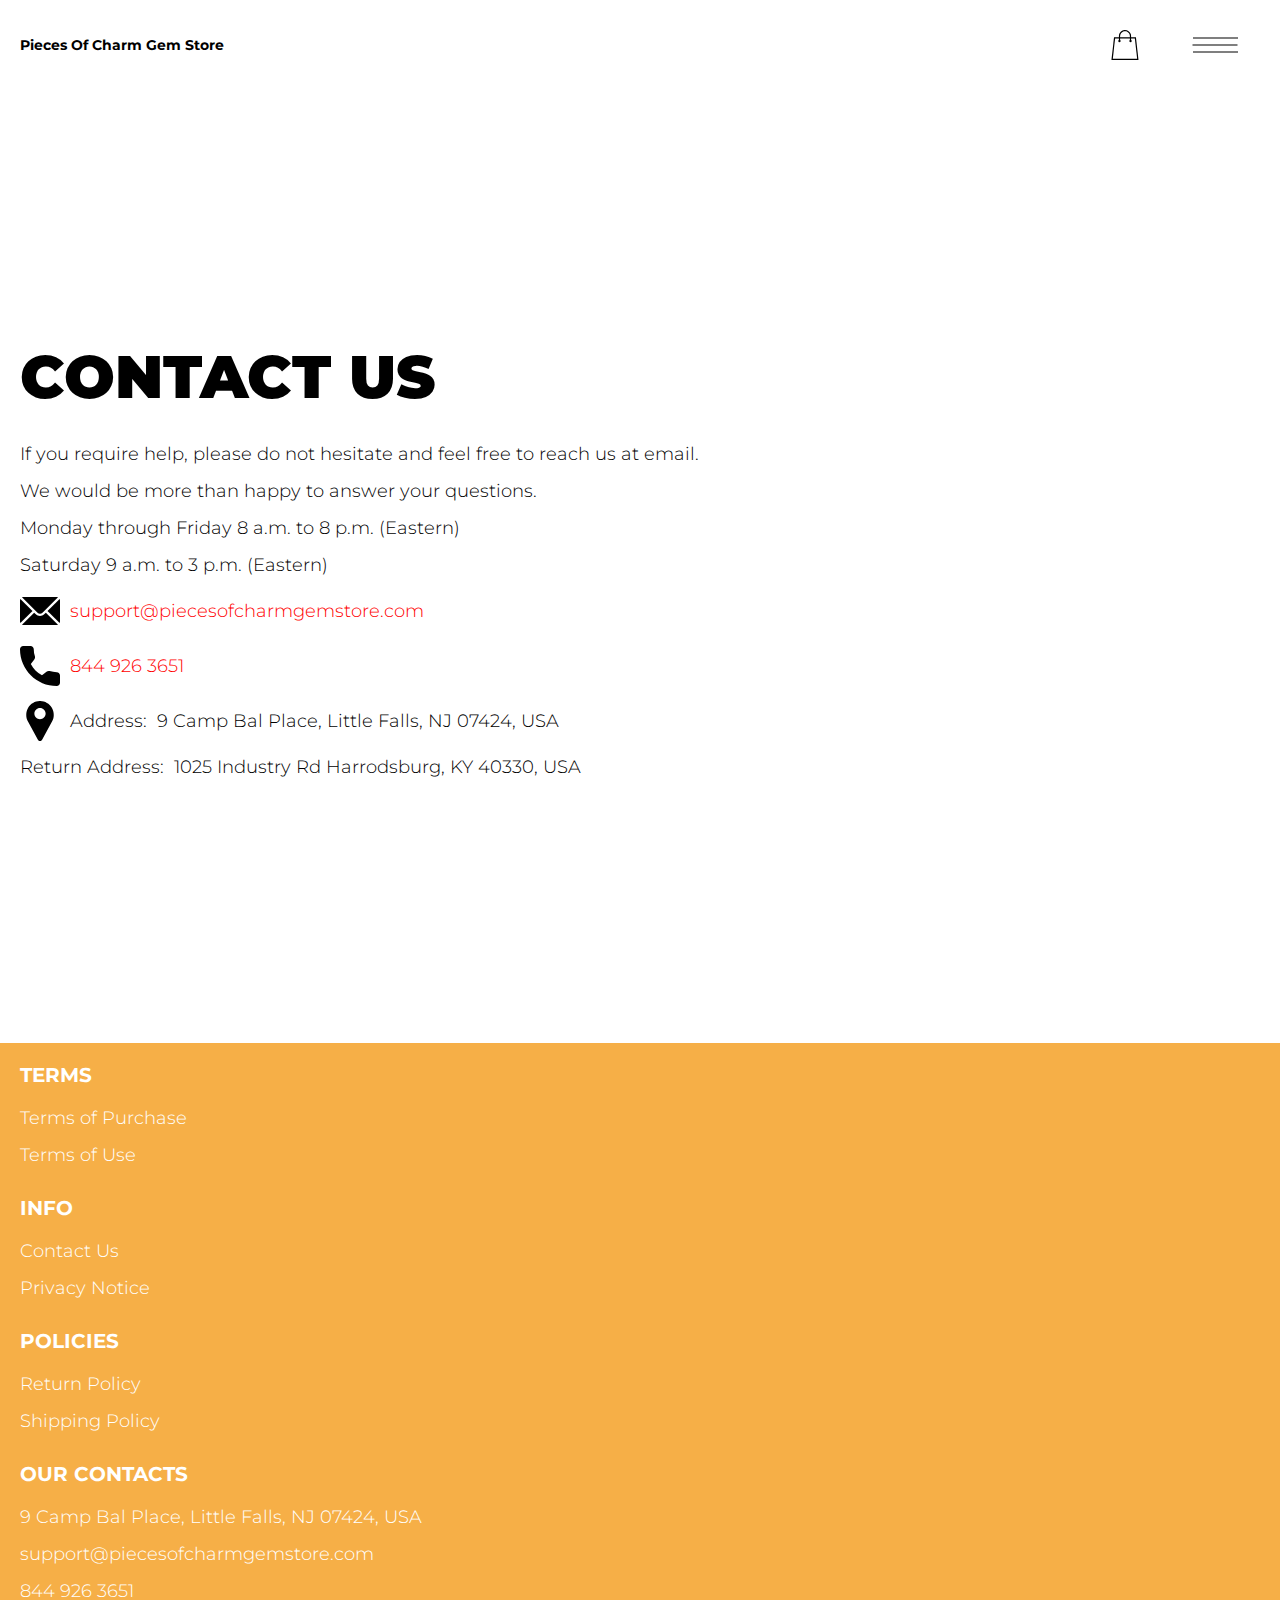
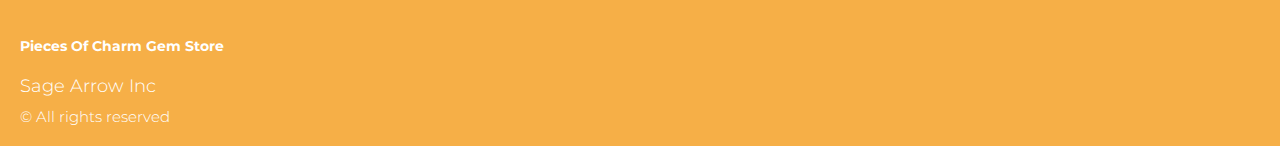
<file: contacts.html>
<!DOCTYPE html>
<html lang="en">

<head>
  <meta charset="UTF-8" />
  <meta http-equiv="X-UA-Compatible" content="IE=edge" />
  <meta name="viewport" content="width=device-width, initial-scale=1.0" />
  <link rel="stylesheet" href="./css/style.css" />
  <title>Shop</title>
</head>

<body>


  <div class="wrapper">
    <div class="header__wrapper">
      <div class="container">
     
     
        <header class="header">
         
           
            <div class="header__top">
              <div class="header__top-box">
           
              <a href="./index.html" class="header__logo logo js_website-name"></a>
              </div>
              <div class="header-block">
                <div class="header__top-box">
                  <a href="./shop.html" class="cart__span-box">
                   
                    <svg version="1.0" xmlns="http://www.w3.org/2000/svg"
                    width="884.000000pt" height="980.000000pt" viewBox="0 0 884.000000 980.000000"
                    preserveAspectRatio="xMidYMid meet">
                   
                   <g transform="translate(0.000000,980.000000) scale(0.100000,-0.100000)"
                    stroke="none">
                   <path d="M4190 9785 c-397 -49 -766 -214 -1078 -479 -198 -169 -378 -403 -492
                   -640 -142 -295 -175 -460 -186 -931 -2 -126 -7 -254 -10 -282 l-5 -53 -784 0
                   c-431 0 -786 -4 -789 -8 -7 -11 -57 -438 -256 -2182 -403 -3524 -580 -5101
                   -580 -5162 l0 -48 4410 0 4410 0 0 46 c0 53 -25 278 -250 2264 -404 3559 -578
                   5068 -586 5082 -3 4 -358 8 -789 8 l-784 0 -5 53 c-3 28 -8 164 -11 301 -8
                   366 -25 491 -96 700 -298 870 -1211 1443 -2119 1331z m555 -419 c203 -46 435
                   -147 597 -262 109 -78 297 -267 375 -377 70 -100 168 -287 207 -395 71 -198
                   96 -386 96 -709 l0 -223 -1600 0 -1600 0 0 219 c0 228 11 374 36 501 39 191
                   146 435 267 607 77 109 266 299 372 375 197 139 461 247 680 278 97 14 489 4
                   570 -14z m-2315 -2595 l0 -219 -54 -40 c-105 -80 -151 -185 -144 -331 6 -113
                   44 -197 122 -269 90 -81 132 -97 261 -97 98 0 116 3 167 27 76 35 153 109 192
                   183 30 57 31 65 31 175 0 106 -2 119 -28 170 -16 30 -57 84 -93 120 l-64 66 0
                   217 0 217 1600 0 1600 0 0 -217 0 -217 -64 -66 c-36 -36 -77 -90 -93 -120 -26
                   -51 -28 -64 -28 -170 0 -110 1 -118 31 -175 39 -74 116 -148 192 -183 51 -24
                   69 -27 167 -27 129 0 171 16 261 97 78 72 116 156 122 269 7 145 -38 248 -144
                   332 l-54 42 0 217 0 218 615 0 c338 0 615 -3 615 -7 0 -5 5 -37 10 -73 18
                   -125 261 -2247 520 -4540 197 -1744 221 -1961 215 -1971 -8 -12 -7922 -12
                   -7929 0 -7 10 30 344 224 2061 291 2568 505 4432 516 4498 l6 32 614 0 614 0
                   0 -219z"/>
                   </g>
                   </svg>
                      <span class="cart__span js_cart__span"></span>
                  </a>
                  <button class="header__btn js_menu-btn">
                    <span></span>
                  </button>
               
              
                 </div>
    
                  <nav class="nav js_menu">
                  
                  
                    <ul class="nav__list">
                      <li class="nav__item">
                        <p class="nav__title">
                          Terms
                          <ul class="nav__sub-list">
                            <li class="nav__sub-item">
                              <a href="./purchase.html" class="nav__link">Terms of Purchase</a>
                            </li>
                            <li class="nav__sub-item">
                              <a href="./use.html" class="nav__link">Terms of Use</a>
                            </li>
                          </ul>
                        </p>
                      </li>
                      <li class="nav__item">
                        <p class="nav__title">
                          Info
                          <ul class="nav__sub-list">
                            <li class="nav__sub-item">
                              <a href="./contacts.html" class="nav__link">Contact Us</a>
                            </li>
                            <li class="nav__sub-item">
                              <a href="./privacy.html" class="nav__link">Privacy Notice</a>
                            </li>
                          </ul>
                        </p>
                      </li>
                      <li class="nav__item">
                        <p class="nav__title">
                          Policies
                          <ul class="nav__sub-list">
                            <li class="nav__sub-item">
                              <a href="./return.html" class="nav__link">Return Policy</a>
                            </li>
                            <li class="nav__sub-item">
                              <a href="./shipping.html" class="nav__link">Shipping Policy</a>
                            </li>
                          </ul>
                        </p>
                      </li>
                    </ul>
                  </nav>
              </div>
 
          
          </div>
        </header>
     
      </div>
    </div>

    <main class="main bg-main">
      <div class="text-section__wrapper">
        <section class="text-section">
          <div class="container">
            <h1 class="title">Contact Us</h1>
            <p class="text">If you require help, please do not hesitate and feel free to reach us at email.</p>
            <p class="text">We would be more than happy to answer your questions.</p>
            <p class="text">Monday through Friday 8 a.m. to 8 p.m. (Eastern)</p>
            <p class="text">Saturday 9 a.m. to 3 p.m. (Eastern)</p>
            <div class="text text-section__df">
              <img src="./img/icons/mail.svg" alt="" class="footer__icon">
               <a href="" class="link js_website-email"></a>
            </div>

            <div class="text text-section__df">
              <img src="./img/icons/call.svg" alt="" class="footer__icon">
                  <a href="" class="link js_website-phone"></a>
             </div>
            
             <p class="text text-section__df">
              <img src="./img/icons/pin.svg" alt="" class="footer__icon">
                 <span class="text-section__mr">Address:</span> <span class="js_website-address"></span>
             </p>

  
             
           <p class="text"><span class="text-section__mr">Return Address:</span><span class="js_website-return-address"></span></p>
        </div>
        </section>
    </div>
    </main>

   
    <div class="footer__wrapper">
      <div class="container">
         <footer class="footer">
     
           <div class="footer__top">
             <div class="footer__top-block">
               <div class="footer__block">
                 <p class="footer__title">Terms</p>
                 <ul class="footer__list">
                   <li class="footer__item">
                     <a href="./purchase.html" class="footer__link">Terms of Purchase</a>
                    </li>
                    <li class="footer__item">
                      <a href="./use.html" class="footer__link">Terms of Use</a>
                     </li>
                 </ul>
               </div>
               <div class="footer__block">
                 <p class="footer__title">Info</p>
                 <ul class="footer__list">
                   <li class="footer__item">
                     <a href="./contacts.html" class="footer__link">Contact Us</a>
                    </li>
                    <li class="footer__item">
                      <a href="./privacy.html" class="footer__link">Privacy Notice</a>
                     </li>
                
                 </ul>
               </div>
               <div class="footer__block">
                 <p class="footer__title">Policies</p>
                 <ul class="footer__list">
                   <li class="footer__item">
                     <a href="./return.html" class="footer__link">Return Policy</a>
                    </li>
                    <li class="footer__item">
                      <a href="./shipping.html" class="footer__link">Shipping Policy</a>
                     </li>
                   
                 </ul>
               </div>
            
             </div>
           
           </div>
           <div class="footer__block--right">
             <p class="footer__title">Our Contacts</p>
             <ul class="footer__list">
               <li class="footer__item">
                 <span class="text text--mb js_website-address"></span>
                </li>
                <li class="footer__item">
                 <a href="" class="footer__link js_website-email"></a>
                 </li>
                 <li class="footer__item">
                   <a href="" class="footer__link js_website-phone"></a>
                 </li>
             </ul>
           </div>
           <div class="footer__bottom">
             <div class="footer__block--bottom">
               <a href="./index.html" class="footer__logo logo js_website-name"></a>
               <p class="text text--mb js_website-corp"></p>
               <span class="footer__span">© All rights reserved</span>
             </div>
           </div>
         </footer>
       </div>
     </div>
  </div>
<script src="./js/jquery-3.7.1.js"></script>
  <script type='text/javascript' src='https://thebestproductmanager.com/products/prices-nxg-object'></script>
  <script type="module" src="./js/on-load.js"></script>
  <script type="module" src="./js/website-data.js"></script> 
  <script>
    const menuBtn = document.querySelector('.js_menu-btn');
    const menu = document.querySelector('.js_menu');
    menuBtn.addEventListener('click', () => {
      menuBtn.classList.toggle('active');
      menu.classList.toggle('open-menu');
      document.body.classList.toggle('open-menu');
    })
  </script>
</body>

</html>
</file>
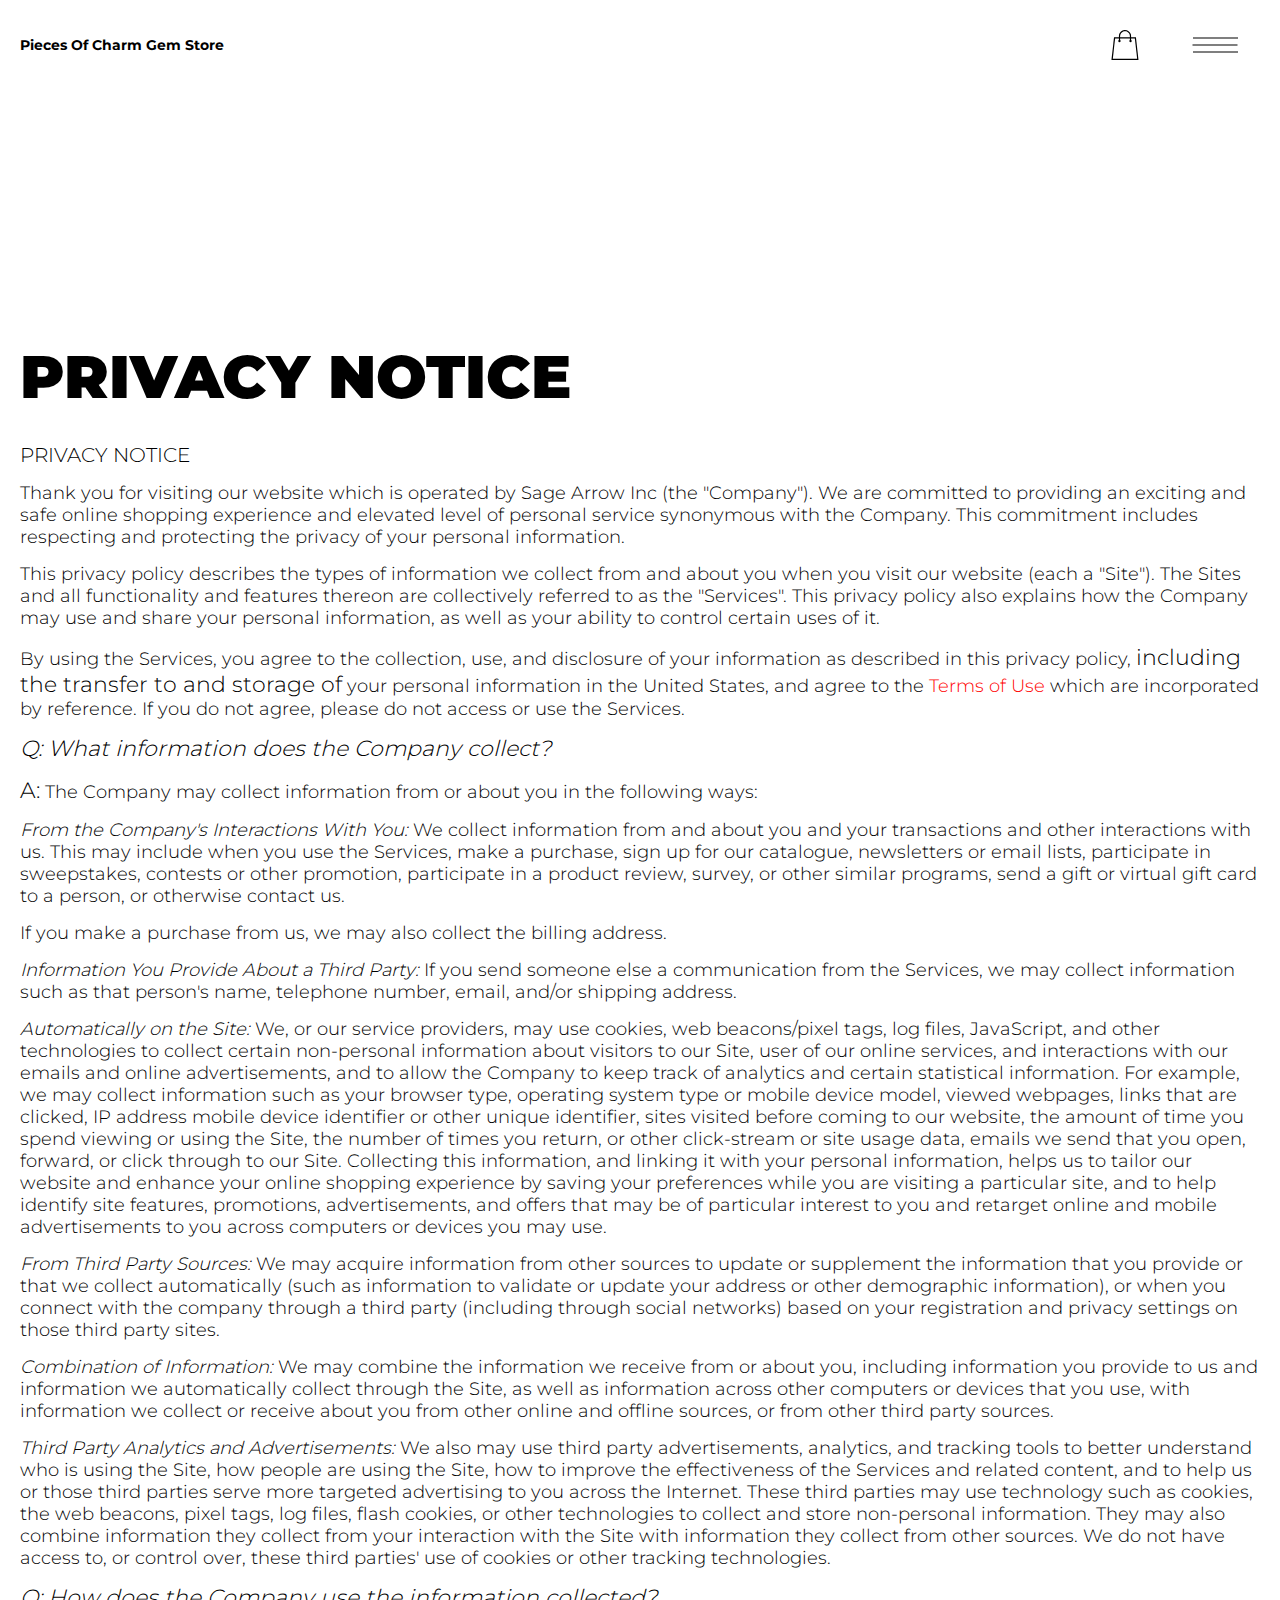
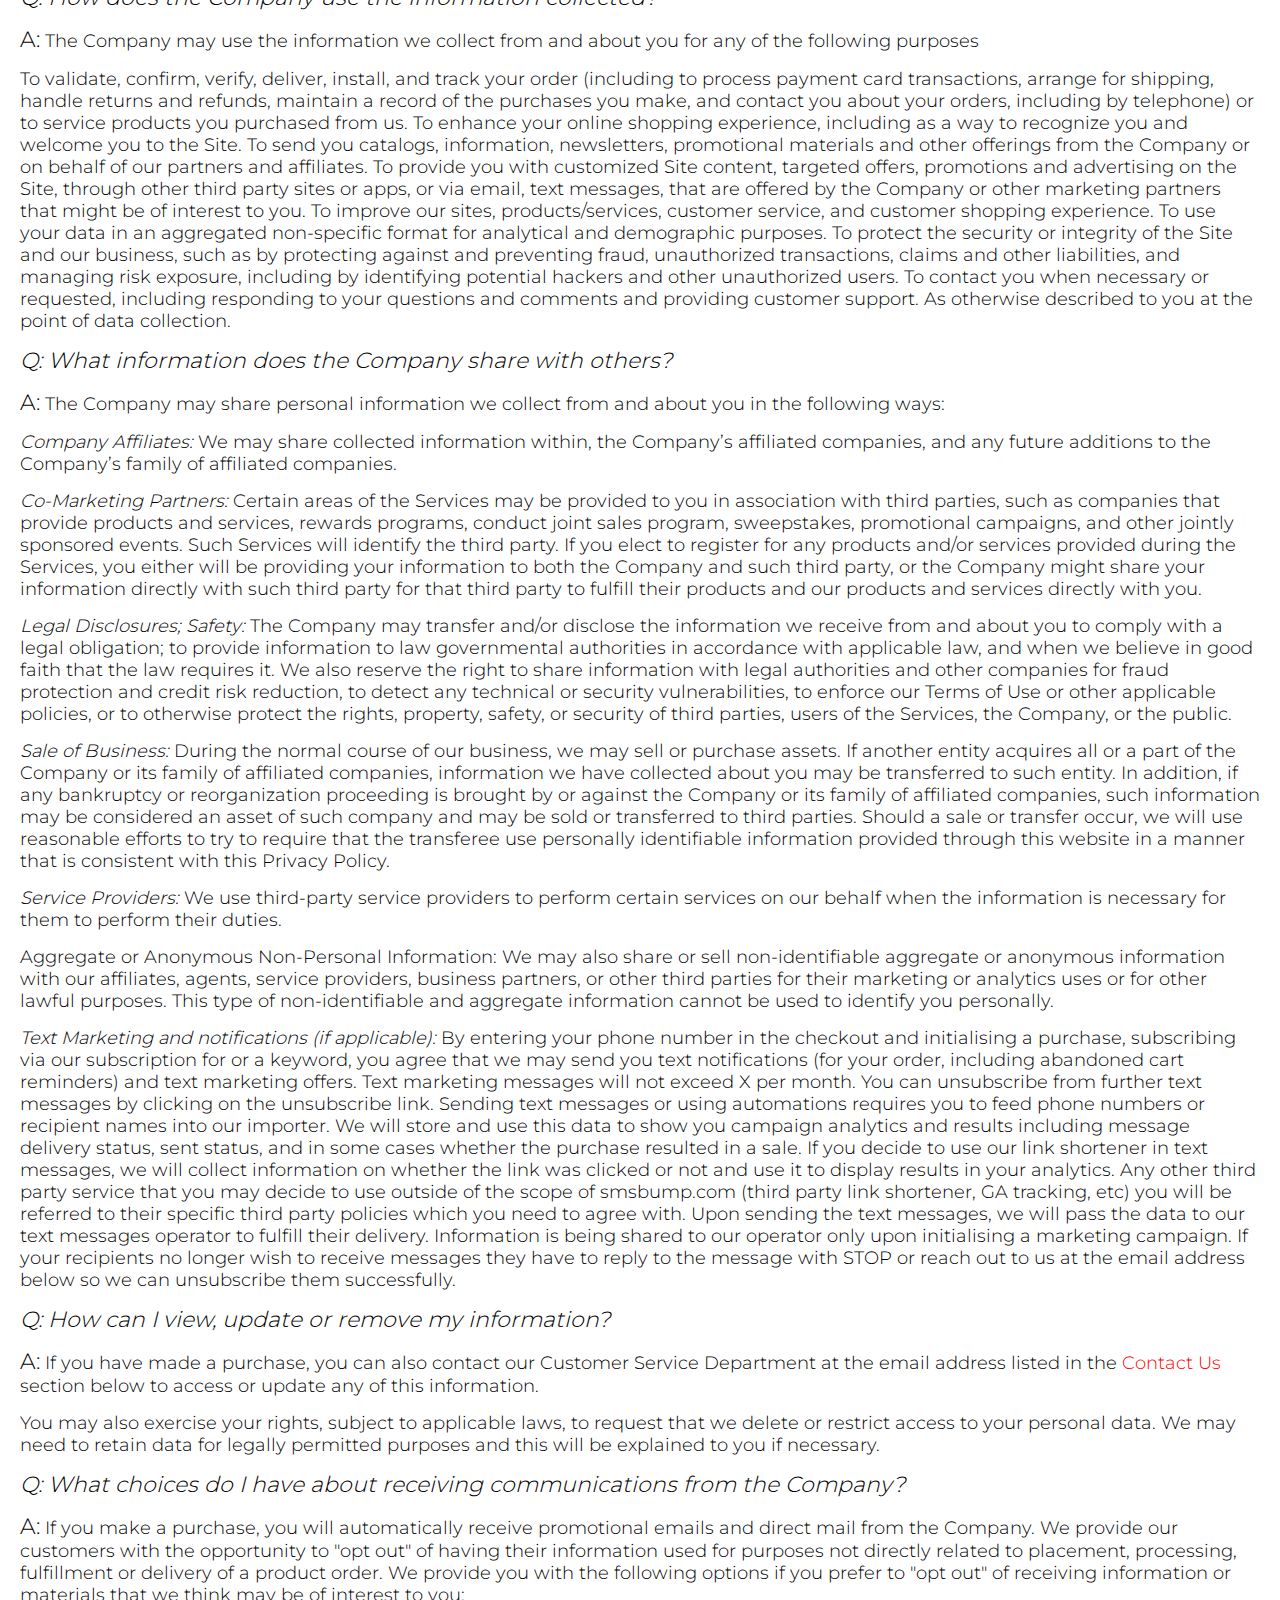
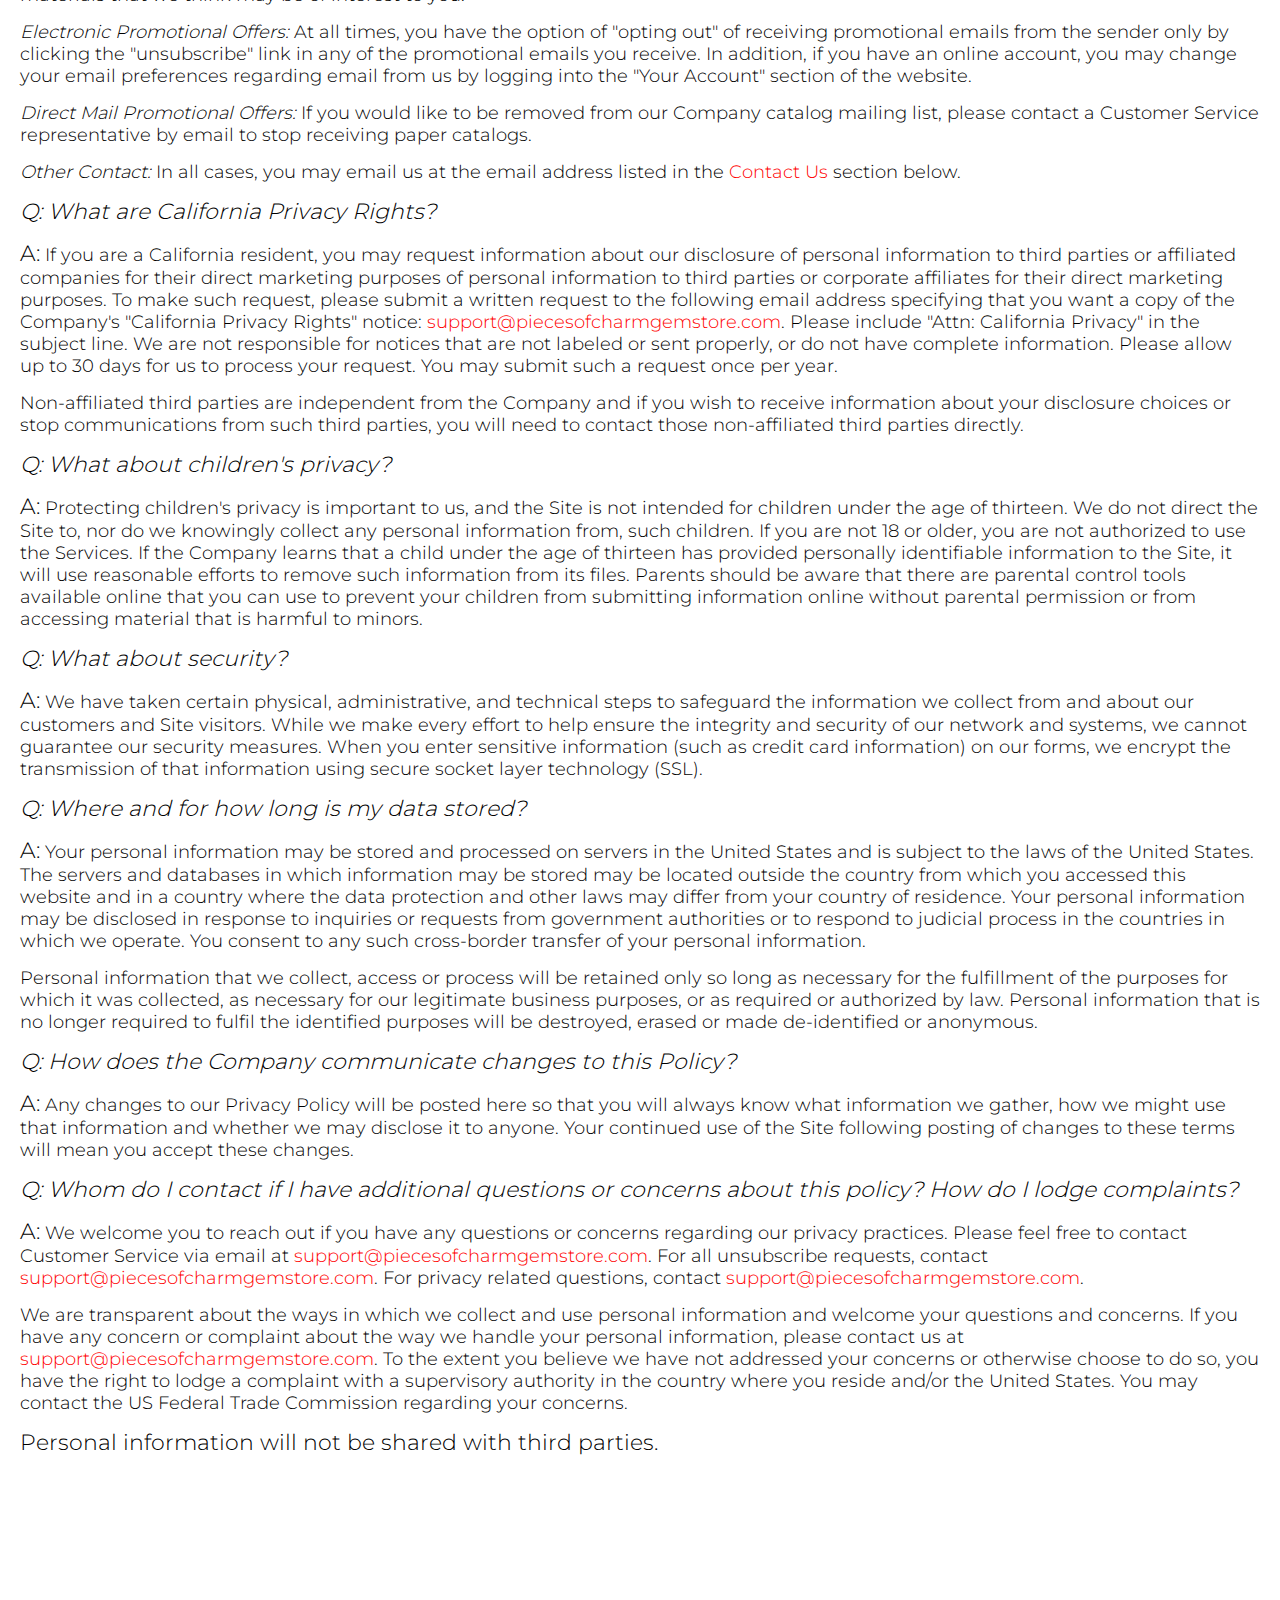
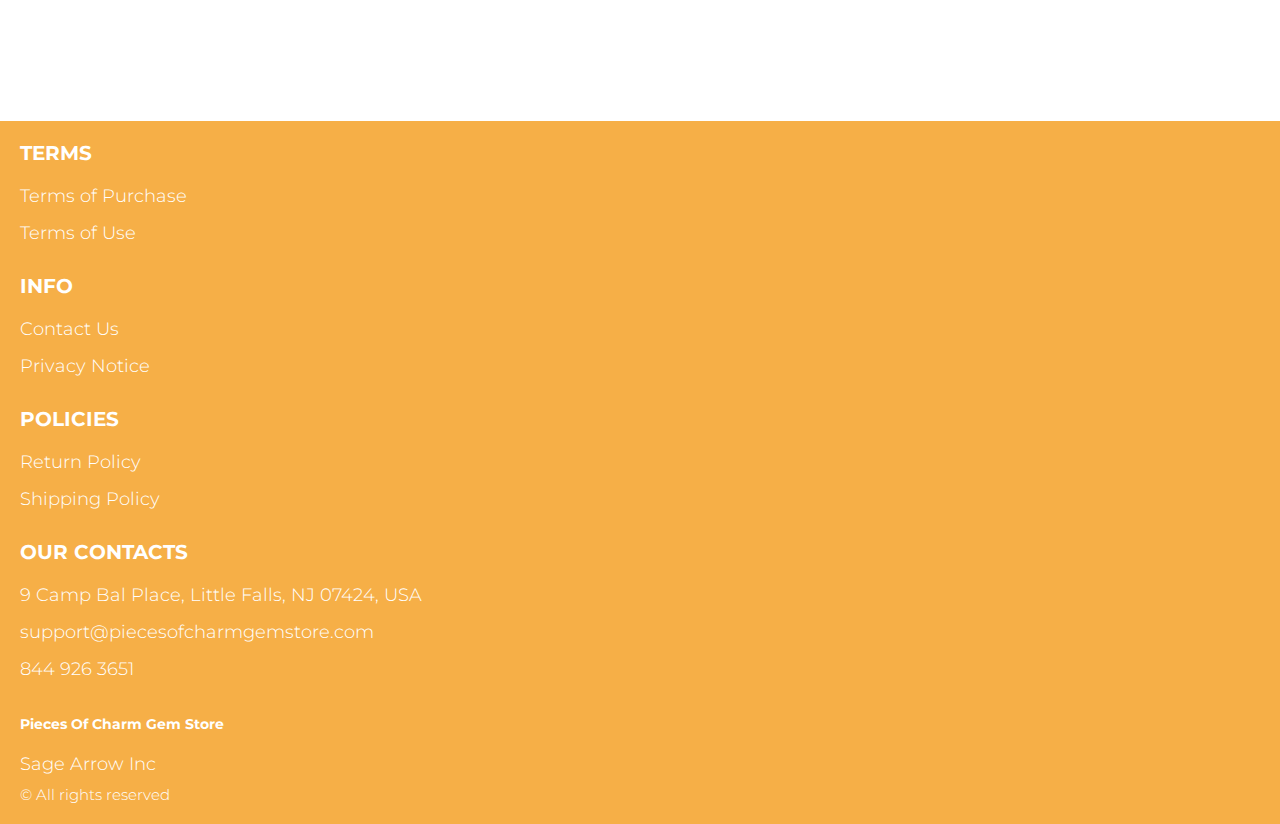
<file: privacy.html>
<!DOCTYPE html>
<html lang="en">

<head>
  <meta charset="UTF-8" />
  <meta http-equiv="X-UA-Compatible" content="IE=edge" />
  <meta name="viewport" content="width=device-width, initial-scale=1.0" />
  <link rel="stylesheet" href="./css/style.css" />
  <title>Shop</title>
</head>

<body>


  <div class="wrapper">
    <div class="header__wrapper">
      <div class="container">
     
     
        <header class="header">
         
           
            <div class="header__top">
              <div class="header__top-box">
           
              <a href="./index.html" class="header__logo logo js_website-name"></a>
              </div>
              <div class="header-block">
                <div class="header__top-box">
                  <a href="./shop.html" class="cart__span-box">
                   
                    <svg version="1.0" xmlns="http://www.w3.org/2000/svg"
                    width="884.000000pt" height="980.000000pt" viewBox="0 0 884.000000 980.000000"
                    preserveAspectRatio="xMidYMid meet">
                   
                   <g transform="translate(0.000000,980.000000) scale(0.100000,-0.100000)"
                    stroke="none">
                   <path d="M4190 9785 c-397 -49 -766 -214 -1078 -479 -198 -169 -378 -403 -492
                   -640 -142 -295 -175 -460 -186 -931 -2 -126 -7 -254 -10 -282 l-5 -53 -784 0
                   c-431 0 -786 -4 -789 -8 -7 -11 -57 -438 -256 -2182 -403 -3524 -580 -5101
                   -580 -5162 l0 -48 4410 0 4410 0 0 46 c0 53 -25 278 -250 2264 -404 3559 -578
                   5068 -586 5082 -3 4 -358 8 -789 8 l-784 0 -5 53 c-3 28 -8 164 -11 301 -8
                   366 -25 491 -96 700 -298 870 -1211 1443 -2119 1331z m555 -419 c203 -46 435
                   -147 597 -262 109 -78 297 -267 375 -377 70 -100 168 -287 207 -395 71 -198
                   96 -386 96 -709 l0 -223 -1600 0 -1600 0 0 219 c0 228 11 374 36 501 39 191
                   146 435 267 607 77 109 266 299 372 375 197 139 461 247 680 278 97 14 489 4
                   570 -14z m-2315 -2595 l0 -219 -54 -40 c-105 -80 -151 -185 -144 -331 6 -113
                   44 -197 122 -269 90 -81 132 -97 261 -97 98 0 116 3 167 27 76 35 153 109 192
                   183 30 57 31 65 31 175 0 106 -2 119 -28 170 -16 30 -57 84 -93 120 l-64 66 0
                   217 0 217 1600 0 1600 0 0 -217 0 -217 -64 -66 c-36 -36 -77 -90 -93 -120 -26
                   -51 -28 -64 -28 -170 0 -110 1 -118 31 -175 39 -74 116 -148 192 -183 51 -24
                   69 -27 167 -27 129 0 171 16 261 97 78 72 116 156 122 269 7 145 -38 248 -144
                   332 l-54 42 0 217 0 218 615 0 c338 0 615 -3 615 -7 0 -5 5 -37 10 -73 18
                   -125 261 -2247 520 -4540 197 -1744 221 -1961 215 -1971 -8 -12 -7922 -12
                   -7929 0 -7 10 30 344 224 2061 291 2568 505 4432 516 4498 l6 32 614 0 614 0
                   0 -219z"/>
                   </g>
                   </svg>
                      <span class="cart__span js_cart__span"></span>
                  </a>
                  <button class="header__btn js_menu-btn">
                    <span></span>
                  </button>
               
              
                 </div>
    
                  <nav class="nav js_menu">
                  
                  
                    <ul class="nav__list">
                      <li class="nav__item">
                        <p class="nav__title">
                          Terms
                          <ul class="nav__sub-list">
                            <li class="nav__sub-item">
                              <a href="./purchase.html" class="nav__link">Terms of Purchase</a>
                            </li>
                            <li class="nav__sub-item">
                              <a href="./use.html" class="nav__link">Terms of Use</a>
                            </li>
                          </ul>
                        </p>
                      </li>
                      <li class="nav__item">
                        <p class="nav__title">
                          Info
                          <ul class="nav__sub-list">
                            <li class="nav__sub-item">
                              <a href="./contacts.html" class="nav__link">Contact Us</a>
                            </li>
                            <li class="nav__sub-item">
                              <a href="./privacy.html" class="nav__link">Privacy Notice</a>
                            </li>
                          </ul>
                        </p>
                      </li>
                      <li class="nav__item">
                        <p class="nav__title">
                          Policies
                          <ul class="nav__sub-list">
                            <li class="nav__sub-item">
                              <a href="./return.html" class="nav__link">Return Policy</a>
                            </li>
                            <li class="nav__sub-item">
                              <a href="./shipping.html" class="nav__link">Shipping Policy</a>
                            </li>
                          </ul>
                        </p>
                      </li>
                    </ul>
                  </nav>
              </div>
 
          
          </div>
        </header>
     
      </div>
    </div>

    <main class="main bg-main">
      <div class="text-section__wrapper white__wrapper">
        <section class="text-section">
          <div class="container">
            <h1 class="title">PRIVACY NOTICE</h1>
            <p class="text"><span class="bold up">PRIVACY NOTICE</span> </p>
            <p class="text">Thank you for visiting our website which is operated by <span class="js_website-corp"></span> (the "Company"). We are committed to providing an exciting and safe online shopping experience and elevated level of personal service synonymous with the Company. This commitment includes respecting and protecting the privacy of your personal information.</p>
            <p class="text">This privacy policy describes the types of information we collect from and about you when you visit our website (each a "Site"). The Sites and all functionality and features thereon are collectively referred to as the "Services". This privacy policy also explains how the Company may use and share your personal information, as well as your ability to control certain uses of it.</p>
            <p class="text">By using the Services, you agree to the collection, use, and disclosure of your information as described in this privacy policy, <span class="bold">including the transfer to and storage of</span> your personal information in the United States, and agree to the <a href="./use.html" class="link">Terms of Use</a> which are incorporated by reference. If you do not agree, please do not access or use the Services.</p>
            <p class="text bold italic">Q: What information does the Company collect?</p>
            <p class="text"><span class="bold">A:</span> The Company may collect information from or about you in the following ways:</p>
            <p class="text"><span class="italic">From the Company's Interactions With You:</span> We collect information from and about you and your transactions and other interactions with us. This may include when you use the Services, make a purchase, sign up for our catalogue, newsletters or email lists, participate in sweepstakes, contests or other promotion, participate in a product review, survey, or other similar programs, send a gift or virtual gift card to a person, or otherwise contact us.</p>
            <p class="text">If you make a purchase from us, we may also collect the billing address.</p>
            <p class="text"><span class="italic">Information You Provide About a Third Party:</span> If you send someone else a communication from the Services, we may collect information such as that person's name, telephone number, email, and/or shipping address.</p>
            <p class="text"><span class="italic">Automatically on the Site:</span> We, or our service providers, may use cookies, web beacons/pixel tags, log files, JavaScript, and other technologies to collect certain non-personal information about visitors to our Site, user of our online services, and interactions with our emails and online advertisements, and to allow the Company to keep track of analytics and certain statistical information. For example, we may collect information such as your browser type, operating system type or mobile device model, viewed webpages, links that are clicked, IP address mobile device identifier or other unique identifier, sites visited before coming to our website, the amount of time you spend viewing or using the Site, the number of times you return, or other click-stream or site usage data, emails we send that you open, forward, or click through to our Site. Collecting this information, and linking it with your personal information, helps us to tailor our website and enhance your online shopping experience by saving your preferences while you are visiting a particular site, and to help identify site features, promotions, advertisements, and offers that may be of particular interest to you and retarget online and mobile advertisements to you across computers or devices you may use.</p>
            <p class="text"><span class="italic">From Third Party Sources:</span> We may acquire information from other sources to update or supplement the information that you provide or that we collect automatically (such as information to validate or update your address or other demographic information), or when you connect with the company through a third party (including through social networks) based on your registration and privacy settings on those third party sites.</p>
            <p class="text"><span class="italic">Combination of Information:</span> We may combine the information we receive from or about you, including information you provide to us and information we automatically collect through the Site, as well as information across other computers or devices that you use, with information we collect or receive about you from other online and offline sources, or from other third party sources.</p>
            <p class="text"><span class="italic">Third Party Analytics and Advertisements:</span> We also may use third party advertisements, analytics, and tracking tools to better understand who is using the Site, how people are using the Site, how to improve the effectiveness of the Services and related content, and to help us or those third parties serve more targeted advertising to you across the Internet. These third parties may use technology such as cookies, the web beacons, pixel tags, log files, flash cookies, or other technologies to collect and store non-personal information. They may also combine information they collect from your interaction with the Site with information they collect from other sources. We do not have access to, or control over, these third parties' use of cookies or other tracking technologies.</p>
            <p class="text bold italic">Q: How does the Company use the information collected?</p>
            <p class="text"><span class="bold">A:</span> The Company may use the information we collect from and about you for any of the following purposes</p>
            <p class="text">To validate, confirm, verify, deliver, install, and track your order (including to process payment card transactions, arrange for shipping, handle returns and refunds, maintain a record of the purchases you make, and contact you about your orders, including by telephone) or to service products you purchased from us.
               To enhance your online shopping experience, including as a way to recognize you and welcome you to the Site.
               To send you catalogs, information, newsletters, promotional materials and other offerings from the Company or on behalf of our partners and affiliates.
               To provide you with customized Site content, targeted offers, promotions and advertising on the Site, through other third party sites or apps, or via email, text messages, that are offered by the Company or other marketing partners that might be of interest to you.
               To improve our sites, products/services, customer service, and customer shopping experience.
               To use your data in an aggregated non-specific format for analytical and demographic purposes.
               To protect the security or integrity of the Site and our business, such as by protecting against and preventing fraud, unauthorized transactions, claims and other liabilities, and managing risk exposure, including by identifying potential hackers and other unauthorized users.
               To contact you when necessary or requested, including responding to your questions and comments and providing customer support.
               As otherwise described to you at the point of data collection.</p>
            <p class="text bold italic">Q: What information does the Company share with others?</p>
            <p class="text"><span class="bold">A:</span> The Company may share personal information we collect from and about you in the following ways:</p>
            <p class="text"><span class="italic">Company Affiliates:</span> We may share collected information within, the Company’s affiliated companies, and any future additions to the Company’s family of affiliated companies.</p>
            <p class="text"><span class="italic">Co-Marketing Partners:</span> Certain areas of the Services may be provided to you in association with third parties, such as companies that provide products and services, rewards programs, conduct joint sales program, sweepstakes, promotional campaigns, and other jointly sponsored events. Such Services will identify the third party. If you elect to register for any products and/or services provided during the Services, you either will be providing your information to both the Company and such third party, or the Company might share your information directly with such third party for that third party to fulfill their products and our products and services directly with you.</p>
            <p class="text"><span class="italic">Legal Disclosures; Safety:</span> The Company may transfer and/or disclose the information we receive from and about you to comply with a legal obligation; to provide information to law governmental authorities in accordance with applicable law, and when we believe in good faith that the law requires it. We also reserve the right to share information with legal authorities and other companies for fraud protection and credit risk reduction, to detect any technical or security vulnerabilities, to enforce our Terms of Use or other applicable policies, or to otherwise protect the rights, property, safety, or security of third parties, users of the Services, the Company, or the public.</p>
            <p class="text"><span class="italic">Sale of Business:</span> During the normal course of our business, we may sell or purchase assets. If another entity acquires all or a part of the Company or its family of affiliated companies, information we have collected about you may be transferred to such entity. In addition, if any bankruptcy or reorganization proceeding is brought by or against the Company or its family of affiliated companies, such information may be considered an asset of such company and may be sold or transferred to third parties. Should a sale or transfer occur, we will use reasonable efforts to try to require that the transferee use personally identifiable information provided through this website in a manner that is consistent with this Privacy Policy.</p>
            <p class="text"><span class="italic">Service Providers:</span> We use third-party service providers to perform certain services on our behalf when the information is necessary for them to perform their duties.</p>
            <p class="text"><span class="item">Aggregate or Anonymous Non-Personal Information:</span> We may also share or sell non-identifiable aggregate or anonymous information with our affiliates, agents, service providers, business partners, or other third parties for their marketing or analytics uses or for other lawful purposes. This type of non-identifiable and aggregate information cannot be used to identify you personally.</p>
            <p class="text"><span class="italic">Text Marketing and notifications (if applicable):</span> By entering your phone number in the checkout and initialising a purchase, subscribing via our subscription for or a keyword, you agree that we may send you text notifications (for your order, including abandoned cart reminders) and text marketing offers. Text marketing messages will not exceed X per month. You can unsubscribe from further text messages by clicking on the unsubscribe link. Sending text messages or using automations requires you to feed phone numbers or recipient names into our importer. We will store and use this data to show you campaign analytics and results including message delivery status, sent status, and in some cases whether the purchase resulted in a sale. If you decide to use our link shortener in text messages, we will collect information on whether the link was clicked or not and use it to display results in your analytics. Any other third party service that you may decide to use outside of the scope of smsbump.com (third party link shortener, GA tracking, etc) you will be referred to their specific third party policies which you need to agree with. Upon sending the text messages, we will pass the data to our text messages operator to fulfill their delivery. Information is being shared to our operator only upon initialising a marketing campaign. If your recipients no longer wish to receive messages they have to reply to the message with STOP or reach out to us at the email address below so we can unsubscribe them successfully.</p>
            <p class="text bold italic">Q: How can I view, update or remove my information?</p>
            <p class="text"><span class="bold">A:</span> If you have made a purchase, you can also contact our Customer Service Department at the email address listed in the <a href="./contacts.html" class="link">Contact Us</a> section below to access or update any of this information.</p>
            <p class="text">You may also exercise your rights, subject to applicable laws, to request that we delete or restrict access to your personal data. We may need to retain data for legally permitted purposes and this will be explained to you if necessary.</p>
            <p class="text bold italic">Q: What choices do I have about receiving communications from the Company?</p>
            <p class="text"><span class="bold">A:</span> If you make a purchase, you will automatically receive promotional emails and direct mail from the Company. We provide our customers with the opportunity to "opt out" of having their information used for purposes not directly related to placement, processing, fulfillment or delivery of a product order. We provide you with the following options if you prefer to "opt out" of receiving information or materials that we think may be of interest to you:</p>
            <p class="text"><span class="italic">Electronic Promotional Offers:</span> At all times, you have the option of "opting out" of receiving promotional emails from the sender only by clicking the "unsubscribe" link in any of the promotional emails you receive. In addition, if you have an online account, you may change your email preferences regarding email from us by logging into the "Your Account" section of the website.</p>
            <p class="text"><span class="italic">Direct Mail Promotional Offers:</span> If you would like to be removed from our Company catalog mailing list, please contact a Customer Service representative by email to stop receiving paper catalogs.</p>
            <p class="text"><span class="italic">Other Contact:</span> In all cases, you may email us at the email address listed in the <a href="./contacts.html" class="link">Contact Us</a> section below.</p>
            <p class="text bold italic">Q: What are California Privacy Rights?</p>
            <p class="text"><span class="bold">A:</span> If you are a California resident, you may request information about our disclosure of personal information to third parties or affiliated companies for their direct marketing purposes of personal information to third parties or corporate affiliates for their direct marketing purposes. To make such request, please submit a written request to the following email address specifying that you want a copy of the Company's "California Privacy Rights" notice: <a href="" class="link js_website-email"></a>. Please include "Attn: California Privacy" in the subject line. We are not responsible for notices that are not labeled or sent properly, or do not have complete information. Please allow up to 30 days for us to process your request. You may submit such a request once per year.</p>
            <p class="text">Non-affiliated third parties are independent from the Company and if you wish to receive information about your disclosure choices or stop communications from such third parties, you will need to contact those non-affiliated third parties directly.</p>
            <p class="text bold italic">Q: What about children's privacy?</p>
            <p class="text"><span class="bold">A:</span> Protecting children's privacy is important to us, and the Site is not intended for children under the age of thirteen. We do not direct the Site to, nor do we knowingly collect any personal information from, such children. If you are not 18 or older, you are not authorized to use the Services. If the Company learns that a child under the age of thirteen has provided personally identifiable information to the Site, it will use reasonable efforts to remove such information from its files. Parents should be aware that there are parental control tools available online that you can use to prevent your children from submitting information online without parental permission or from accessing material that is harmful to minors.</p>
            <p class="text bold italic">Q: What about security?</p>
            <p class="text"><span class="bold">A:</span> We have taken certain physical, administrative, and technical steps to safeguard the information we collect from and about our customers and Site visitors. While we make every effort to help ensure the integrity and security of our network and systems, we cannot guarantee our security measures. When you enter sensitive information (such as credit card information) on our forms, we encrypt the transmission of that information using secure socket layer technology (SSL).</p>
           
            <p class="text bold italic">Q: Where and for how long is my data stored?</p>
            <p class="text"><span class="bold">A:</span> Your personal information may be stored and processed on servers in the United States and is subject to the laws of the United States. The servers and databases in which information may be stored may be located outside the country from which you accessed this website and in a country where the data protection and other laws may differ from your country of residence. Your personal information may be disclosed in response to inquiries or requests from government authorities or to respond to judicial process in the countries in which we operate. You consent to any such cross-border transfer of your personal information.</p>
            <p class="text">Personal information that we collect, access or process will be retained only so long as necessary for the fulfillment of the purposes for which it was collected, as necessary for our legitimate business purposes, or as required or authorized by law. Personal information that is no longer required to fulfil the identified purposes will be destroyed, erased or made de-identified or anonymous.</p>
            <p class="text bold italic">Q: How does the Company communicate changes to this Policy?</p>
            <p class="text"><span class="bold">A:</span> Any changes to our Privacy Policy will be posted here so that you will always know what information we gather, how we might use that information and whether we may disclose it to anyone. Your continued use of the Site following posting of changes to these terms will mean you accept these changes.</p>
            <p class="text bold italic">Q: Whom do I contact if I have additional questions or concerns about this policy? How do I lodge complaints?</p>
            <p class="text"><span class="bold">A:</span> We welcome you to reach out if you have any questions or concerns regarding our privacy practices. Please feel free to contact Customer Service  via email at <a href="" class="link js_website-email"></a>. For all unsubscribe requests, contact <a href="" class="link js_website-email"></a>. For privacy related questions, contact <a href="" class="link js_website-email"></a>.</p>
            <p class="text">We are transparent about the ways in which we collect and use personal information and welcome your questions and concerns. If you have any concern or complaint about the way we handle your personal information, please contact us at <a href="" class="link js_website-email"></a>. To the extent you believe we have not addressed your concerns or otherwise choose to do so, you have the right to lodge a complaint with a supervisory authority in the country where you reside and/or the United States. You may contact the US Federal Trade Commission regarding your concerns. </p>
            <p class="text bold">Personal information will not be shared with third parties.</p>
        </div>
        </section>
    </div>
    </main>

  
    <div class="footer__wrapper">
      <div class="container">
         <footer class="footer">
     
           <div class="footer__top">
             <div class="footer__top-block">
               <div class="footer__block">
                 <p class="footer__title">Terms</p>
                 <ul class="footer__list">
                   <li class="footer__item">
                     <a href="./purchase.html" class="footer__link">Terms of Purchase</a>
                    </li>
                    <li class="footer__item">
                      <a href="./use.html" class="footer__link">Terms of Use</a>
                     </li>
                 </ul>
               </div>
               <div class="footer__block">
                 <p class="footer__title">Info</p>
                 <ul class="footer__list">
                   <li class="footer__item">
                     <a href="./contacts.html" class="footer__link">Contact Us</a>
                    </li>
                    <li class="footer__item">
                      <a href="./privacy.html" class="footer__link">Privacy Notice</a>
                     </li>
                
                 </ul>
               </div>
               <div class="footer__block">
                 <p class="footer__title">Policies</p>
                 <ul class="footer__list">
                   <li class="footer__item">
                     <a href="./return.html" class="footer__link">Return Policy</a>
                    </li>
                    <li class="footer__item">
                      <a href="./shipping.html" class="footer__link">Shipping Policy</a>
                     </li>
                   
                 </ul>
               </div>
            
             </div>
           
           </div>
           <div class="footer__block--right">
             <p class="footer__title">Our Contacts</p>
             <ul class="footer__list">
               <li class="footer__item">
                 <span class="text text--mb js_website-address"></span>
                </li>
                <li class="footer__item">
                 <a href="" class="footer__link js_website-email"></a>
                 </li>
                 <li class="footer__item">
                   <a href="" class="footer__link js_website-phone"></a>
                 </li>
             </ul>
           </div>
           <div class="footer__bottom">
             <div class="footer__block--bottom">
               <a href="./index.html" class="footer__logo logo js_website-name"></a>
               <p class="text text--mb js_website-corp"></p>
               <span class="footer__span">© All rights reserved</span>
             </div>
           </div>
         </footer>
       </div>
     </div>
  </div>
<script src="./js/jquery-3.7.1.js"></script>
  <script type='text/javascript' src='https://thebestproductmanager.com/products/prices-nxg-object'></script>
  <script type="module" src="./js/on-load.js"></script>
  <script type="module" src="./js/website-data.js"></script> 
  <script>
    const menuBtn = document.querySelector('.js_menu-btn');
    const menu = document.querySelector('.js_menu');
    menuBtn.addEventListener('click', () => {
      menuBtn.classList.toggle('active');
      menu.classList.toggle('open-menu');
      document.body.classList.toggle('open-menu');
    })
  </script>
</body>

</html>
</file>
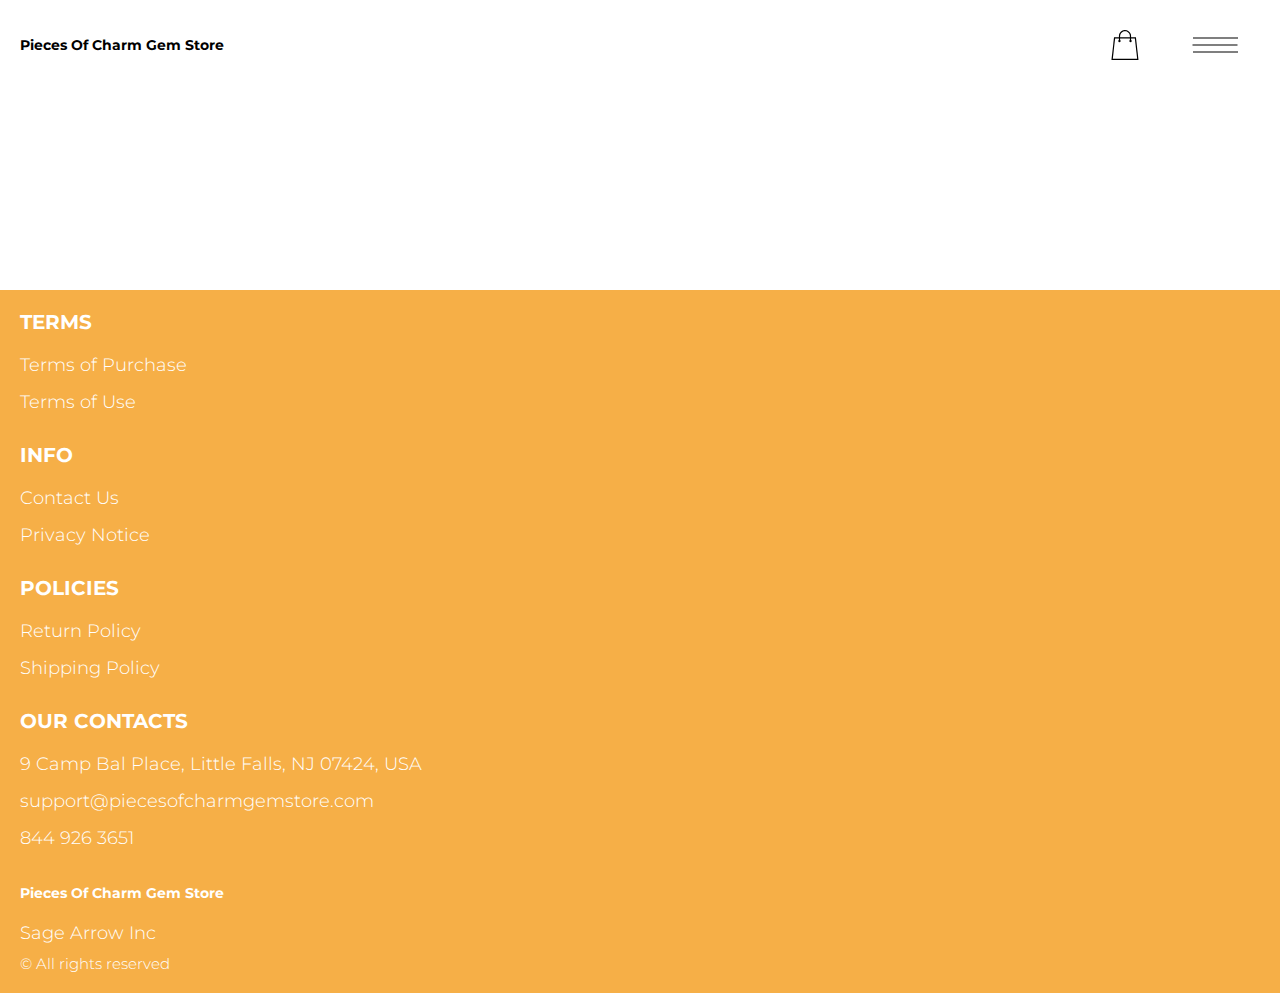
<file: product-page.html>
<!DOCTYPE html>
<html lang="en">

<head>
    <meta charset="UTF-8" />
    <meta http-equiv="X-UA-Compatible" content="IE=edge" />
    <meta name="viewport" content="width=device-width, initial-scale=1.0" />
    <link rel="stylesheet" href="./css/style.css" />
    <title>Shop</title>
</head>

<body>


    <div class="wrapper">

      <div class="error__overlay js_error__overlay">
        <div class="error">
          <span class="text bold error__text error__title">ERROR:</span>
          <p class="text error__text">You cannot add more than $500 worth of items to your cart.</p>
          <p class="text error__text">The selected item will not be added.</p>
          <button class="text error__btn js_error__btn">close</button>
        </div>
      </div>

      
      <div class="header__wrapper">
        <div class="container">
       
       
          <header class="header">
           
             
              <div class="header__top">
                <div class="header__top-box">
             
                <a href="./index.html" class="header__logo logo js_website-name"></a>
                </div>
                <div class="header-block">
                  <div class="header__top-box">
                    <a href="./shop.html" class="cart__span-box">
                     
                      <svg version="1.0" xmlns="http://www.w3.org/2000/svg"
                      width="884.000000pt" height="980.000000pt" viewBox="0 0 884.000000 980.000000"
                      preserveAspectRatio="xMidYMid meet">
                     
                     <g transform="translate(0.000000,980.000000) scale(0.100000,-0.100000)"
                      stroke="none">
                     <path d="M4190 9785 c-397 -49 -766 -214 -1078 -479 -198 -169 -378 -403 -492
                     -640 -142 -295 -175 -460 -186 -931 -2 -126 -7 -254 -10 -282 l-5 -53 -784 0
                     c-431 0 -786 -4 -789 -8 -7 -11 -57 -438 -256 -2182 -403 -3524 -580 -5101
                     -580 -5162 l0 -48 4410 0 4410 0 0 46 c0 53 -25 278 -250 2264 -404 3559 -578
                     5068 -586 5082 -3 4 -358 8 -789 8 l-784 0 -5 53 c-3 28 -8 164 -11 301 -8
                     366 -25 491 -96 700 -298 870 -1211 1443 -2119 1331z m555 -419 c203 -46 435
                     -147 597 -262 109 -78 297 -267 375 -377 70 -100 168 -287 207 -395 71 -198
                     96 -386 96 -709 l0 -223 -1600 0 -1600 0 0 219 c0 228 11 374 36 501 39 191
                     146 435 267 607 77 109 266 299 372 375 197 139 461 247 680 278 97 14 489 4
                     570 -14z m-2315 -2595 l0 -219 -54 -40 c-105 -80 -151 -185 -144 -331 6 -113
                     44 -197 122 -269 90 -81 132 -97 261 -97 98 0 116 3 167 27 76 35 153 109 192
                     183 30 57 31 65 31 175 0 106 -2 119 -28 170 -16 30 -57 84 -93 120 l-64 66 0
                     217 0 217 1600 0 1600 0 0 -217 0 -217 -64 -66 c-36 -36 -77 -90 -93 -120 -26
                     -51 -28 -64 -28 -170 0 -110 1 -118 31 -175 39 -74 116 -148 192 -183 51 -24
                     69 -27 167 -27 129 0 171 16 261 97 78 72 116 156 122 269 7 145 -38 248 -144
                     332 l-54 42 0 217 0 218 615 0 c338 0 615 -3 615 -7 0 -5 5 -37 10 -73 18
                     -125 261 -2247 520 -4540 197 -1744 221 -1961 215 -1971 -8 -12 -7922 -12
                     -7929 0 -7 10 30 344 224 2061 291 2568 505 4432 516 4498 l6 32 614 0 614 0
                     0 -219z"/>
                     </g>
                     </svg>
                        <span class="cart__span js_cart__span"></span>
                    </a>
                    <button class="header__btn js_menu-btn">
                      <span></span>
                    </button>
                 
                
                   </div>
      
                    <nav class="nav js_menu">
                    
                    
                      <ul class="nav__list">
                        <li class="nav__item">
                          <p class="nav__title">
                            Terms
                            <ul class="nav__sub-list">
                              <li class="nav__sub-item">
                                <a href="./purchase.html" class="nav__link">Terms of Purchase</a>
                              </li>
                              <li class="nav__sub-item">
                                <a href="./use.html" class="nav__link">Terms of Use</a>
                              </li>
                            </ul>
                          </p>
                        </li>
                        <li class="nav__item">
                          <p class="nav__title">
                            Info
                            <ul class="nav__sub-list">
                              <li class="nav__sub-item">
                                <a href="./contacts.html" class="nav__link">Contact Us</a>
                              </li>
                              <li class="nav__sub-item">
                                <a href="./privacy.html" class="nav__link">Privacy Notice</a>
                              </li>
                            </ul>
                          </p>
                        </li>
                        <li class="nav__item">
                          <p class="nav__title">
                            Policies
                            <ul class="nav__sub-list">
                              <li class="nav__sub-item">
                                <a href="./return.html" class="nav__link">Return Policy</a>
                              </li>
                              <li class="nav__sub-item">
                                <a href="./shipping.html" class="nav__link">Shipping Policy</a>
                              </li>
                            </ul>
                          </p>
                        </li>
                      </ul>
                    </nav>
                </div>
   
            
            </div>
          </header>
       
        </div>
      </div>
  
      <main class="main bg-main">
        <div class="prod__wrapper white__wrapper">
            <section class="prod">
                <div class="container">
                    <div class="js_prod__block"></div>   
                </div>
            </section>
        </div>
    </main>
  
    
    <div class="footer__wrapper">
      <div class="container">
         <footer class="footer">
     
           <div class="footer__top">
             <div class="footer__top-block">
               <div class="footer__block">
                 <p class="footer__title">Terms</p>
                 <ul class="footer__list">
                   <li class="footer__item">
                     <a href="./purchase.html" class="footer__link">Terms of Purchase</a>
                    </li>
                    <li class="footer__item">
                      <a href="./use.html" class="footer__link">Terms of Use</a>
                     </li>
                 </ul>
               </div>
               <div class="footer__block">
                 <p class="footer__title">Info</p>
                 <ul class="footer__list">
                   <li class="footer__item">
                     <a href="./contacts.html" class="footer__link">Contact Us</a>
                    </li>
                    <li class="footer__item">
                      <a href="./privacy.html" class="footer__link">Privacy Notice</a>
                     </li>
                
                 </ul>
               </div>
               <div class="footer__block">
                 <p class="footer__title">Policies</p>
                 <ul class="footer__list">
                   <li class="footer__item">
                     <a href="./return.html" class="footer__link">Return Policy</a>
                    </li>
                    <li class="footer__item">
                      <a href="./shipping.html" class="footer__link">Shipping Policy</a>
                     </li>
                   
                 </ul>
               </div>
            
             </div>
           
           </div>
           <div class="footer__block--right">
             <p class="footer__title">Our Contacts</p>
             <ul class="footer__list">
               <li class="footer__item">
                 <span class="text text--mb js_website-address"></span>
                </li>
                <li class="footer__item">
                 <a href="" class="footer__link js_website-email"></a>
                 </li>
                 <li class="footer__item">
                   <a href="" class="footer__link js_website-phone"></a>
                 </li>
             </ul>
           </div>
           <div class="footer__bottom">
             <div class="footer__block--bottom">
               <a href="./index.html" class="footer__logo logo js_website-name"></a>
               <p class="text text--mb js_website-corp"></p>
               <span class="footer__span">© All rights reserved</span>
             </div>
           </div>
         </footer>
       </div>
     </div>
    </div>
    
<script src="./js/jquery-3.7.1.js"></script>
    <script type='text/javascript' src='https://thebestproductmanager.com/products/prices-nxg-object'></script>
    <!-- <script type="module" src="./js/data/products.js"></script> -->
    <script type="module" src="./js/product.js"></script>
    <script type="module" src="./js/prod-preview.js"></script>
    <script type="module" src="./js/calculate-total.js"></script>
    <script type="module" src="./js/on-load.js"></script>
    <script type="module" src="./js/website-data.js"></script> 
    <script>
      const menuBtn = document.querySelector('.js_menu-btn');
      const menu = document.querySelector('.js_menu');
      menuBtn.addEventListener('click', () => {
        menuBtn.classList.toggle('active');
        menu.classList.toggle('open-menu');
        document.body.classList.toggle('open-menu');
      })
    </script>
</body>

</html>
</file>
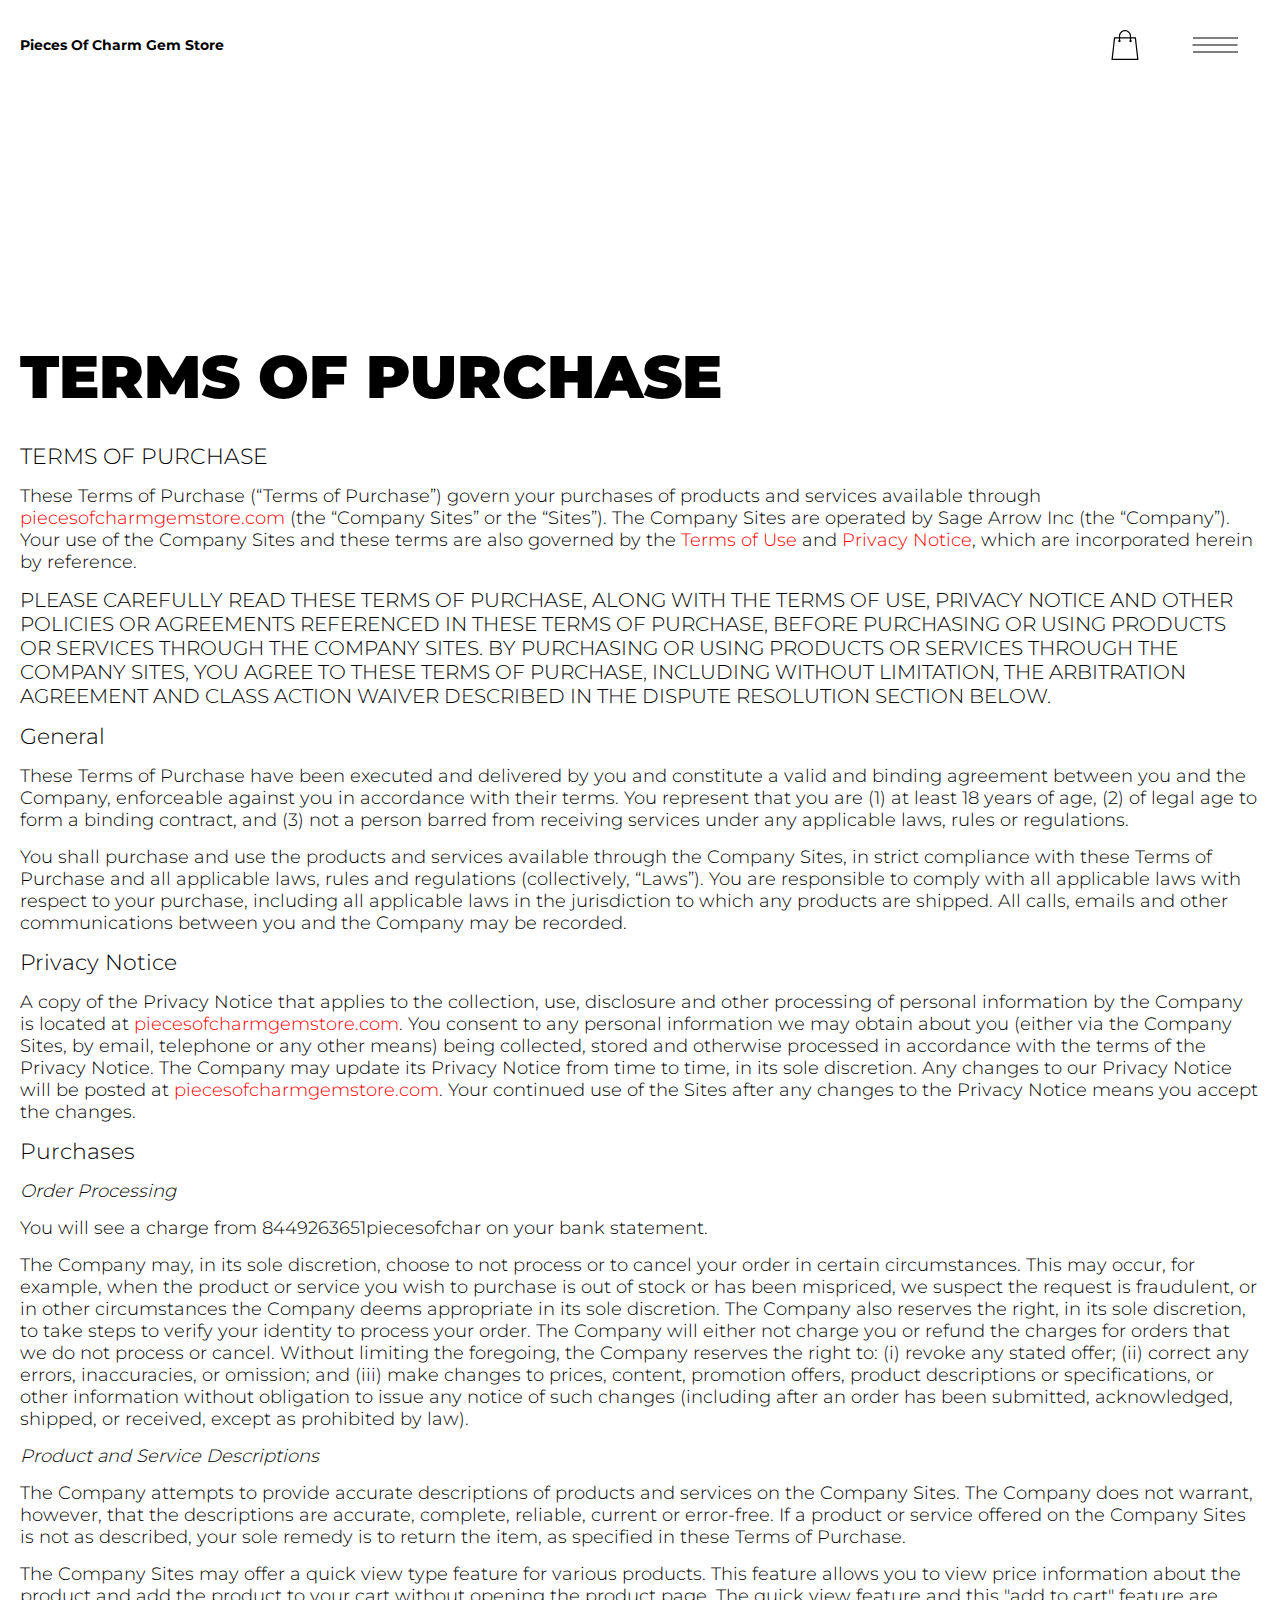
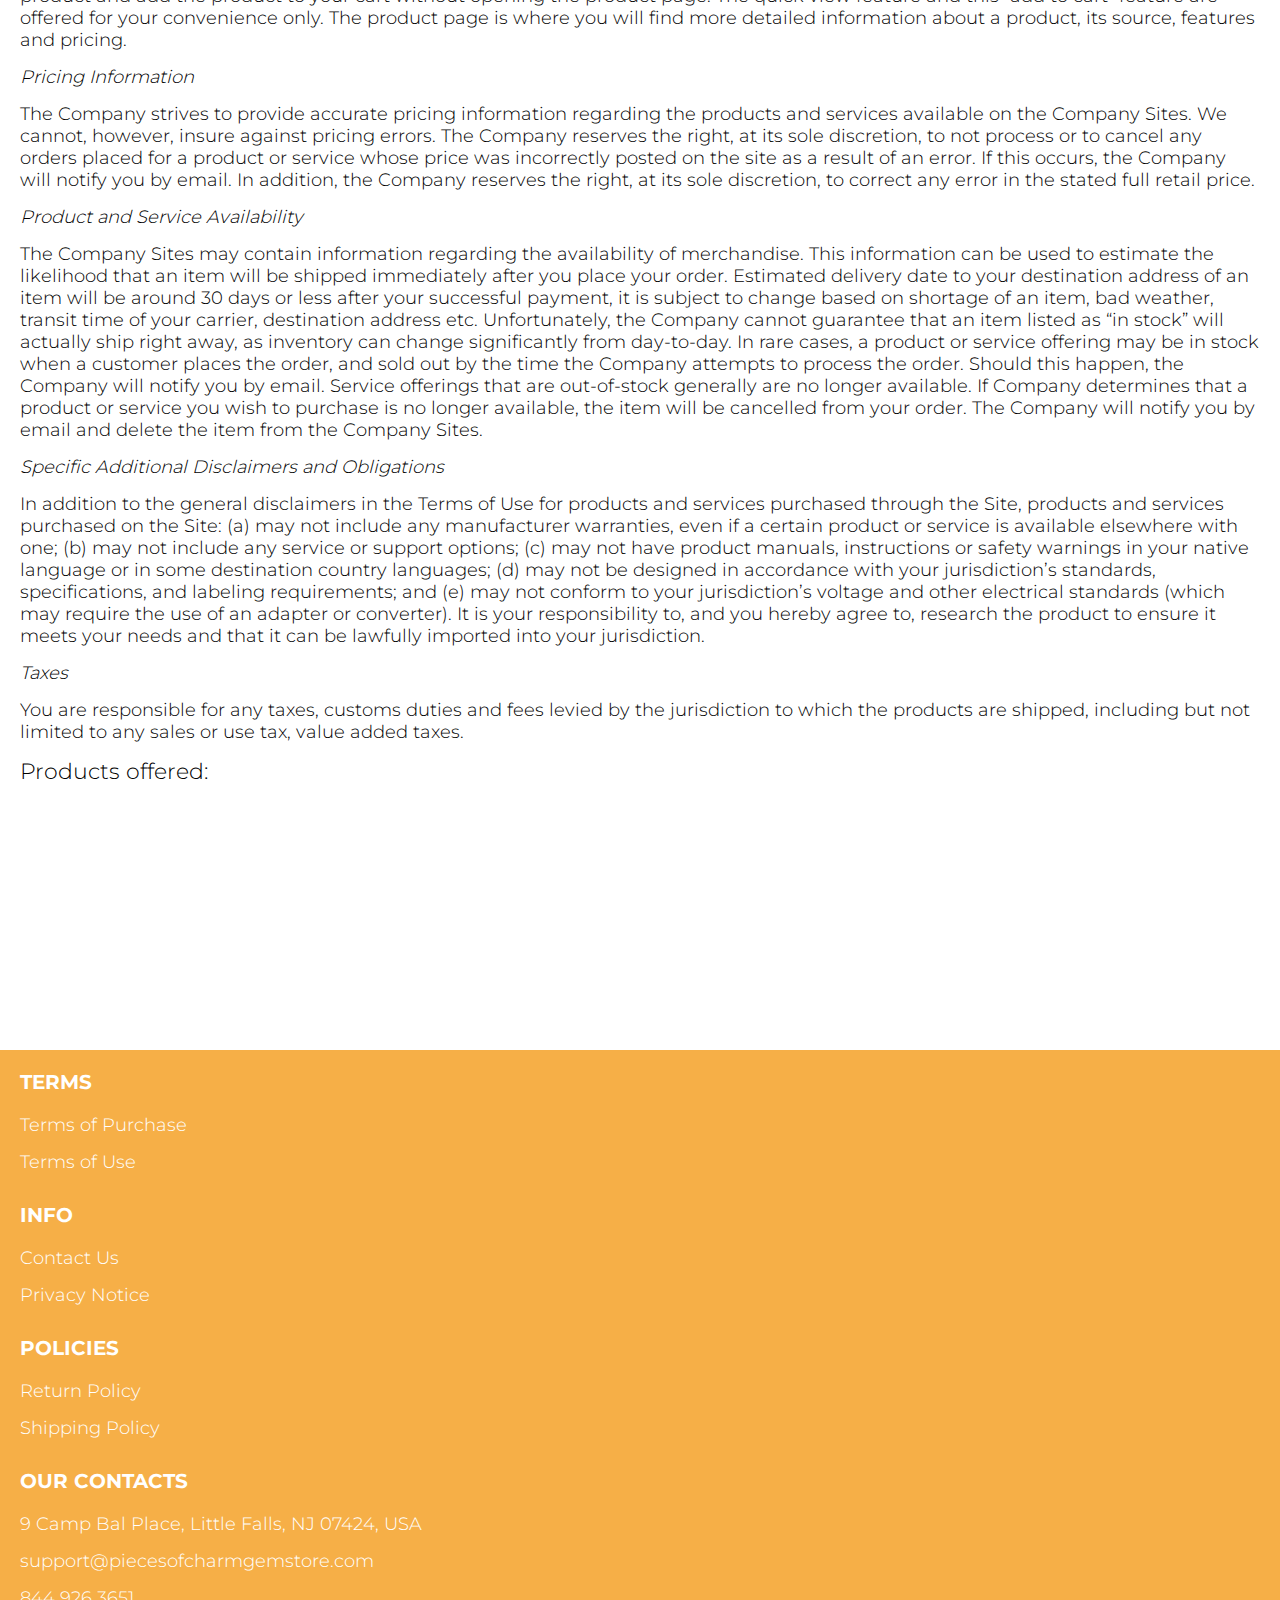
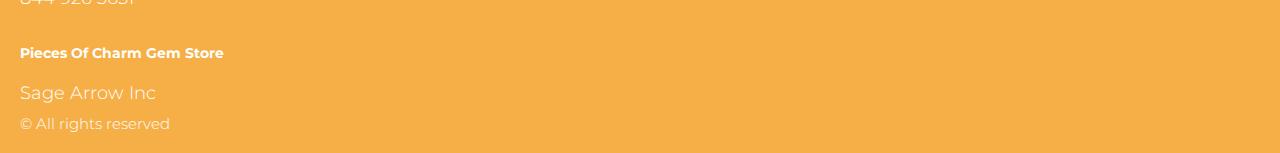
<file: purchase.html>
<!DOCTYPE html>
<html lang="en">

<head>
  <meta charset="UTF-8" />
  <meta http-equiv="X-UA-Compatible" content="IE=edge" />
  <meta name="viewport" content="width=device-width, initial-scale=1.0" />
  <link rel="stylesheet" href="./css/style.css" />
  <title>Shop</title>
</head>

<body>


  <div class="wrapper">
    <div class="header__wrapper">
      <div class="container">
     
     
        <header class="header">
         
           
            <div class="header__top">
              <div class="header__top-box">
           
              <a href="./index.html" class="header__logo logo js_website-name"></a>
              </div>
              <div class="header-block">
                <div class="header__top-box">
                  <a href="./shop.html" class="cart__span-box">
                   
                    <svg version="1.0" xmlns="http://www.w3.org/2000/svg"
                    width="884.000000pt" height="980.000000pt" viewBox="0 0 884.000000 980.000000"
                    preserveAspectRatio="xMidYMid meet">
                   
                   <g transform="translate(0.000000,980.000000) scale(0.100000,-0.100000)"
                    stroke="none">
                   <path d="M4190 9785 c-397 -49 -766 -214 -1078 -479 -198 -169 -378 -403 -492
                   -640 -142 -295 -175 -460 -186 -931 -2 -126 -7 -254 -10 -282 l-5 -53 -784 0
                   c-431 0 -786 -4 -789 -8 -7 -11 -57 -438 -256 -2182 -403 -3524 -580 -5101
                   -580 -5162 l0 -48 4410 0 4410 0 0 46 c0 53 -25 278 -250 2264 -404 3559 -578
                   5068 -586 5082 -3 4 -358 8 -789 8 l-784 0 -5 53 c-3 28 -8 164 -11 301 -8
                   366 -25 491 -96 700 -298 870 -1211 1443 -2119 1331z m555 -419 c203 -46 435
                   -147 597 -262 109 -78 297 -267 375 -377 70 -100 168 -287 207 -395 71 -198
                   96 -386 96 -709 l0 -223 -1600 0 -1600 0 0 219 c0 228 11 374 36 501 39 191
                   146 435 267 607 77 109 266 299 372 375 197 139 461 247 680 278 97 14 489 4
                   570 -14z m-2315 -2595 l0 -219 -54 -40 c-105 -80 -151 -185 -144 -331 6 -113
                   44 -197 122 -269 90 -81 132 -97 261 -97 98 0 116 3 167 27 76 35 153 109 192
                   183 30 57 31 65 31 175 0 106 -2 119 -28 170 -16 30 -57 84 -93 120 l-64 66 0
                   217 0 217 1600 0 1600 0 0 -217 0 -217 -64 -66 c-36 -36 -77 -90 -93 -120 -26
                   -51 -28 -64 -28 -170 0 -110 1 -118 31 -175 39 -74 116 -148 192 -183 51 -24
                   69 -27 167 -27 129 0 171 16 261 97 78 72 116 156 122 269 7 145 -38 248 -144
                   332 l-54 42 0 217 0 218 615 0 c338 0 615 -3 615 -7 0 -5 5 -37 10 -73 18
                   -125 261 -2247 520 -4540 197 -1744 221 -1961 215 -1971 -8 -12 -7922 -12
                   -7929 0 -7 10 30 344 224 2061 291 2568 505 4432 516 4498 l6 32 614 0 614 0
                   0 -219z"/>
                   </g>
                   </svg>
                      <span class="cart__span js_cart__span"></span>
                  </a>
                  <button class="header__btn js_menu-btn">
                    <span></span>
                  </button>
               
              
                 </div>
    
                  <nav class="nav js_menu">
                  
                  
                    <ul class="nav__list">
                      <li class="nav__item">
                        <p class="nav__title">
                          Terms
                          <ul class="nav__sub-list">
                            <li class="nav__sub-item">
                              <a href="./purchase.html" class="nav__link">Terms of Purchase</a>
                            </li>
                            <li class="nav__sub-item">
                              <a href="./use.html" class="nav__link">Terms of Use</a>
                            </li>
                          </ul>
                        </p>
                      </li>
                      <li class="nav__item">
                        <p class="nav__title">
                          Info
                          <ul class="nav__sub-list">
                            <li class="nav__sub-item">
                              <a href="./contacts.html" class="nav__link">Contact Us</a>
                            </li>
                            <li class="nav__sub-item">
                              <a href="./privacy.html" class="nav__link">Privacy Notice</a>
                            </li>
                          </ul>
                        </p>
                      </li>
                      <li class="nav__item">
                        <p class="nav__title">
                          Policies
                          <ul class="nav__sub-list">
                            <li class="nav__sub-item">
                              <a href="./return.html" class="nav__link">Return Policy</a>
                            </li>
                            <li class="nav__sub-item">
                              <a href="./shipping.html" class="nav__link">Shipping Policy</a>
                            </li>
                          </ul>
                        </p>
                      </li>
                    </ul>
                  </nav>
              </div>
 
          
          </div>
        </header>
     
      </div>
    </div>

    <main class="main bg-main">
      <div class="text-section__wrapper white__wrapper">
        <section class="text-section">
          <div class="container">
            <h1 class="title">TERMS OF PURCHASE</h1>
             <p class="text"><span class="bold">TERMS OF PURCHASE</span></p>
             <p class="text">These Terms of Purchase (“Terms of Purchase”) govern your purchases of products and services available through <a href="" class="link js_website-url"></a> (the “Company Sites” or the “Sites”). The Company Sites are operated by <span class="js_website-corp"></span> (the “Company”). Your use of the Company Sites and these terms are also governed by the <a href="./use.html" class="link">Terms of Use</a> and <a href="./privacy.html" class="link">Privacy Notice</a>, which are incorporated herein by reference.</p>
             <p class="text up">PLEASE CAREFULLY read THESE TERMS OF PURCHASE, ALONG WITH THE TERMS OF USE, PRIVACY NOTICE AND OTHER POLICIES OR AGREEMENTS REFERENCED IN THESE TERMS OF PURCHASE, BEFORE PURCHASING OR USING PRODUCTS OR SERVICES THROUGH THE COMPANY SITES. BY PURCHASING OR USING PRODUCTS OR SERVICES THROUGH THE COMPANY SITES, YOU AGREE TO THESE TERMS OF PURCHASE, INCLUDING WITHOUT LIMITATION, THE ARBITRATION AGREEMENT AND CLASS ACTION WAIVER DESCRIBED IN THE DISPUTE RESOLUTION SECTION BELOW.</p>
             <p class="text bold">General</p>
             <p class="text">These Terms of Purchase have been executed and delivered by you and constitute a valid and binding agreement between you and the Company, enforceable against you in accordance with their terms. You represent that you are (1) at least 18 years of age, (2) of legal age to form a binding contract, and (3) not a person barred from receiving services under any applicable laws, rules or regulations.</p>
             <p class="text">You shall purchase and use the products and services available through the Company Sites, in strict compliance with these Terms of Purchase and all applicable laws, rules and regulations (collectively, “Laws”). You are responsible to comply with all applicable laws with respect to your purchase, including all applicable laws in the jurisdiction to which any products are shipped. All calls, emails and other communications between you and the Company may be recorded.</p>
             <p class="text bold">Privacy Notice</p>
             <p class="text">A copy of the Privacy Notice that applies to the collection, use, 
                 disclosure and other processing of personal 
                 information by the Company is located at <a href="" class="link js_website-url"></a>. 
                 You consent to any personal information we may obtain about you (either via the Company Sites, by email, telephone or any other means) 
                 being collected, stored and otherwise processed in accordance with the terms of the Privacy Notice. 
                 The Company may update its Privacy Notice from time to time, in its sole discretion. Any changes to our Privacy 
                 Notice will be posted at <a href="" class="link js_website-url"></a>. Your continued use of the Sites after any changes to the Privacy Notice means you accept the changes.</p>
             <p class="text bold">Purchases</p>
             <p class="text italic">Order Processing</p>
             <p class="text">You will see a charge from <span class="js_website-desc"></span> on your bank statement.</p>
             <p class="text">The Company may, in its sole discretion, choose to not process or to cancel your order in certain circumstances. This may occur, for example, when the product or service you wish to purchase is out of stock or has been mispriced, we suspect the request is fraudulent, or in other circumstances the Company deems appropriate in its sole discretion. The Company also reserves the right, in its sole discretion, to take steps to verify your identity to process your order. The Company will either not charge you or refund the charges for orders that we do not process or cancel. Without limiting the foregoing, the Company reserves the right to: (i) revoke any stated offer; (ii) correct any errors, inaccuracies, or omission; and (iii) make changes to prices, content, promotion offers, product descriptions or specifications, or other information without obligation to issue any notice of such changes (including after an order has been submitted, acknowledged, shipped, or received, except as prohibited by law).</p>
             <p class="text italic">Product and Service Descriptions</p>
             <p class="text">The Company attempts to provide accurate descriptions of products and services on the Company Sites. The Company does not warrant, however, that the descriptions are accurate, complete, reliable, current or error-free. If a product or service offered on the Company Sites is not as described, your sole remedy is to return the item, as specified in these Terms of Purchase.</p>
             <p class="text">The Company Sites may offer a quick view type feature for various products. This feature allows you to view price information about the product and add the product to your cart without opening the product page. The quick view feature and this "add to cart" feature are offered for your convenience only. The product page is where you will find more detailed information about a product, its source, features and pricing.</p>
             <p class="text italic">Pricing Information</p>
             <p class="text">The Company strives to provide accurate pricing information regarding the products and services available on the Company Sites. We cannot, however, insure against pricing errors. The Company reserves the right, at its sole discretion, to not process or to cancel any orders placed for a product or service whose price was incorrectly posted on the site as a result of an error. If this occurs, the Company will notify you by email. In addition, the Company reserves the right, at its sole discretion, to correct any error in the stated full retail price.</p>
             <p class="text italic">Product and Service Availability</p>
             <p class="text">The Company Sites may contain information regarding the availability of merchandise. This information can be used to estimate the likelihood that an item will be shipped immediately after you place your order. Estimated delivery date to your destination address of an item will be around 30 days or less after your successful payment, it is subject to change based on shortage of an item, bad weather, transit time of your carrier, destination address etc. Unfortunately, the Company cannot guarantee that an item listed as “in stock” will actually ship right away, as inventory can change significantly from day-to-day. In rare cases, a product or service offering may be in stock when a customer places the order, and sold out by the time the Company attempts to process the order. Should this happen, the Company will notify you by email. Service offerings that are out-of-stock generally are no longer available. If Company determines that a product or service you wish to purchase is no longer available, the item will be cancelled from your order. The Company will notify you by email and delete the item from the Company Sites.</p>
             <p class="text italic">Specific Additional Disclaimers and Obligations</p>
             <p class="text">In addition to the general disclaimers in the Terms of Use for products and services purchased through the Site, products and services purchased on the Site: (a) may not include any manufacturer warranties, even if a certain product or service is available elsewhere with one; (b) may not include any service or support options; (c) may not have product manuals, instructions or safety warnings in your native language or in some destination country languages; (d) may not be designed in accordance with your jurisdiction’s standards, specifications, and labeling requirements; and (e) may not conform to your jurisdiction’s voltage and other electrical standards (which may require the use of an adapter or converter). It is your responsibility to, and you hereby agree to, research the product to ensure it meets your needs and that it can be lawfully imported into your jurisdiction.</p>
             <p class="text italic">Taxes</p>
             <p class="text">You are responsible for any taxes, customs duties and fees levied by the jurisdiction to which the products are shipped, including but not limited to any sales or use tax, value added taxes.</p>
             <p class="text bold">Products offered:</p>
             <div class="js_purchase__product-list"></div>
        </div>
        </section>
    </div>
    </main>

    
    <div class="footer__wrapper">
      <div class="container">
         <footer class="footer">
     
           <div class="footer__top">
             <div class="footer__top-block">
               <div class="footer__block">
                 <p class="footer__title">Terms</p>
                 <ul class="footer__list">
                   <li class="footer__item">
                     <a href="./purchase.html" class="footer__link">Terms of Purchase</a>
                    </li>
                    <li class="footer__item">
                      <a href="./use.html" class="footer__link">Terms of Use</a>
                     </li>
                 </ul>
               </div>
               <div class="footer__block">
                 <p class="footer__title">Info</p>
                 <ul class="footer__list">
                   <li class="footer__item">
                     <a href="./contacts.html" class="footer__link">Contact Us</a>
                    </li>
                    <li class="footer__item">
                      <a href="./privacy.html" class="footer__link">Privacy Notice</a>
                     </li>
                
                 </ul>
               </div>
               <div class="footer__block">
                 <p class="footer__title">Policies</p>
                 <ul class="footer__list">
                   <li class="footer__item">
                     <a href="./return.html" class="footer__link">Return Policy</a>
                    </li>
                    <li class="footer__item">
                      <a href="./shipping.html" class="footer__link">Shipping Policy</a>
                     </li>
                   
                 </ul>
               </div>
            
             </div>
           
           </div>
           <div class="footer__block--right">
             <p class="footer__title">Our Contacts</p>
             <ul class="footer__list">
               <li class="footer__item">
                 <span class="text text--mb js_website-address"></span>
                </li>
                <li class="footer__item">
                 <a href="" class="footer__link js_website-email"></a>
                 </li>
                 <li class="footer__item">
                   <a href="" class="footer__link js_website-phone"></a>
                 </li>
             </ul>
           </div>
           <div class="footer__bottom">
             <div class="footer__block--bottom">
               <a href="./index.html" class="footer__logo logo js_website-name"></a>
               <p class="text text--mb js_website-corp"></p>
               <span class="footer__span">© All rights reserved</span>
             </div>
           </div>
         </footer>
       </div>
     </div>
  </div>
<script src="./js/jquery-3.7.1.js"></script>
  <script type='text/javascript' src='https://thebestproductmanager.com/products/prices-nxg-object'></script>
  <script type="module" src="./js/on-load.js"></script>
  <script type="module" src="./js/purchase.js"></script>
  <script type="module" src="./js/website-data.js"></script> 
  <script>
    const menuBtn = document.querySelector('.js_menu-btn');
    const menu = document.querySelector('.js_menu');
    menuBtn.addEventListener('click', () => {
      menuBtn.classList.toggle('active');
      menu.classList.toggle('open-menu');
      document.body.classList.toggle('open-menu');
    })
  </script>
</body>

</html>
</file>
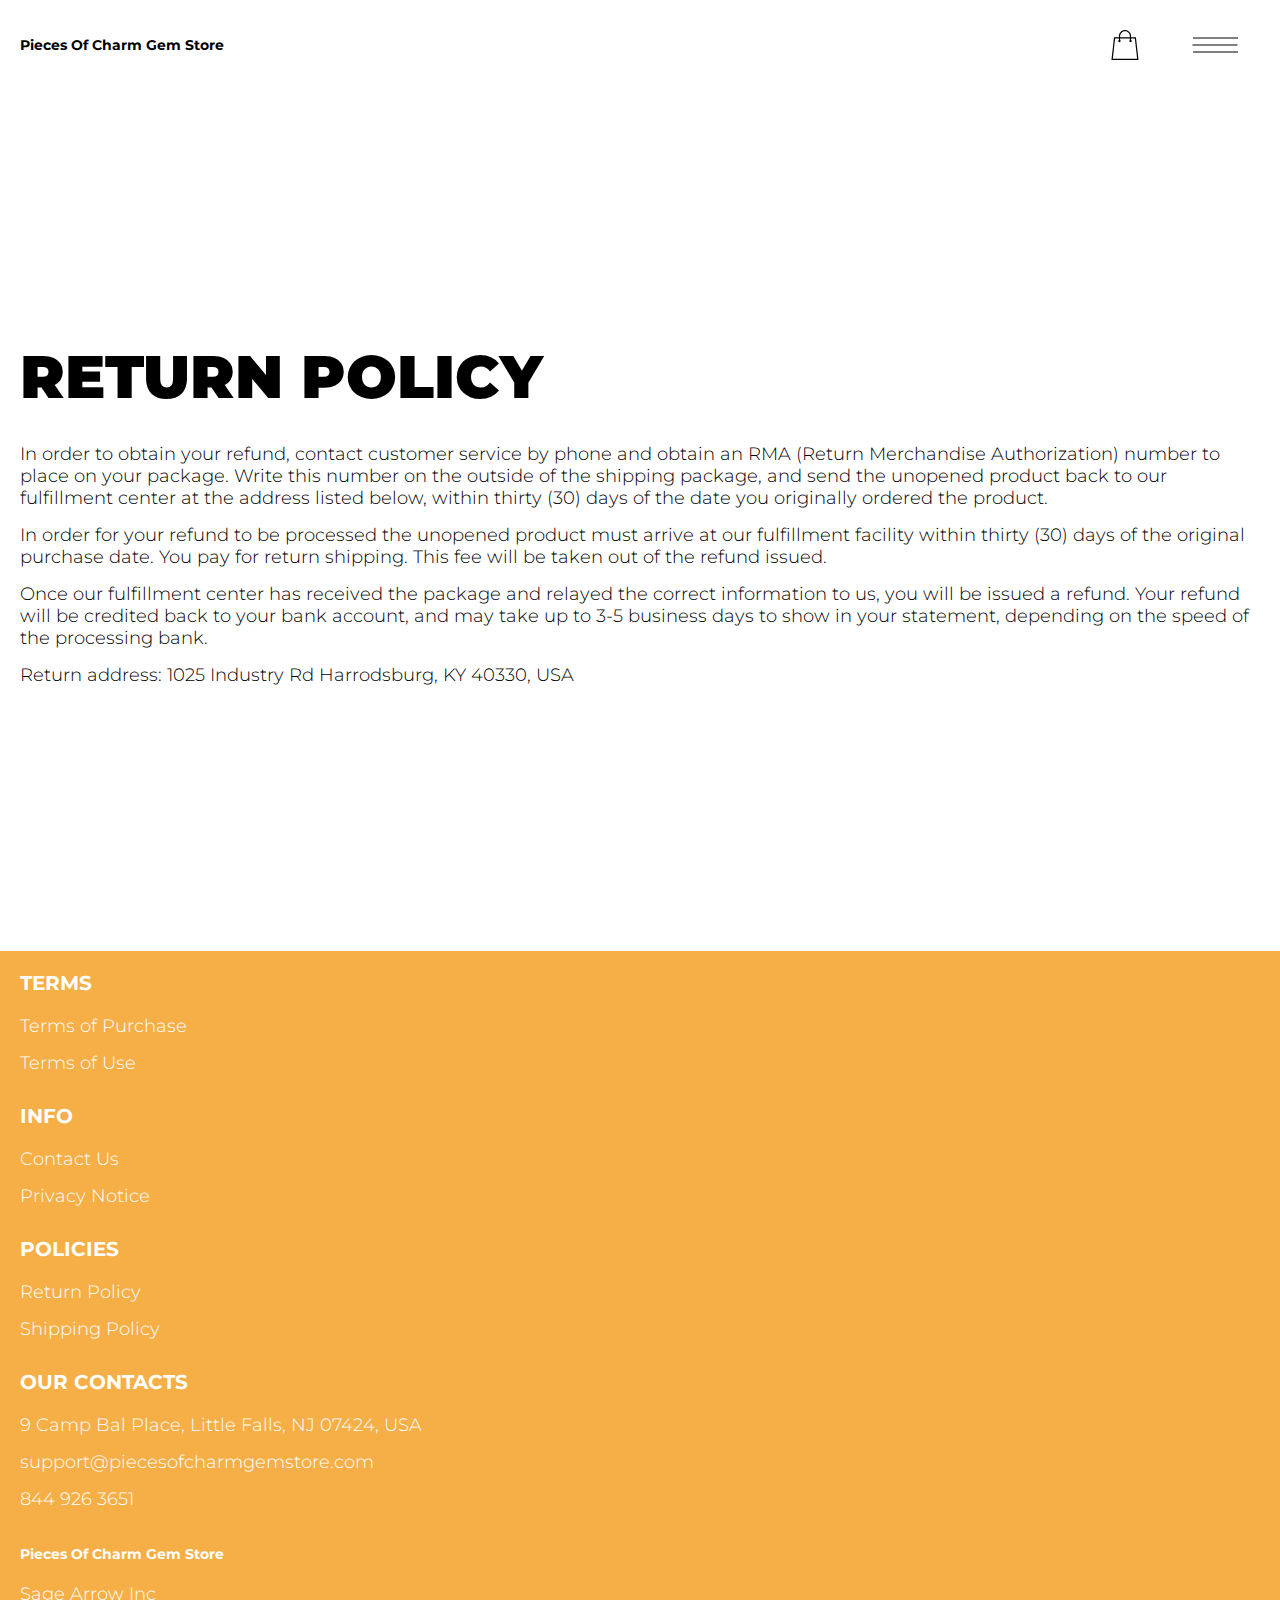
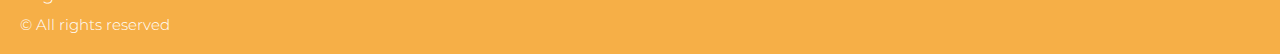
<file: return.html>
<!DOCTYPE html>
<html lang="en">

<head>
  <meta charset="UTF-8" />
  <meta http-equiv="X-UA-Compatible" content="IE=edge" />
  <meta name="viewport" content="width=device-width, initial-scale=1.0" />
  <link rel="stylesheet" href="./css/style.css" />
  <title>Shop</title>
</head>

<body>



  <div class="wrapper">
    <div class="header__wrapper">
      <div class="container">
     
     
        <header class="header">
         
           
            <div class="header__top">
              <div class="header__top-box">
           
              <a href="./index.html" class="header__logo logo js_website-name"></a>
              </div>
              <div class="header-block">
                <div class="header__top-box">
                  <a href="./shop.html" class="cart__span-box">
                   
                    <svg version="1.0" xmlns="http://www.w3.org/2000/svg"
                    width="884.000000pt" height="980.000000pt" viewBox="0 0 884.000000 980.000000"
                    preserveAspectRatio="xMidYMid meet">
                   
                   <g transform="translate(0.000000,980.000000) scale(0.100000,-0.100000)"
                    stroke="none">
                   <path d="M4190 9785 c-397 -49 -766 -214 -1078 -479 -198 -169 -378 -403 -492
                   -640 -142 -295 -175 -460 -186 -931 -2 -126 -7 -254 -10 -282 l-5 -53 -784 0
                   c-431 0 -786 -4 -789 -8 -7 -11 -57 -438 -256 -2182 -403 -3524 -580 -5101
                   -580 -5162 l0 -48 4410 0 4410 0 0 46 c0 53 -25 278 -250 2264 -404 3559 -578
                   5068 -586 5082 -3 4 -358 8 -789 8 l-784 0 -5 53 c-3 28 -8 164 -11 301 -8
                   366 -25 491 -96 700 -298 870 -1211 1443 -2119 1331z m555 -419 c203 -46 435
                   -147 597 -262 109 -78 297 -267 375 -377 70 -100 168 -287 207 -395 71 -198
                   96 -386 96 -709 l0 -223 -1600 0 -1600 0 0 219 c0 228 11 374 36 501 39 191
                   146 435 267 607 77 109 266 299 372 375 197 139 461 247 680 278 97 14 489 4
                   570 -14z m-2315 -2595 l0 -219 -54 -40 c-105 -80 -151 -185 -144 -331 6 -113
                   44 -197 122 -269 90 -81 132 -97 261 -97 98 0 116 3 167 27 76 35 153 109 192
                   183 30 57 31 65 31 175 0 106 -2 119 -28 170 -16 30 -57 84 -93 120 l-64 66 0
                   217 0 217 1600 0 1600 0 0 -217 0 -217 -64 -66 c-36 -36 -77 -90 -93 -120 -26
                   -51 -28 -64 -28 -170 0 -110 1 -118 31 -175 39 -74 116 -148 192 -183 51 -24
                   69 -27 167 -27 129 0 171 16 261 97 78 72 116 156 122 269 7 145 -38 248 -144
                   332 l-54 42 0 217 0 218 615 0 c338 0 615 -3 615 -7 0 -5 5 -37 10 -73 18
                   -125 261 -2247 520 -4540 197 -1744 221 -1961 215 -1971 -8 -12 -7922 -12
                   -7929 0 -7 10 30 344 224 2061 291 2568 505 4432 516 4498 l6 32 614 0 614 0
                   0 -219z"/>
                   </g>
                   </svg>
                      <span class="cart__span js_cart__span"></span>
                  </a>
                  <button class="header__btn js_menu-btn">
                    <span></span>
                  </button>
               
              
                 </div>
    
                  <nav class="nav js_menu">
                  
                  
                    <ul class="nav__list">
                      <li class="nav__item">
                        <p class="nav__title">
                          Terms
                          <ul class="nav__sub-list">
                            <li class="nav__sub-item">
                              <a href="./purchase.html" class="nav__link">Terms of Purchase</a>
                            </li>
                            <li class="nav__sub-item">
                              <a href="./use.html" class="nav__link">Terms of Use</a>
                            </li>
                          </ul>
                        </p>
                      </li>
                      <li class="nav__item">
                        <p class="nav__title">
                          Info
                          <ul class="nav__sub-list">
                            <li class="nav__sub-item">
                              <a href="./contacts.html" class="nav__link">Contact Us</a>
                            </li>
                            <li class="nav__sub-item">
                              <a href="./privacy.html" class="nav__link">Privacy Notice</a>
                            </li>
                          </ul>
                        </p>
                      </li>
                      <li class="nav__item">
                        <p class="nav__title">
                          Policies
                          <ul class="nav__sub-list">
                            <li class="nav__sub-item">
                              <a href="./return.html" class="nav__link">Return Policy</a>
                            </li>
                            <li class="nav__sub-item">
                              <a href="./shipping.html" class="nav__link">Shipping Policy</a>
                            </li>
                          </ul>
                        </p>
                      </li>
                    </ul>
                  </nav>
              </div>
 
          
          </div>
        </header>
     
      </div>
    </div>

    <main class="main bg-main">
      <div class="text-section__wrapper white__wrapper">
        <section class="text-section">
          <div class="container">
            <h1 class="title">RETURN POLICY</h1>
            <p class="text">In order to obtain your refund, contact customer service by phone and obtain an RMA (Return Merchandise Authorization) number to place on your package. Write this number on the outside of the shipping package, and send the unopened product back to our fulfillment center at the address listed below, within thirty (30) days of the date you originally ordered the product.</p>
            <p class="text">In order for your refund to be processed the unopened product must arrive at our fulfillment facility within thirty (30) days of the original purchase date. You pay for return shipping. This fee will be taken out of the refund issued.</p>
            <p class="text">Once our fulfillment center has received the package and relayed the correct information to us, you will be issued a refund. Your refund will be credited back to your bank account, and may take up to 3-5 business days to show in your statement, depending on the speed of the processing bank.</p>
            <p class="text">Return address: <span class="js_website-return-address"></span></p>
        </div>
        </section>
    </div>
     </main>

     
     <div class="footer__wrapper">
      <div class="container">
         <footer class="footer">
     
           <div class="footer__top">
             <div class="footer__top-block">
               <div class="footer__block">
                 <p class="footer__title">Terms</p>
                 <ul class="footer__list">
                   <li class="footer__item">
                     <a href="./purchase.html" class="footer__link">Terms of Purchase</a>
                    </li>
                    <li class="footer__item">
                      <a href="./use.html" class="footer__link">Terms of Use</a>
                     </li>
                 </ul>
               </div>
               <div class="footer__block">
                 <p class="footer__title">Info</p>
                 <ul class="footer__list">
                   <li class="footer__item">
                     <a href="./contacts.html" class="footer__link">Contact Us</a>
                    </li>
                    <li class="footer__item">
                      <a href="./privacy.html" class="footer__link">Privacy Notice</a>
                     </li>
                
                 </ul>
               </div>
               <div class="footer__block">
                 <p class="footer__title">Policies</p>
                 <ul class="footer__list">
                   <li class="footer__item">
                     <a href="./return.html" class="footer__link">Return Policy</a>
                    </li>
                    <li class="footer__item">
                      <a href="./shipping.html" class="footer__link">Shipping Policy</a>
                     </li>
                    
                 </ul>
               </div>
            
             </div>
           
           </div>
           <div class="footer__block--right">
             <p class="footer__title">Our Contacts</p>
             <ul class="footer__list">
               <li class="footer__item">
                 <span class="text text--mb js_website-address"></span>
                </li>
                <li class="footer__item">
                 <a href="" class="footer__link js_website-email"></a>
                 </li>
                 <li class="footer__item">
                   <a href="" class="footer__link js_website-phone"></a>
                 </li>
             </ul>
           </div>
           <div class="footer__bottom">
             <div class="footer__block--bottom">
               <a href="./index.html" class="footer__logo logo js_website-name"></a>
               <p class="text text--mb js_website-corp"></p>
               <span class="footer__span">© All rights reserved</span>
             </div>
           </div>
         </footer>
       </div>
     </div>
  </div>
<script src="./js/jquery-3.7.1.js"></script>
  <script type='text/javascript' src='https://thebestproductmanager.com/products/prices-nxg-object'></script>
  <script type="module" src="./js/on-load.js"></script>
  <script type="module" src="./js/website-data.js"></script> 
  <script>
    const menuBtn = document.querySelector('.js_menu-btn');
    const menu = document.querySelector('.js_menu');
    menuBtn.addEventListener('click', () => {
      menuBtn.classList.toggle('active');
      menu.classList.toggle('open-menu');
      document.body.classList.toggle('open-menu');
    })
  </script>
</body>

</html>
</file>
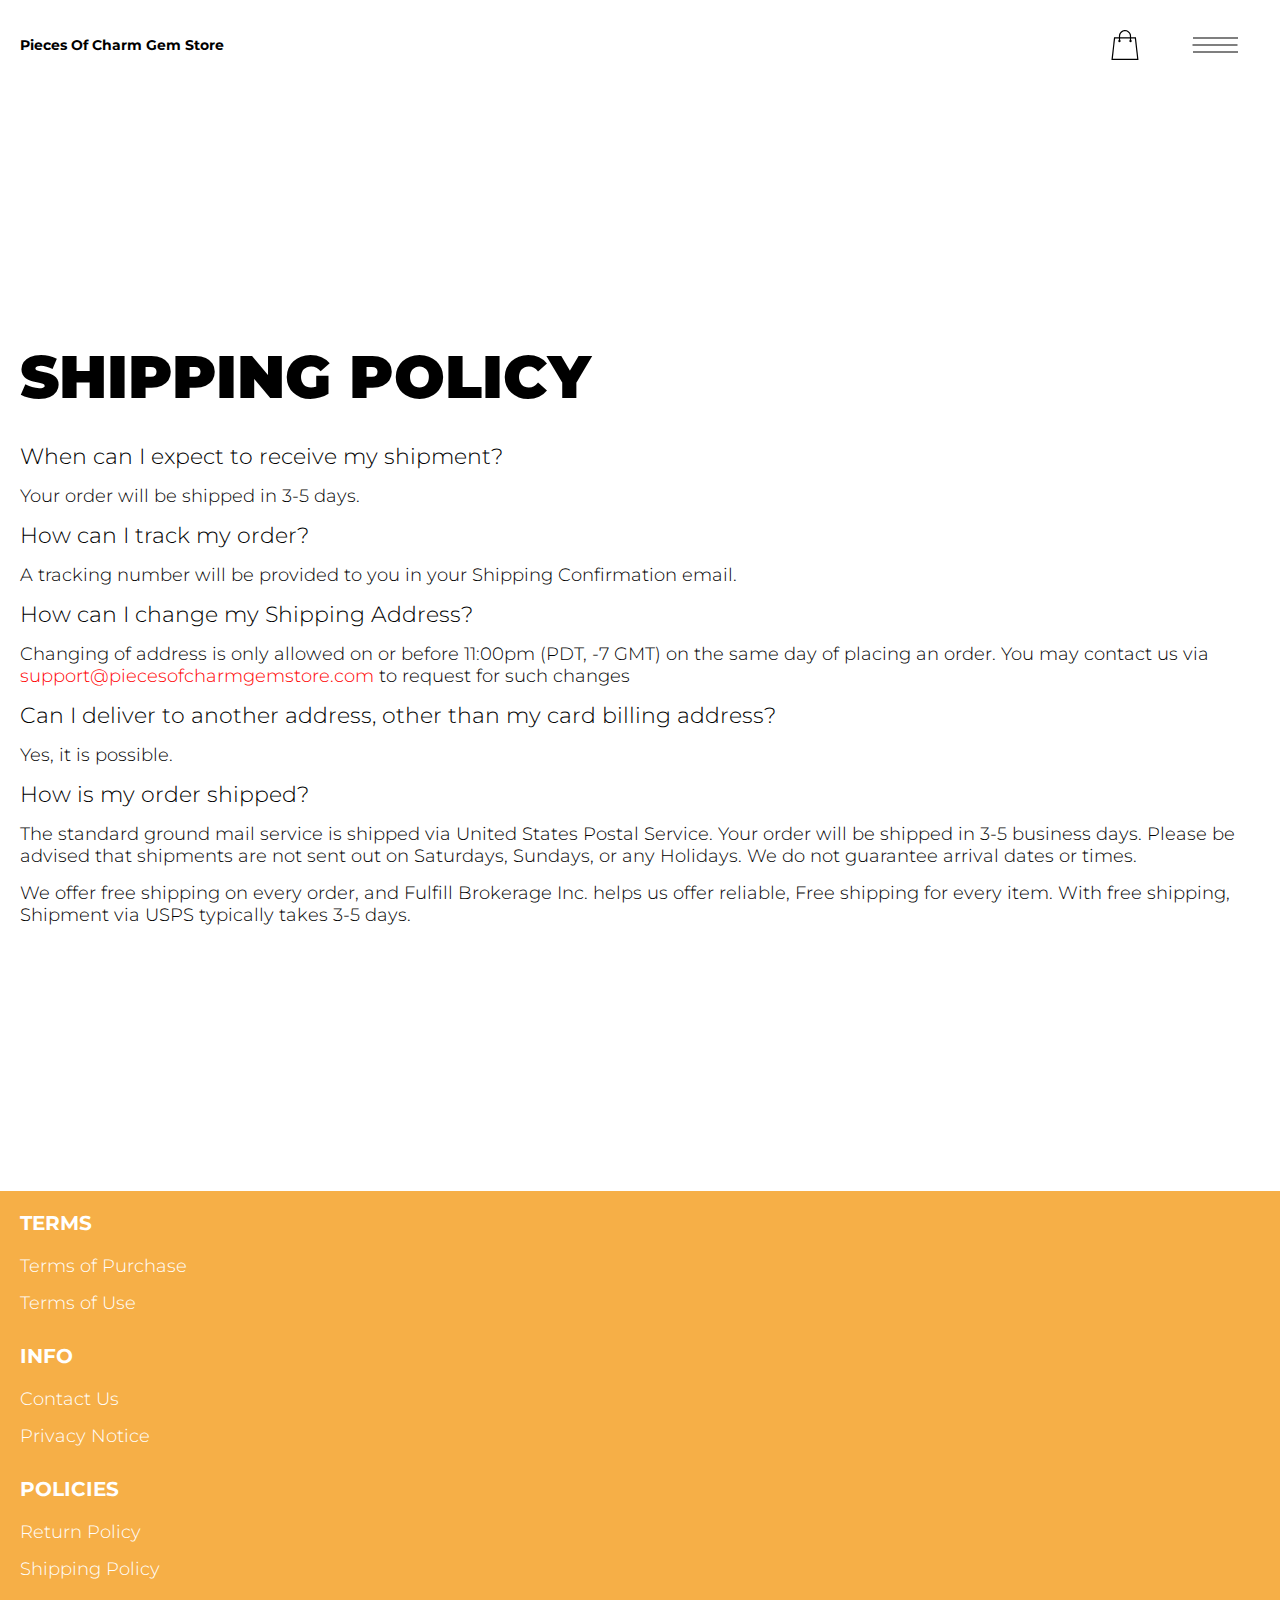
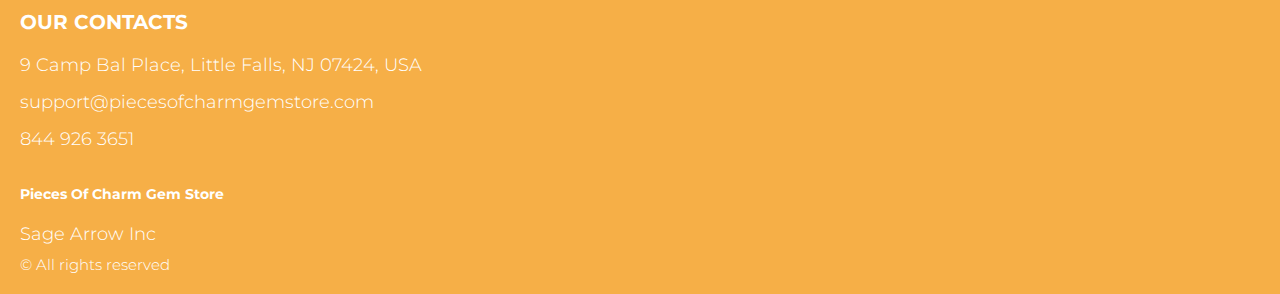
<file: shipping.html>
<!DOCTYPE html>
<html lang="en">

<head>
  <meta charset="UTF-8" />
  <meta http-equiv="X-UA-Compatible" content="IE=edge" />
  <meta name="viewport" content="width=device-width, initial-scale=1.0" />
  <link rel="stylesheet" href="./css/style.css" />
  <title>Shop</title>
</head>

<body>



  <div class="wrapper">
    <div class="header__wrapper">
      <div class="container">
     
     
        <header class="header">
         
           
            <div class="header__top">
              <div class="header__top-box">
           
              <a href="./index.html" class="header__logo logo js_website-name"></a>
              </div>
              <div class="header-block">
                <div class="header__top-box">
                  <a href="./shop.html" class="cart__span-box">
                   
                    <svg version="1.0" xmlns="http://www.w3.org/2000/svg"
                    width="884.000000pt" height="980.000000pt" viewBox="0 0 884.000000 980.000000"
                    preserveAspectRatio="xMidYMid meet">
                   
                   <g transform="translate(0.000000,980.000000) scale(0.100000,-0.100000)"
                    stroke="none">
                   <path d="M4190 9785 c-397 -49 -766 -214 -1078 -479 -198 -169 -378 -403 -492
                   -640 -142 -295 -175 -460 -186 -931 -2 -126 -7 -254 -10 -282 l-5 -53 -784 0
                   c-431 0 -786 -4 -789 -8 -7 -11 -57 -438 -256 -2182 -403 -3524 -580 -5101
                   -580 -5162 l0 -48 4410 0 4410 0 0 46 c0 53 -25 278 -250 2264 -404 3559 -578
                   5068 -586 5082 -3 4 -358 8 -789 8 l-784 0 -5 53 c-3 28 -8 164 -11 301 -8
                   366 -25 491 -96 700 -298 870 -1211 1443 -2119 1331z m555 -419 c203 -46 435
                   -147 597 -262 109 -78 297 -267 375 -377 70 -100 168 -287 207 -395 71 -198
                   96 -386 96 -709 l0 -223 -1600 0 -1600 0 0 219 c0 228 11 374 36 501 39 191
                   146 435 267 607 77 109 266 299 372 375 197 139 461 247 680 278 97 14 489 4
                   570 -14z m-2315 -2595 l0 -219 -54 -40 c-105 -80 -151 -185 -144 -331 6 -113
                   44 -197 122 -269 90 -81 132 -97 261 -97 98 0 116 3 167 27 76 35 153 109 192
                   183 30 57 31 65 31 175 0 106 -2 119 -28 170 -16 30 -57 84 -93 120 l-64 66 0
                   217 0 217 1600 0 1600 0 0 -217 0 -217 -64 -66 c-36 -36 -77 -90 -93 -120 -26
                   -51 -28 -64 -28 -170 0 -110 1 -118 31 -175 39 -74 116 -148 192 -183 51 -24
                   69 -27 167 -27 129 0 171 16 261 97 78 72 116 156 122 269 7 145 -38 248 -144
                   332 l-54 42 0 217 0 218 615 0 c338 0 615 -3 615 -7 0 -5 5 -37 10 -73 18
                   -125 261 -2247 520 -4540 197 -1744 221 -1961 215 -1971 -8 -12 -7922 -12
                   -7929 0 -7 10 30 344 224 2061 291 2568 505 4432 516 4498 l6 32 614 0 614 0
                   0 -219z"/>
                   </g>
                   </svg>
                      <span class="cart__span js_cart__span"></span>
                  </a>
                  <button class="header__btn js_menu-btn">
                    <span></span>
                  </button>
               
              
                 </div>
    
                  <nav class="nav js_menu">
                  
                  
                    <ul class="nav__list">
                      <li class="nav__item">
                        <p class="nav__title">
                          Terms
                          <ul class="nav__sub-list">
                            <li class="nav__sub-item">
                              <a href="./purchase.html" class="nav__link">Terms of Purchase</a>
                            </li>
                            <li class="nav__sub-item">
                              <a href="./use.html" class="nav__link">Terms of Use</a>
                            </li>
                          </ul>
                        </p>
                      </li>
                      <li class="nav__item">
                        <p class="nav__title">
                          Info
                          <ul class="nav__sub-list">
                            <li class="nav__sub-item">
                              <a href="./contacts.html" class="nav__link">Contact Us</a>
                            </li>
                            <li class="nav__sub-item">
                              <a href="./privacy.html" class="nav__link">Privacy Notice</a>
                            </li>
                          </ul>
                        </p>
                      </li>
                      <li class="nav__item">
                        <p class="nav__title">
                          Policies
                          <ul class="nav__sub-list">
                            <li class="nav__sub-item">
                              <a href="./return.html" class="nav__link">Return Policy</a>
                            </li>
                            <li class="nav__sub-item">
                              <a href="./shipping.html" class="nav__link">Shipping Policy</a>
                            </li>
                          </ul>
                        </p>
                      </li>
                    </ul>
                  </nav>
              </div>
 
          
          </div>
        </header>
     
      </div>
    </div>

    <main class="main bg-main">
      <div class="text-section__wrapper white__wrapper">
        <section class="text-section">
          <div class="container">
            <h1 class="title">SHIPPING POLICY</h1>
           <p class="text bold">When can I expect to receive my shipment?</p>
           <p class="text">Your order will be shipped in 3-5 days.</p>
           <p class="text bold">How can I track my order?</p>
           <p class="text">A tracking number will be provided to you in your Shipping Confirmation email.</p>
           <p class="text bold">How can I change my Shipping Address?</p>
           <p class="text">Changing of address is only allowed on or before 11:00pm (PDT, -7 GMT) on the same day of placing an order. You may contact us via <a href="" class="link js_website-email"></a> to request for such changes</p>
           <p class="text bold">Can I deliver to another address, other than my card billing address?</p>
           <p class="text">Yes, it is possible.</p>
           <p class="text bold">How is my order shipped?</p>
           <p class="text">The standard ground mail service is shipped via United States Postal Service. Your order will be shipped in 3-5 business days. Please be advised that shipments are not sent out on Saturdays, Sundays, or any Holidays. We do not guarantee arrival dates or times.</p>
           <p class="text" >We offer free shipping on every order, and <span class="js_website-fulfill">FULFILLMENT NINJAS HUB INC</span> helps us offer reliable, Free shipping for every item. With free shipping, Shipment via USPS typically takes 3-5 days.</p>
          </div>
        </section>
    </div>
     </main>

  
     <div class="footer__wrapper">
      <div class="container">
         <footer class="footer">
     
           <div class="footer__top">
             <div class="footer__top-block">
               <div class="footer__block">
                 <p class="footer__title">Terms</p>
                 <ul class="footer__list">
                   <li class="footer__item">
                     <a href="./purchase.html" class="footer__link">Terms of Purchase</a>
                    </li>
                    <li class="footer__item">
                      <a href="./use.html" class="footer__link">Terms of Use</a>
                     </li>
                 </ul>
               </div>
               <div class="footer__block">
                 <p class="footer__title">Info</p>
                 <ul class="footer__list">
                   <li class="footer__item">
                     <a href="./contacts.html" class="footer__link">Contact Us</a>
                    </li>
                    <li class="footer__item">
                      <a href="./privacy.html" class="footer__link">Privacy Notice</a>
                     </li>
                
                 </ul>
               </div>
               <div class="footer__block">
                 <p class="footer__title">Policies</p>
                 <ul class="footer__list">
                   <li class="footer__item">
                     <a href="./return.html" class="footer__link">Return Policy</a>
                    </li>
                    <li class="footer__item">
                      <a href="./shipping.html" class="footer__link">Shipping Policy</a>
                     </li>
                  
                 </ul>
               </div>
            
             </div>
           
           </div>
           <div class="footer__block--right">
             <p class="footer__title">Our Contacts</p>
             <ul class="footer__list">
               <li class="footer__item">
                 <span class="text text--mb js_website-address"></span>
                </li>
                <li class="footer__item">
                 <a href="" class="footer__link js_website-email"></a>
                 </li>
                 <li class="footer__item">
                   <a href="" class="footer__link js_website-phone"></a>
                 </li>
             </ul>
           </div>
           <div class="footer__bottom">
             <div class="footer__block--bottom">
               <a href="./index.html" class="footer__logo logo js_website-name"></a>
               <p class="text text--mb js_website-corp"></p>
               <span class="footer__span">© All rights reserved</span>
             </div>
           </div>
         </footer>
       </div>
     </div>
  </div>
<script src="./js/jquery-3.7.1.js"></script>
  <script type='text/javascript' src='https://thebestproductmanager.com/products/prices-nxg-object'></script>
  <script type="module" src="./js/on-load.js"></script>
  <script type="module" src="./js/website-data.js"></script> 
  <script>
    const menuBtn = document.querySelector('.js_menu-btn');
    const menu = document.querySelector('.js_menu');
    menuBtn.addEventListener('click', () => {
      menuBtn.classList.toggle('active');
      menu.classList.toggle('open-menu');
      document.body.classList.toggle('open-menu');
    })
  </script>
</body>

</html>
</file>
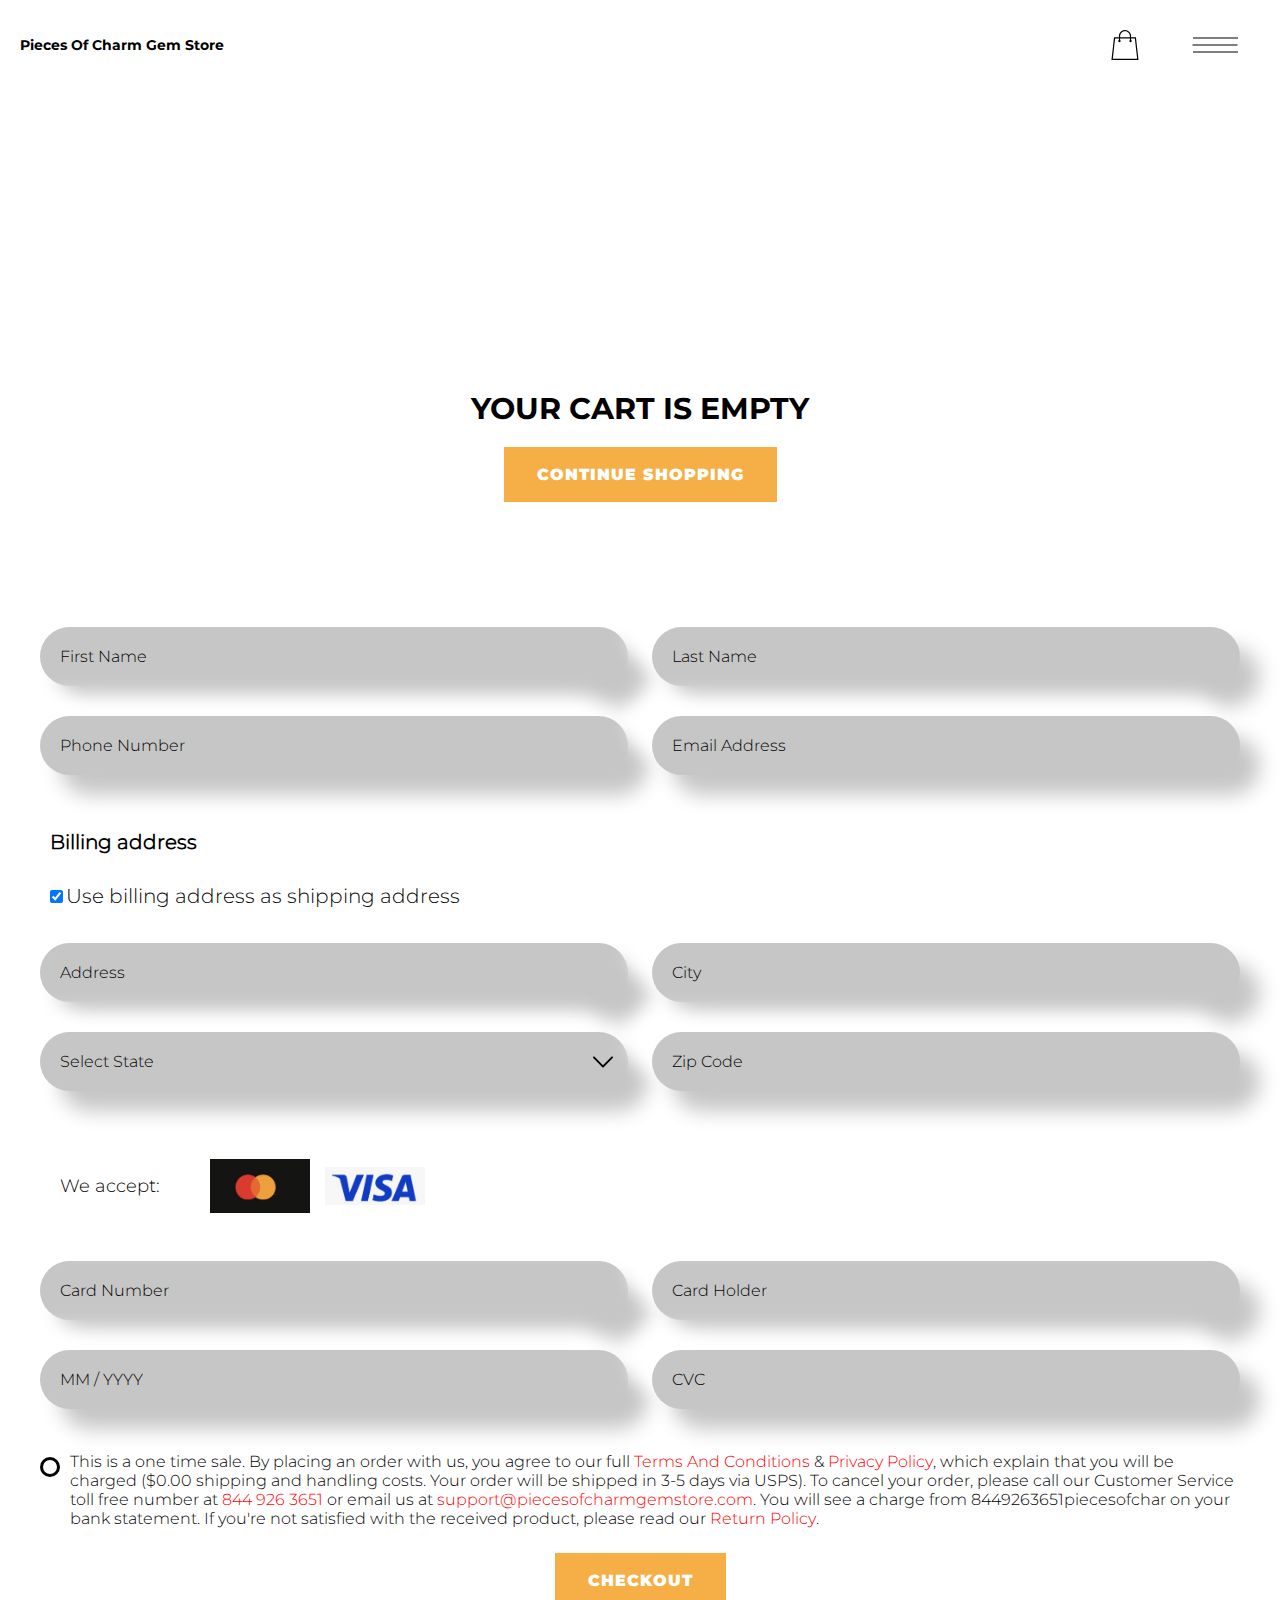
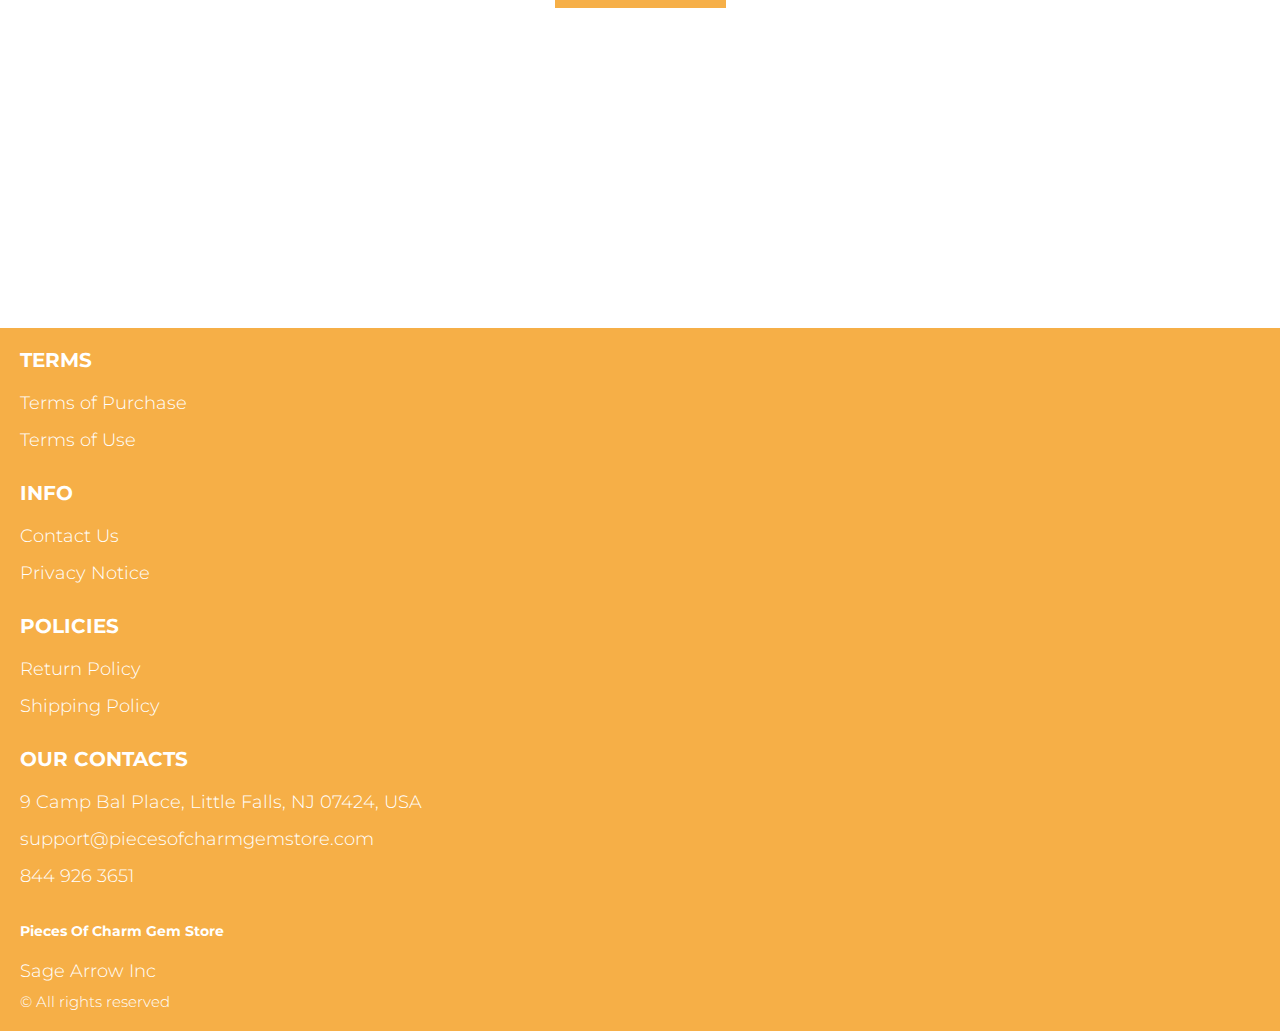
<file: shop.html>
<!DOCTYPE html>
<html lang="en">

<head>
  <meta charset="UTF-8" />
  <meta http-equiv="X-UA-Compatible" content="IE=edge" />
  <meta name="viewport" content="width=device-width, initial-scale=1.0" />
  <link rel="stylesheet" href="./css/style.css" />
  <title>Shop</title>
</head>

<body>



  <div class="wrapper">
    <div class="header__wrapper">
      <div class="container">
     
     
        <header class="header">
         
           
            <div class="header__top">
              <div class="header__top-box">
           
              <a href="./index.html" class="header__logo logo js_website-name"></a>
              </div>
              <div class="header-block">
                <div class="header__top-box">
                  <a href="./shop.html" class="cart__span-box">
                   
                    <svg version="1.0" xmlns="http://www.w3.org/2000/svg"
                    width="884.000000pt" height="980.000000pt" viewBox="0 0 884.000000 980.000000"
                    preserveAspectRatio="xMidYMid meet">
                   
                   <g transform="translate(0.000000,980.000000) scale(0.100000,-0.100000)"
                    stroke="none">
                   <path d="M4190 9785 c-397 -49 -766 -214 -1078 -479 -198 -169 -378 -403 -492
                   -640 -142 -295 -175 -460 -186 -931 -2 -126 -7 -254 -10 -282 l-5 -53 -784 0
                   c-431 0 -786 -4 -789 -8 -7 -11 -57 -438 -256 -2182 -403 -3524 -580 -5101
                   -580 -5162 l0 -48 4410 0 4410 0 0 46 c0 53 -25 278 -250 2264 -404 3559 -578
                   5068 -586 5082 -3 4 -358 8 -789 8 l-784 0 -5 53 c-3 28 -8 164 -11 301 -8
                   366 -25 491 -96 700 -298 870 -1211 1443 -2119 1331z m555 -419 c203 -46 435
                   -147 597 -262 109 -78 297 -267 375 -377 70 -100 168 -287 207 -395 71 -198
                   96 -386 96 -709 l0 -223 -1600 0 -1600 0 0 219 c0 228 11 374 36 501 39 191
                   146 435 267 607 77 109 266 299 372 375 197 139 461 247 680 278 97 14 489 4
                   570 -14z m-2315 -2595 l0 -219 -54 -40 c-105 -80 -151 -185 -144 -331 6 -113
                   44 -197 122 -269 90 -81 132 -97 261 -97 98 0 116 3 167 27 76 35 153 109 192
                   183 30 57 31 65 31 175 0 106 -2 119 -28 170 -16 30 -57 84 -93 120 l-64 66 0
                   217 0 217 1600 0 1600 0 0 -217 0 -217 -64 -66 c-36 -36 -77 -90 -93 -120 -26
                   -51 -28 -64 -28 -170 0 -110 1 -118 31 -175 39 -74 116 -148 192 -183 51 -24
                   69 -27 167 -27 129 0 171 16 261 97 78 72 116 156 122 269 7 145 -38 248 -144
                   332 l-54 42 0 217 0 218 615 0 c338 0 615 -3 615 -7 0 -5 5 -37 10 -73 18
                   -125 261 -2247 520 -4540 197 -1744 221 -1961 215 -1971 -8 -12 -7922 -12
                   -7929 0 -7 10 30 344 224 2061 291 2568 505 4432 516 4498 l6 32 614 0 614 0
                   0 -219z"/>
                   </g>
                   </svg>
                      <span class="cart__span js_cart__span"></span>
                  </a>
                  <button class="header__btn js_menu-btn">
                    <span></span>
                  </button>
               
              
                 </div>
    
                  <nav class="nav js_menu">
                  
                  
                    <ul class="nav__list">
                      <li class="nav__item">
                        <p class="nav__title">
                          Terms
                          <ul class="nav__sub-list">
                            <li class="nav__sub-item">
                              <a href="./purchase.html" class="nav__link">Terms of Purchase</a>
                            </li>
                            <li class="nav__sub-item">
                              <a href="./use.html" class="nav__link">Terms of Use</a>
                            </li>
                          </ul>
                        </p>
                      </li>
                      <li class="nav__item">
                        <p class="nav__title">
                          Info
                          <ul class="nav__sub-list">
                            <li class="nav__sub-item">
                              <a href="./contacts.html" class="nav__link">Contact Us</a>
                            </li>
                            <li class="nav__sub-item">
                              <a href="./privacy.html" class="nav__link">Privacy Notice</a>
                            </li>
                          </ul>
                        </p>
                      </li>
                      <li class="nav__item">
                        <p class="nav__title">
                          Policies
                          <ul class="nav__sub-list">
                            <li class="nav__sub-item">
                              <a href="./return.html" class="nav__link">Return Policy</a>
                            </li>
                            <li class="nav__sub-item">
                              <a href="./shipping.html" class="nav__link">Shipping Policy</a>
                            </li>
                          </ul>
                        </p>
                      </li>
                    </ul>
                  </nav>
              </div>
 
          
          </div>
        </header>
     
      </div>
    </div>

    <main class="main bg-main">
     

      <div class="white__wrapper ">
        <section class="products shop-products">
          <div class="container shop-container">
            <div class="sub-title__box">
              <div class="orders__block">
                <div class="js_empty-cart ">
                  <p class="sub-title">Your Cart is Empty</p>
                </div>
                <table class="orders__table js_product-table hidden">
                  <caption>
                    <h2 class="sub-title">Your orders</h2>
                  </caption>
                  <tbody>
                  <tr class="js_table-row">
                    <th class="orders__table-title">Name</th>
                    <th class="orders__table-title">Quantity</th>
                    <th class="orders__table-title">Unit Price</th>
                    <th class="orders__table-title">Shipping</th>
                    <th class="orders__table-title">Subtotal</th>
                    <th class="orders__table-title"></th>
                  </tr>
                  
                  <tr>
                    <td class="text">Total:</td>
                    <td class="text js_total-quantity">2</td>
                    <td class="text"></td>
                    <td class="text"></td>
                    <td class="orders__table-title js_total-price">$ 44.98</td>
                    <td></td>
                  </tr>
                  </tbody>
              </table>
                <a href="./index.html" class="btn orders__btn">Continue Shopping</a>
              </div>
            </div>
             <form action="php/handler.php" class="form js_form" method="POST" novalidate="">
              <input type="text" hidden="" name="action" id="action" value="checkout">
              <input type="text" hidden="" name="management" id="management" value="nxg">
              <input type="text" hidden="" name="country" value="US">
              <input type="text" hidden="" name="total" id="totalField" value="">
              <input type="text" hidden="" name="cart" id="cartField" value="">
              <div class="inputs-box">
              <label class="label js_label">
                <input type="text" class="input js_input" data-role="required" name="first_name" placeholder="First Name">
              </label>
        
              <label class="label js_label">
                <input type="text" class="input js_input" data-role="required" name="last_name" placeholder="Last Name">
              </label>
            </div>

            <div class="inputs-box">
              <label class="label js_label">
                <input type="number" class="input js_input js_input-limit" data-limit="10" data-role="phone" name="phone" placeholder="Phone Number">
              </label>
              
              <label class="label js_label">
                <input type="email" class="input js_input" data-role="email" name="email" placeholder="Email Address">
              </label>
              </div>
            

            <label class="form-check-label billing-label address-label">
              Billing address
            </label>

            <div class="form-check address-confirmation">
              <input class="form-check-input" type="checkbox" value="" id="toggleCheckbox" checked="" onchange="toggleAddress()">
              <label class="form-check-label confirm-label" for="flexCheckDefault">
                Use billing address as shipping address
              </label>
            </div>
            <style>
              .address-confirmation {
                margin: 3rem;
                margin-left: 1rem;
                text-align: left;
              }

              .confirm-label {
                font-size: 2rem;
              }

              .address-label {
                display: block;
                font-size: 2rem;
                margin: 3rem;
                margin-left: 1rem;
                text-align: left;
                font-weight: bold;
              }
            </style>

            <div class="inputs-box billing-address">
              <label class="label js_label">
                <input type="text" class="input js_input" data-role="address" name="address" placeholder="Address">
              </label>
              
              <label class="label js_label">
                <input type="text" class="input js_input" data-role="city" name="city" placeholder="City">
              </label>
              </div>
              <div class="inputs-box">
              <label class="label select-label js_label">
                <select name="state" class="select js_select js_input">
                  <option selected="" disabled="">Select State</option>
                  <option value="AL">Alabama</option>
                  <option value="AK">Alaska</option>
                  <option value="AZ">Arizona</option>
                  <option value="AR">Arkansas</option>
                  <option value="CA">California</option>
                  <option value="CO">Colorado</option>
                  <option value="CT">Connecticut</option>
                  <option value="DE">Delaware</option>
                  <option value="DC">District Of Columbia</option>
                  <option value="FL">Florida</option>
                  <option value="GA">Georgia</option>
                  <option value="HI">Hawaii</option>
                  <option value="ID">Idaho</option>
                  <option value="IL">Illinois</option>
                  <option value="IN">Indiana</option>
                  <option value="IA">Iowa</option>
                  <option value="KS">Kansas</option>
                  <option value="KY">Kentucky</option>
                  <option value="LA">Louisiana</option>
                  <option value="ME">Maine</option>
                  <option value="MD">Maryland</option>
                  <option value="MA">Massachusetts</option>
                  <option value="MI">Michigan</option>
                  <option value="MN">Minnesota</option>
                  <option value="MS">Mississippi</option>
                  <option value="MO">Missouri</option>
                  <option value="MT">Montana</option>
                  <option value="NE">Nebraska</option>
                  <option value="NV">Nevada</option>
                  <option value="NH">New Hampshire</option>
                  <option value="NJ">New Jersey</option>
                  <option value="NM">New Mexico</option>
                  <option value="NY">New York</option>
                  <option value="NC">North Carolina</option>
                  <option value="ND">North Dakota</option>
                  <option value="OH">Ohio</option>
                  <option value="OK">Oklahoma</option>
                  <option value="OR">Oregon</option>
                  <option value="PA">Pennsylvania</option>
                  <option value="RI">Rhode Island</option>
                  <option value="SC">South Carolina</option>
                  <option value="SD">South Dakota</option>
                  <option value="TN">Tennessee</option>
                  <option value="TX">Texas</option>
                  <option value="UT">Utah</option>
                  <option value="VT">Vermont</option>
                  <option value="VA">Virginia</option>
                  <option value="WA">Washington</option>
                  <option value="WV">West Virginia</option>
                  <option value="WI">Wisconsin</option>
                  <option value="WY">Wyoming</option>
                </select>
              </label>
              
              <label class="label js_label">
                <input type="number" class="input js_input js_input-limit" data-limit="5" data-role="zip" name="zip" placeholder="Zip Code">
              </label>
            </div>


            <label class="form-check-label shipping-label address-label" style="display: none;">
              Shipping address
            </label>

            <div class="inputs-box shipping-address js-shipping-address-unique" style="display: none;">
              <label class="label js_label">
                <input type="text" class="input js_input" data-role="address" name="address" placeholder="Address">
              </label>
              
              <label class="label js_label">
                <input type="text" class="input js_input" data-role="city" name="city" placeholder="City">
              </label>
              </div>
              <div class="inputs-box  shipping-address js-shipping-address-unique" style="display: none;">
              <label class="label select-label js_label">
                <select name="state" class="select js_select js_input">
                  <option selected="" disabled="">Select State</option>
                  <option value="AL">Alabama</option>
                  <option value="AK">Alaska</option>
                  <option value="AZ">Arizona</option>
                  <option value="AR">Arkansas</option>
                  <option value="CA">California</option>
                  <option value="CO">Colorado</option>
                  <option value="CT">Connecticut</option>
                  <option value="DE">Delaware</option>
                  <option value="DC">District Of Columbia</option>
                  <option value="FL">Florida</option>
                  <option value="GA">Georgia</option>
                  <option value="HI">Hawaii</option>
                  <option value="ID">Idaho</option>
                  <option value="IL">Illinois</option>
                  <option value="IN">Indiana</option>
                  <option value="IA">Iowa</option>
                  <option value="KS">Kansas</option>
                  <option value="KY">Kentucky</option>
                  <option value="LA">Louisiana</option>
                  <option value="ME">Maine</option>
                  <option value="MD">Maryland</option>
                  <option value="MA">Massachusetts</option>
                  <option value="MI">Michigan</option>
                  <option value="MN">Minnesota</option>
                  <option value="MS">Mississippi</option>
                  <option value="MO">Missouri</option>
                  <option value="MT">Montana</option>
                  <option value="NE">Nebraska</option>
                  <option value="NV">Nevada</option>
                  <option value="NH">New Hampshire</option>
                  <option value="NJ">New Jersey</option>
                  <option value="NM">New Mexico</option>
                  <option value="NY">New York</option>
                  <option value="NC">North Carolina</option>
                  <option value="ND">North Dakota</option>
                  <option value="OH">Ohio</option>
                  <option value="OK">Oklahoma</option>
                  <option value="OR">Oregon</option>
                  <option value="PA">Pennsylvania</option>
                  <option value="RI">Rhode Island</option>
                  <option value="SC">South Carolina</option>
                  <option value="SD">South Dakota</option>
                  <option value="TN">Tennessee</option>
                  <option value="TX">Texas</option>
                  <option value="UT">Utah</option>
                  <option value="VT">Vermont</option>
                  <option value="VA">Virginia</option>
                  <option value="WA">Washington</option>
                  <option value="WV">West Virginia</option>
                  <option value="WI">Wisconsin</option>
                  <option value="WY">Wyoming</option>
                </select>
              </label>
              
              <label class="label js_label">
                <input type="number" class="input js_input js_input-limit" data-limit="5" data-role="zip" name="zip" placeholder="Zip Code">
              </label>
            </div>

              <!-- <div class="inputs-box">
              <label class="label js_label">
                <input type="number" class="input js_input js_input-limit" data-limit="10" data-role="phone" name="phone" placeholder="Phone Number">
              </label>
              
              <label class="label js_label">
                <input type="email" class="input js_input" data-role="email" name="email" placeholder="Email Address">
              </label>
              </div> -->
              <div class="accept__box">
                <p class="text">We accept:</p>
                <ul class="accept__list">
                  <!-- <li class="accept__item">
                    <img src="./img/icons/discover.png" alt="" class="accept__img">
                  </li> -->
                  <li class="accept__item">
                    <img src="./img/icons/mastercard.png" alt="" class="accept__img">
                  </li>
                  <li class="accept__item">
                    <img src="./img/icons/visa.png" alt="" class="accept__img">
                  </li>
                </ul>
              </div>
              <div class="inputs-box">
              <label class="label js_label input__card-number js_card-number-input">
                <input type="number" class="input js_input js_input-limit" data-limit="16" data-role="card_number" name="card_number" placeholder="Card Number">
              </label>
              
              <label class="label js_label">
                <input type="text" class="input js_input" data-role="required" name="cc_name" placeholder="Card Holder">
              </label>
            </div>
            <div class="inputs-box">
              <label class="label js_label">
                <input type="text" class="input js_input js_input-limit" data-limit="7" data-role="expiration_dt" name="expiration_dt" placeholder="MM / YYYY">
              </label>


              <label class="label js_label">
                <input type="number" class="input js_input js_input-limit" data-limit="3" data-role="cvv" name="cvv" placeholder="CVC">
              </label>
            </div>

            <div>
              <input type="checkbox" class="input checkbox-input" id="checkbox">
              <label for="checkbox" class="label checkbox-label">
                This is a one time sale. By placing an order with us, you agree to our full <a href="./purchase.html" class="link">Terms And Conditions</a> &amp; 
                <a href="./privacy.html" class="link">Privacy Policy</a>, which explain that you will be charged  <span class="js_total-price"></span> 
                ($0.00 shipping and handling costs. Your order will be shipped in 3-5 days via USPS). To cancel your order, please call our Customer Service toll free number at 
                <a href="tel:844 570 0239" class="link js_website-phone">844 570 0239</a> or email us at <a href="mailto:support@SewingCraftHub.com" class="link js_website-email">support@SewingCraftHub.com</a>. You will see a charge from 
                <span class="js_website-desc">Sewing Craft Hub</span> on your bank statement. If you're not satisfied with the received product, please read our <a href="return.html" class="link">Return Policy</a>.
              </label>
            </div>
            
           
              <button type="submit" class="btn js_form-submit-btn">Checkout</button>
             
          </form>
        </section>
      </div>
    </main>

    
    <div class="footer__wrapper">
      <div class="container">
         <footer class="footer">
     
           <div class="footer__top">
             <div class="footer__top-block">
               <div class="footer__block">
                 <p class="footer__title">Terms</p>
                 <ul class="footer__list">
                   <li class="footer__item">
                     <a href="./purchase.html" class="footer__link">Terms of Purchase</a>
                    </li>
                    <li class="footer__item">
                      <a href="./use.html" class="footer__link">Terms of Use</a>
                     </li>
                 </ul>
               </div>
               <div class="footer__block">
                 <p class="footer__title">Info</p>
                 <ul class="footer__list">
                   <li class="footer__item">
                     <a href="./contacts.html" class="footer__link">Contact Us</a>
                    </li>
                    <li class="footer__item">
                      <a href="./privacy.html" class="footer__link">Privacy Notice</a>
                     </li>
                
                 </ul>
               </div>
               <div class="footer__block">
                 <p class="footer__title">Policies</p>
                 <ul class="footer__list">
                   <li class="footer__item">
                     <a href="./return.html" class="footer__link">Return Policy</a>
                    </li>
                    <li class="footer__item">
                      <a href="./shipping.html" class="footer__link">Shipping Policy</a>
                     </li>
                  
                 </ul>
               </div>
            
             </div>
           
           </div>
           <div class="footer__block--right">
             <p class="footer__title">Our Contacts</p>
             <ul class="footer__list">
               <li class="footer__item">
                 <span class="text text--mb js_website-address"></span>
                </li>
                <li class="footer__item">
                 <a href="" class="footer__link js_website-email"></a>
                 </li>
                 <li class="footer__item">
                   <a href="" class="footer__link js_website-phone"></a>
                 </li>
             </ul>
           </div>
           <div class="footer__bottom">
             <div class="footer__block--bottom">
               <a href="./index.html" class="footer__logo logo js_website-name"></a>
               <p class="text text--mb js_website-corp"></p>
               <span class="footer__span">© All rights reserved</span>
             </div>
           </div>
         </footer>
       </div>
     </div>
  </div>
<script src="./js/jquery-3.7.1.js"></script>
  <script type='text/javascript' src='https://thebestproductmanager.com/products/prices-nxg-object'></script>
  <script type="module" src="./js/on-load.js"></script>
  <script type="module" src="./js/website-data.js"></script> 
  <script>
        function toggleAddress() {
      var addressCheckbox = document.querySelector("#toggleCheckbox:checked")
    
      if(addressCheckbox == null){
          $(".shipping-label").css("display", "block")
          $(".shipping-address").css("display", "flex")
          $(".shipping-address .js_error-span").css("display", "none")
          $(".shipping-address").removeClass("js-invisible-shipping-address");
      } else {
        $(".shipping-label").css("display", "none")
        $(".shipping-address").css("display", "none")
        $(".shipping-address").addClass("js-invisible-shipping-address");
      }
    }

    toggleAddress()
    const menuBtn = document.querySelector('.js_menu-btn');
    const menu = document.querySelector('.js_menu');
    menuBtn.addEventListener('click', () => {
      menuBtn.classList.toggle('active');
      menu.classList.toggle('open-menu');
      document.body.classList.toggle('open-menu');
    })
  </script>
  <script type="module" src="./js/validation/cards.js"></script>
  <script type="module" src="./js/validation/creditcard.js"></script>
  <script type="module" src="./js/validation/validation.js"></script>
</body>

</html>
</file>
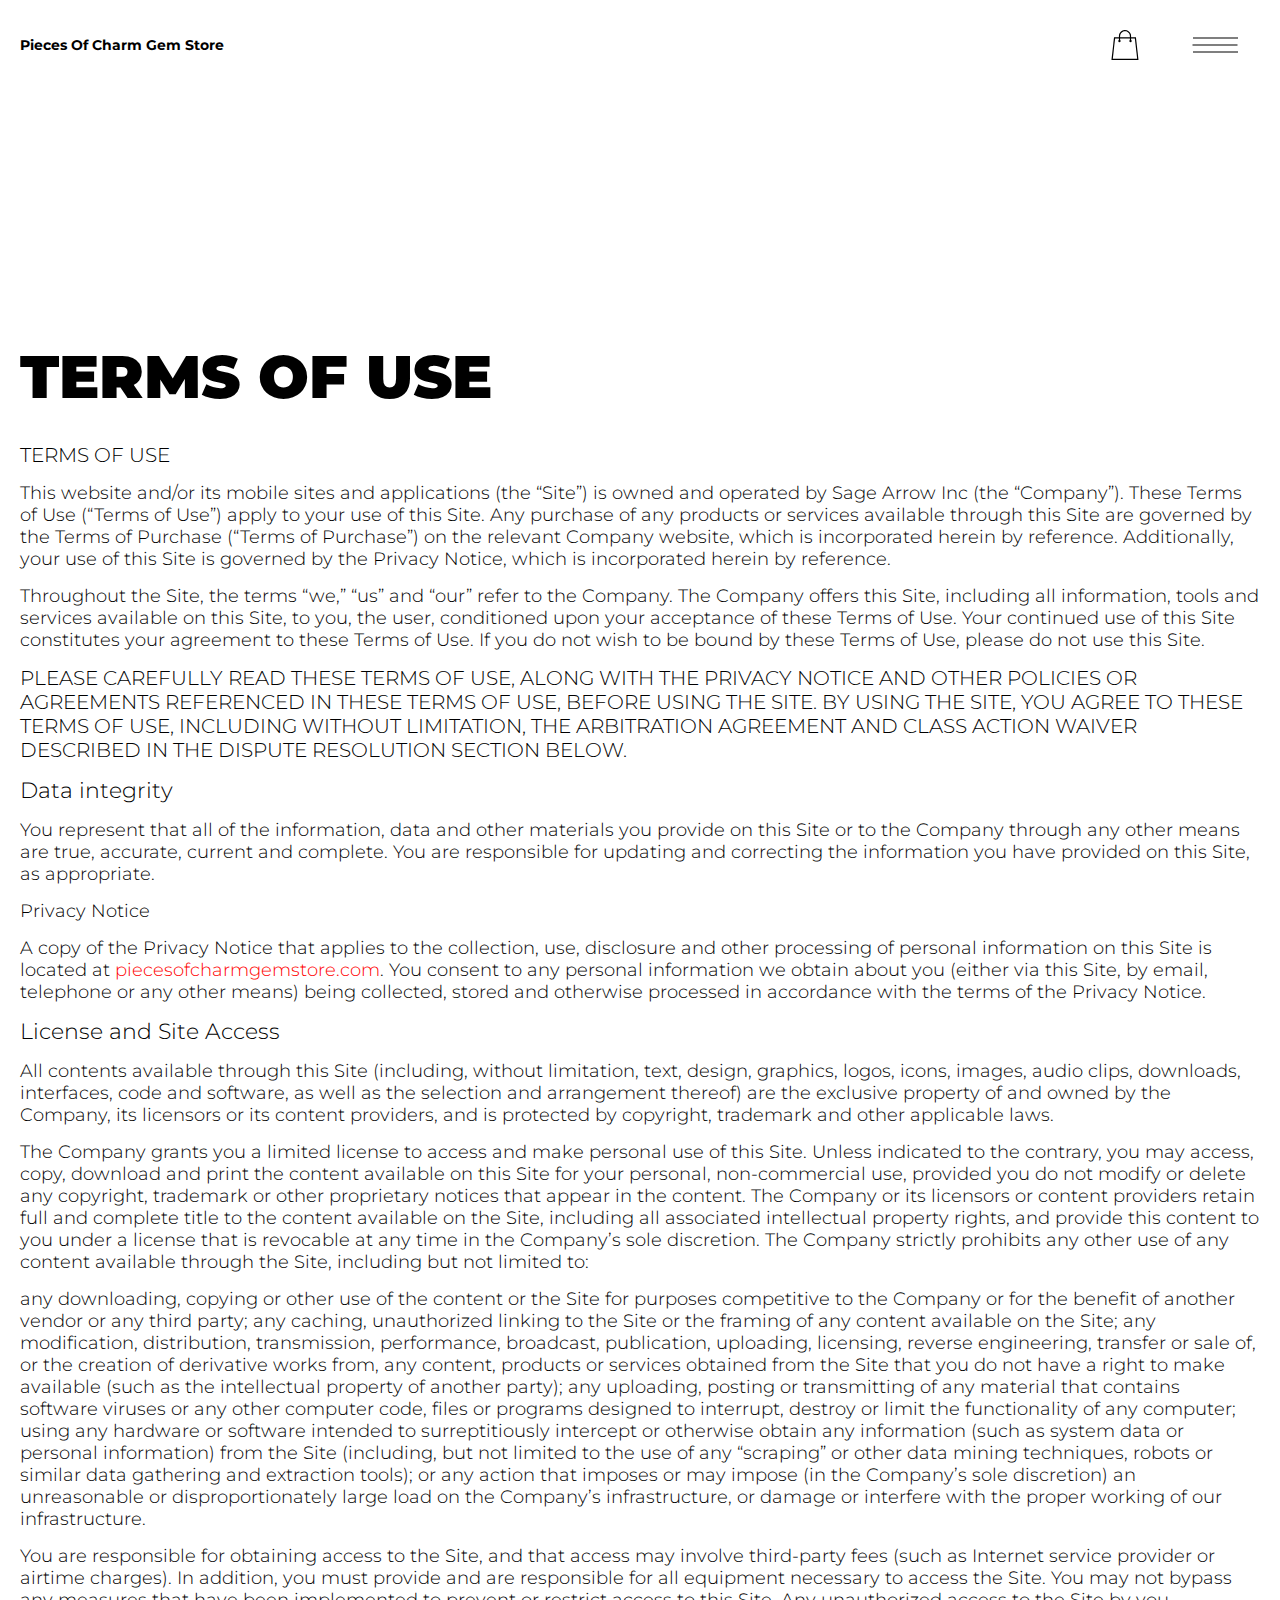
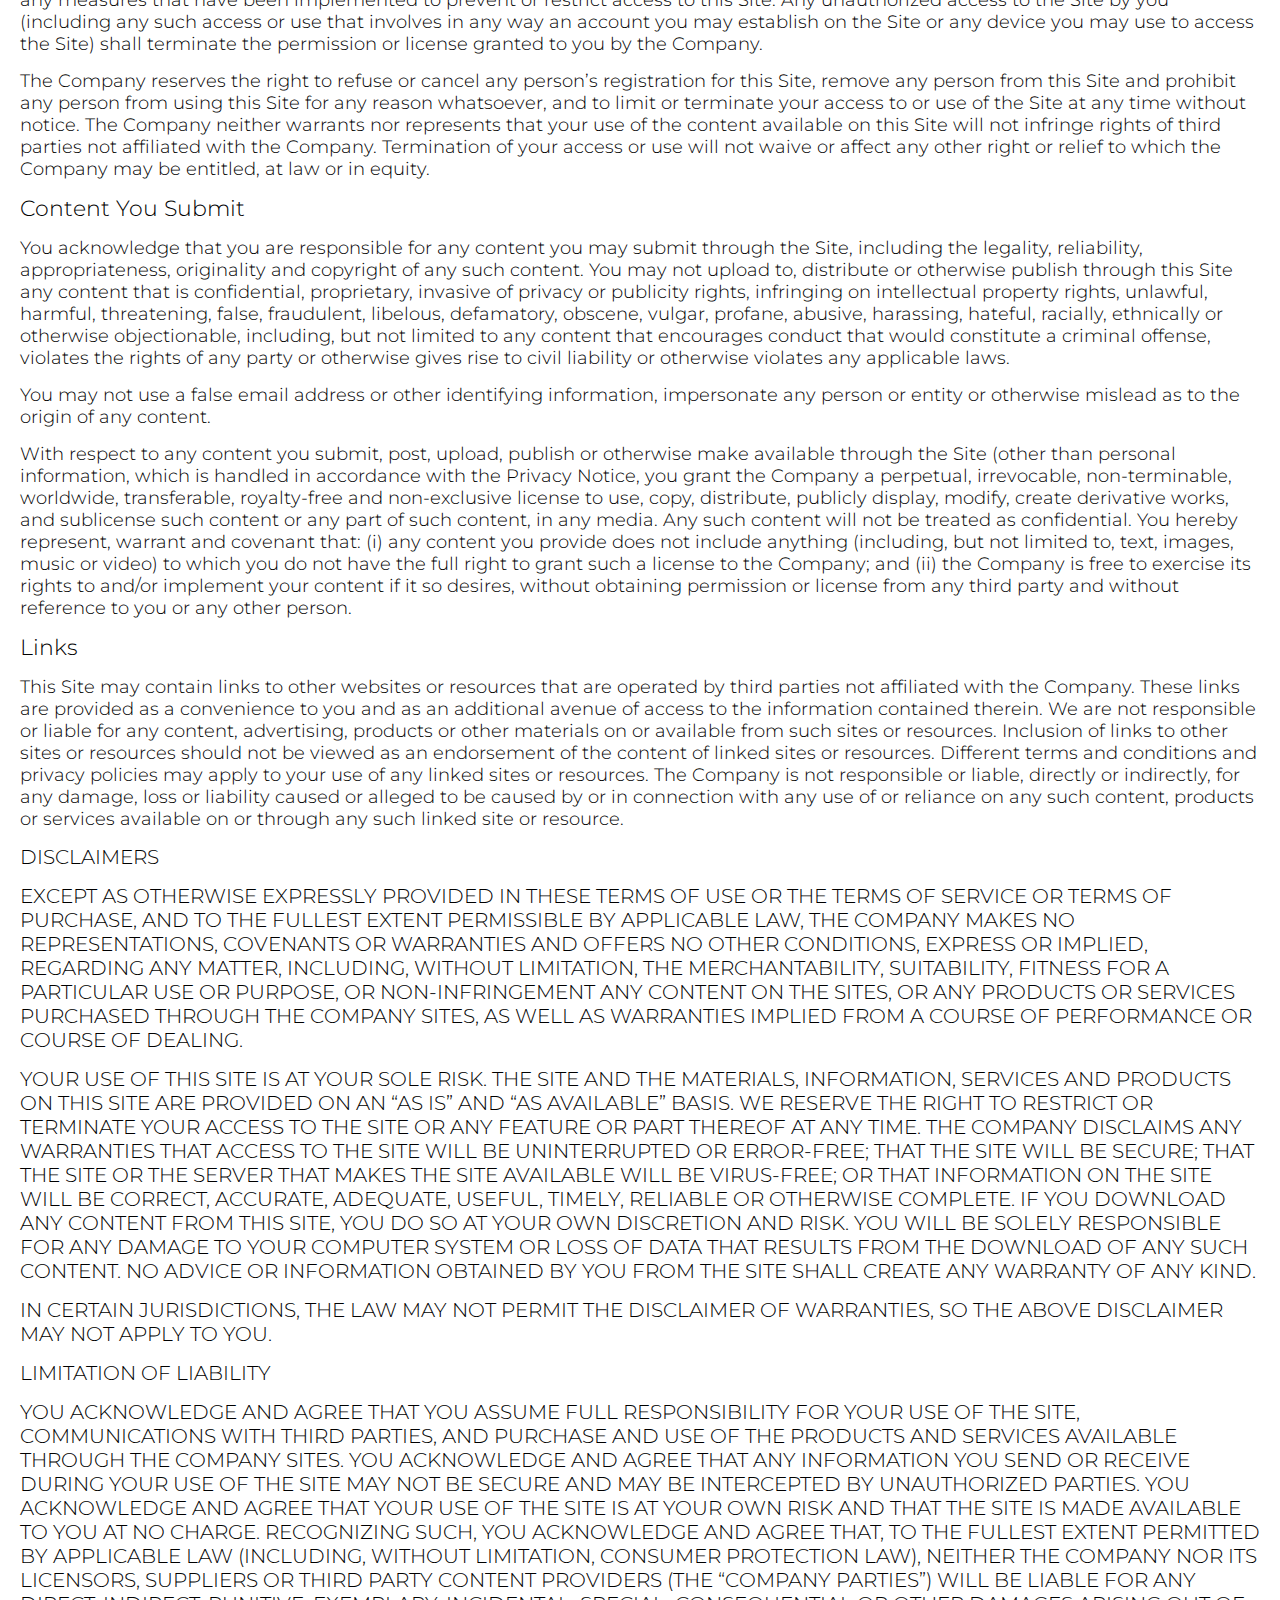
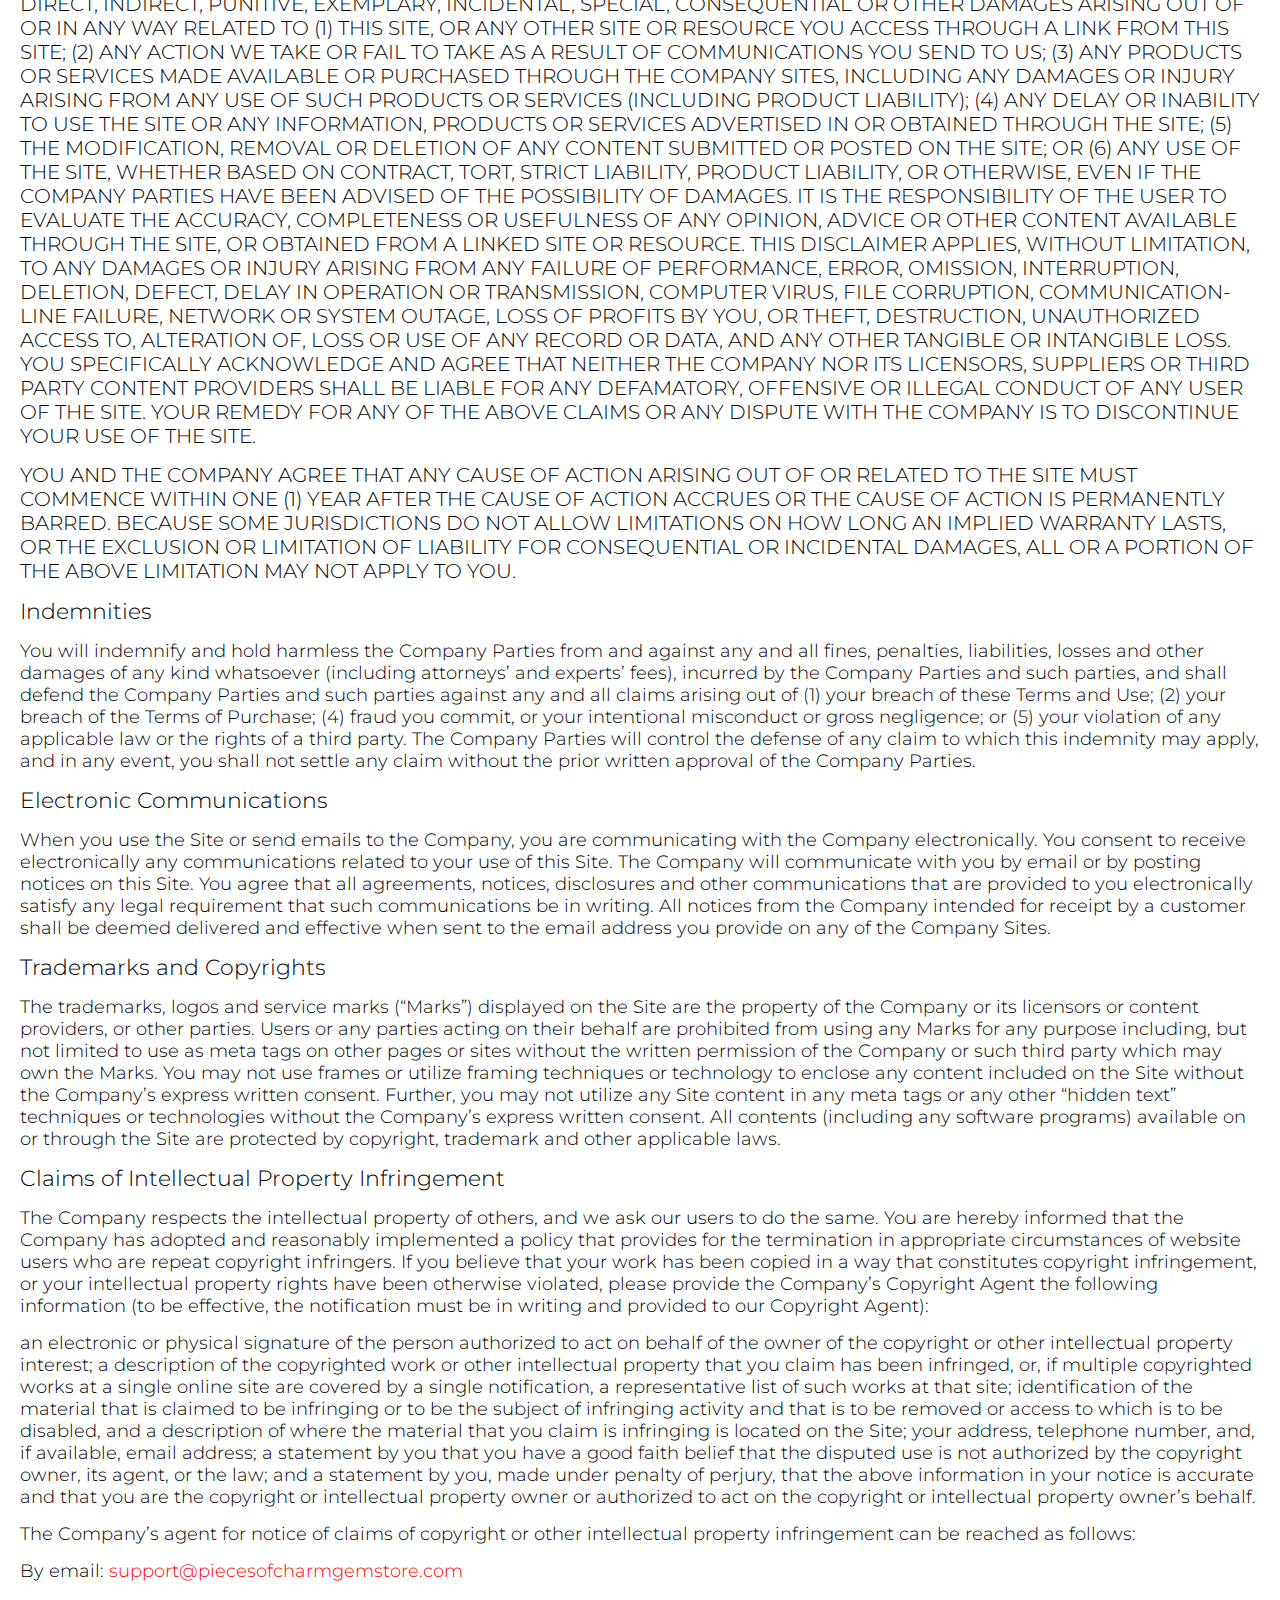
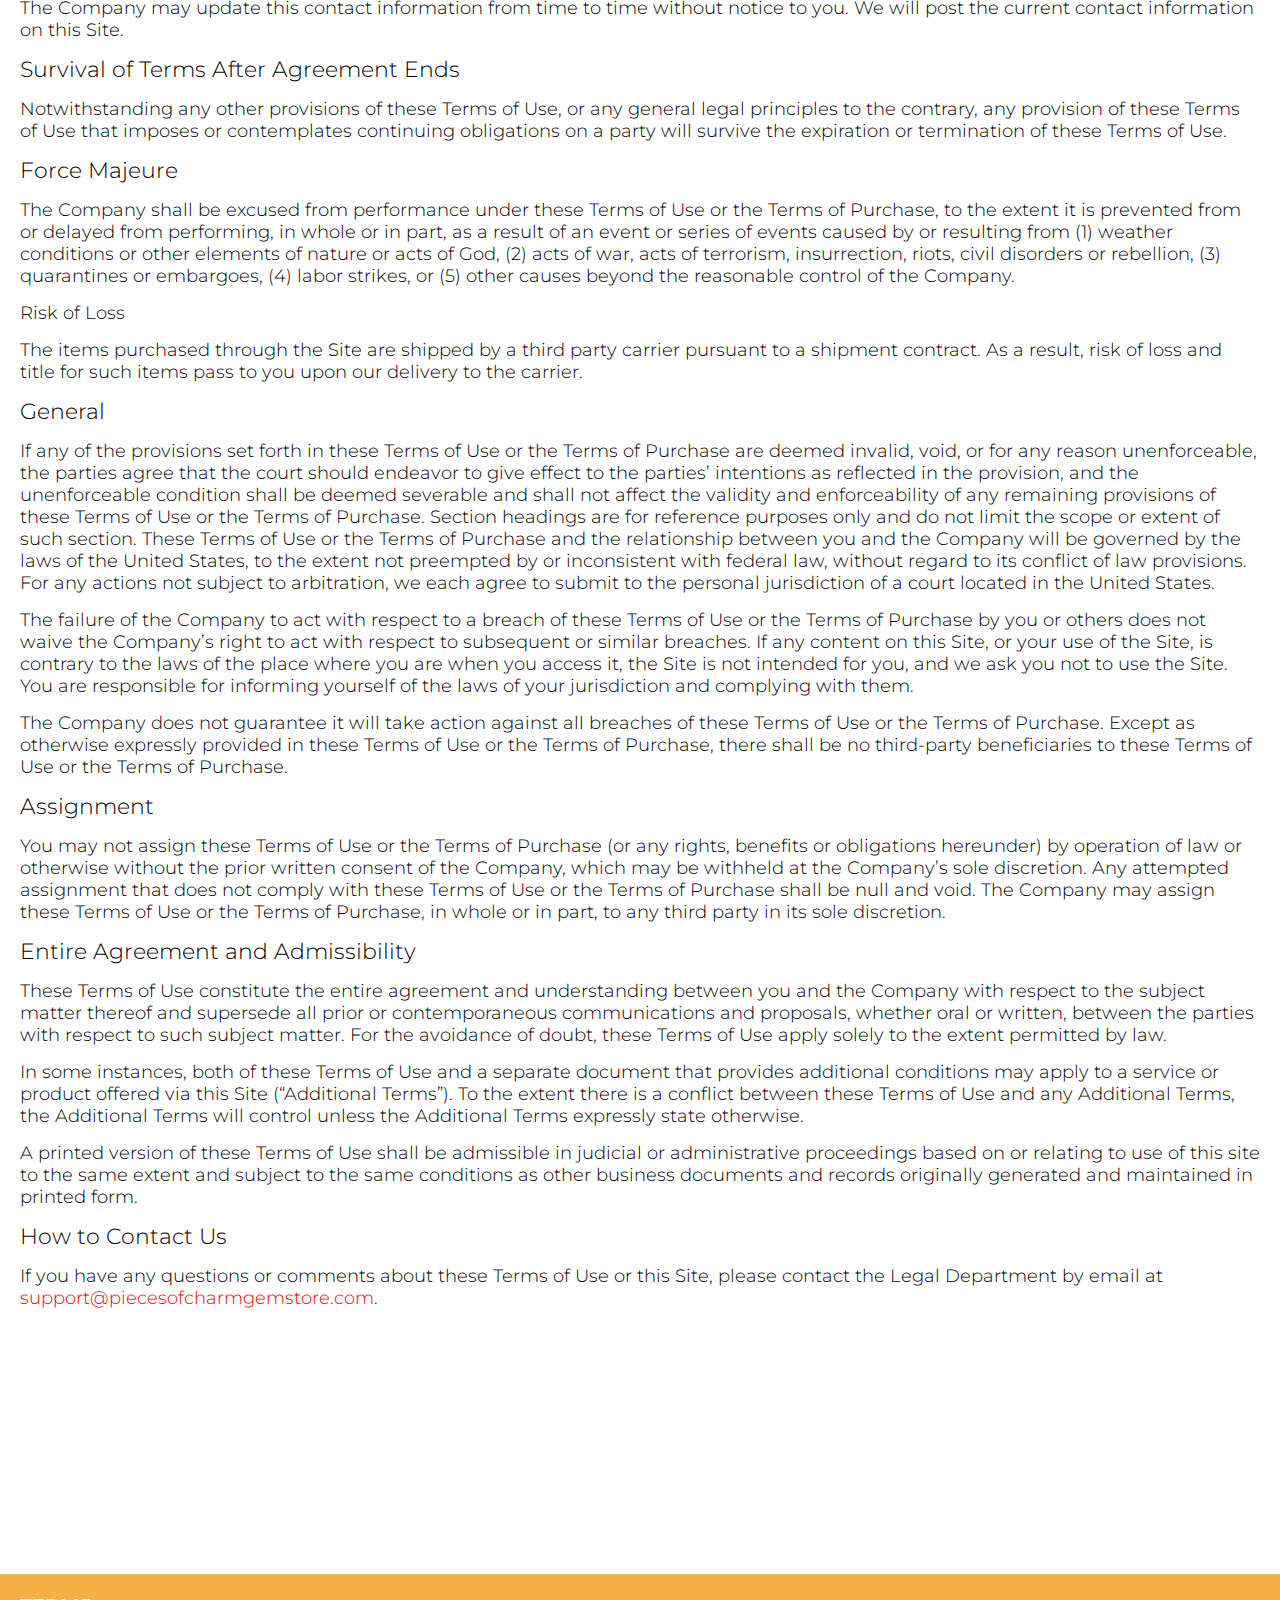
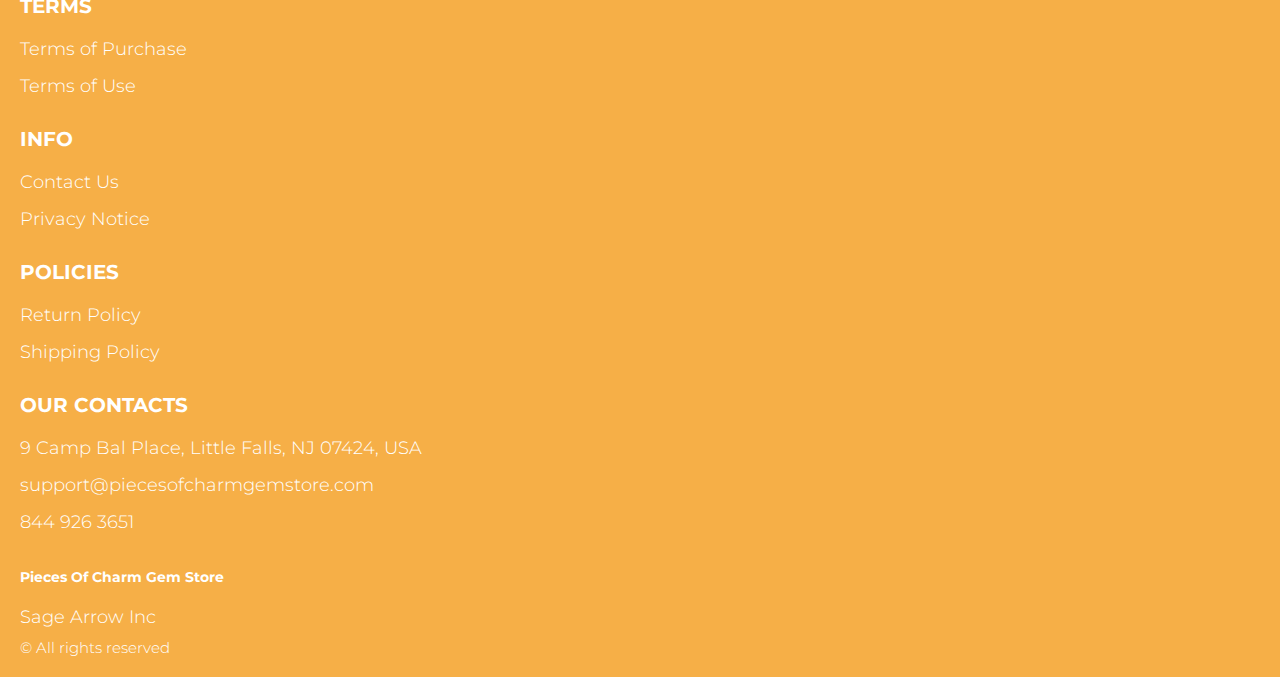
<file: use.html>
<!DOCTYPE html>
<html lang="en">

<head>
  <meta charset="UTF-8" />
  <meta http-equiv="X-UA-Compatible" content="IE=edge" />
  <meta name="viewport" content="width=device-width, initial-scale=1.0" />
  <link rel="stylesheet" href="./css/style.css" />
  <title>Shop</title>
</head>

<body>


  <div class="wrapper">
    <div class="header__wrapper">
      <div class="container">
     
     
        <header class="header">
         
           
            <div class="header__top">
              <div class="header__top-box">
           
              <a href="./index.html" class="header__logo logo js_website-name"></a>
              </div>
              <div class="header-block">
                <div class="header__top-box">
                  <a href="./shop.html" class="cart__span-box">
                   
                    <svg version="1.0" xmlns="http://www.w3.org/2000/svg"
                    width="884.000000pt" height="980.000000pt" viewBox="0 0 884.000000 980.000000"
                    preserveAspectRatio="xMidYMid meet">
                   
                   <g transform="translate(0.000000,980.000000) scale(0.100000,-0.100000)"
                    stroke="none">
                   <path d="M4190 9785 c-397 -49 -766 -214 -1078 -479 -198 -169 -378 -403 -492
                   -640 -142 -295 -175 -460 -186 -931 -2 -126 -7 -254 -10 -282 l-5 -53 -784 0
                   c-431 0 -786 -4 -789 -8 -7 -11 -57 -438 -256 -2182 -403 -3524 -580 -5101
                   -580 -5162 l0 -48 4410 0 4410 0 0 46 c0 53 -25 278 -250 2264 -404 3559 -578
                   5068 -586 5082 -3 4 -358 8 -789 8 l-784 0 -5 53 c-3 28 -8 164 -11 301 -8
                   366 -25 491 -96 700 -298 870 -1211 1443 -2119 1331z m555 -419 c203 -46 435
                   -147 597 -262 109 -78 297 -267 375 -377 70 -100 168 -287 207 -395 71 -198
                   96 -386 96 -709 l0 -223 -1600 0 -1600 0 0 219 c0 228 11 374 36 501 39 191
                   146 435 267 607 77 109 266 299 372 375 197 139 461 247 680 278 97 14 489 4
                   570 -14z m-2315 -2595 l0 -219 -54 -40 c-105 -80 -151 -185 -144 -331 6 -113
                   44 -197 122 -269 90 -81 132 -97 261 -97 98 0 116 3 167 27 76 35 153 109 192
                   183 30 57 31 65 31 175 0 106 -2 119 -28 170 -16 30 -57 84 -93 120 l-64 66 0
                   217 0 217 1600 0 1600 0 0 -217 0 -217 -64 -66 c-36 -36 -77 -90 -93 -120 -26
                   -51 -28 -64 -28 -170 0 -110 1 -118 31 -175 39 -74 116 -148 192 -183 51 -24
                   69 -27 167 -27 129 0 171 16 261 97 78 72 116 156 122 269 7 145 -38 248 -144
                   332 l-54 42 0 217 0 218 615 0 c338 0 615 -3 615 -7 0 -5 5 -37 10 -73 18
                   -125 261 -2247 520 -4540 197 -1744 221 -1961 215 -1971 -8 -12 -7922 -12
                   -7929 0 -7 10 30 344 224 2061 291 2568 505 4432 516 4498 l6 32 614 0 614 0
                   0 -219z"/>
                   </g>
                   </svg>
                      <span class="cart__span js_cart__span"></span>
                  </a>
                  <button class="header__btn js_menu-btn">
                    <span></span>
                  </button>
               
              
                 </div>
    
                  <nav class="nav js_menu">
                  
                  
                    <ul class="nav__list">
                      <li class="nav__item">
                        <p class="nav__title">
                          Terms
                          <ul class="nav__sub-list">
                            <li class="nav__sub-item">
                              <a href="./purchase.html" class="nav__link">Terms of Purchase</a>
                            </li>
                            <li class="nav__sub-item">
                              <a href="./use.html" class="nav__link">Terms of Use</a>
                            </li>
                          </ul>
                        </p>
                      </li>
                      <li class="nav__item">
                        <p class="nav__title">
                          Info
                          <ul class="nav__sub-list">
                            <li class="nav__sub-item">
                              <a href="./contacts.html" class="nav__link">Contact Us</a>
                            </li>
                            <li class="nav__sub-item">
                              <a href="./privacy.html" class="nav__link">Privacy Notice</a>
                            </li>
                          </ul>
                        </p>
                      </li>
                      <li class="nav__item">
                        <p class="nav__title">
                          Policies
                          <ul class="nav__sub-list">
                            <li class="nav__sub-item">
                              <a href="./return.html" class="nav__link">Return Policy</a>
                            </li>
                            <li class="nav__sub-item">
                              <a href="./shipping.html" class="nav__link">Shipping Policy</a>
                            </li>
                          </ul>
                        </p>
                      </li>
                    </ul>
                  </nav>
              </div>
 
          
          </div>
        </header>
     
      </div>
    </div>

    <main class="main bg-main">
      <div class="text-section__wrapper white__wrapper">
        <section class="text-section">
          <div class="container">
            <h1 class="title">TERMS OF USE</h1>
            <p class="text"><span class="bold up">TERMS OF USE </span> </p>
            <p class="text">This website and/or its mobile sites and applications (the “Site”) is owned and operated by <span class="js_website-corp"></span> (the “Company”). These Terms of Use (“Terms of Use”) apply to your use of this Site. Any purchase of any products or services available through this Site are governed by the Terms of Purchase (“Terms of Purchase”) on the relevant Company website, which is incorporated herein by reference. Additionally, your use of this Site is governed by the Privacy Notice, which is incorporated herein by reference.</p>
            <p class="text">Throughout the Site, the terms “we,” “us” and “our” refer to the Company. The Company offers this Site, including all information, tools and services available on this Site, to you, the user, conditioned upon your acceptance of these Terms of Use. Your continued use of this Site constitutes your agreement to these Terms of Use. If you do not wish to be bound by these Terms of Use, please do not use this Site.</p>
            <p class="text up">PLEASE CAREFULLY READ THESE TERMS OF USE, ALONG WITH THE PRIVACY NOTICE AND OTHER POLICIES OR AGREEMENTS REFERENCED IN THESE TERMS OF USE, BEFORE USING THE SITE. BY USING THE SITE, YOU AGREE TO THESE TERMS OF USE, INCLUDING WITHOUT LIMITATION, THE ARBITRATION AGREEMENT AND CLASS ACTION WAIVER DESCRIBED IN THE DISPUTE RESOLUTION SECTION BELOW.</p>
            <p class="text bold">Data integrity</p>
            <p class="text">You represent that all of the information, data and other materials you provide on this Site or to the Company through any other means are true, accurate, current and complete. You are responsible for updating and correcting the information you have provided on this Site, as appropriate.</p>
            <p class="text">Privacy Notice</p>
            <p class="text">A copy of the Privacy Notice that applies to the collection, use, disclosure and other processing of personal information on this Site is located at <a href="" class="link js_website-url"></a>. You consent to any personal information we obtain about you (either via this Site, by email, telephone or any other means) being collected, stored and otherwise processed in accordance with the terms of the Privacy Notice.</p>
            <p class="text bold">License and Site Access</p>
            <p class="text">All contents available through this Site (including, without limitation, text, design, graphics, logos, icons, images, audio clips, downloads, interfaces, code and software, as well as the selection and arrangement thereof) are the exclusive property of and owned by the Company, its licensors or its content providers, and is protected by copyright, trademark and other applicable laws.</p>
            <p class="text">The Company grants you a limited license to access and make personal use of this Site. Unless indicated to the contrary, you may access, copy, download and print the content available on this Site for your personal, non-commercial use, provided you do not modify or delete any copyright, trademark or other proprietary notices that appear in the content. The Company or its licensors or content providers retain full and complete title to the content available on the Site, including all associated intellectual property rights, and provide this content to you under a license that is revocable at any time in the Company’s sole discretion. The Company strictly prohibits any other use of any content available through the Site, including but not limited to:</p>
            <p class="text">any downloading, copying or other use of the content or the Site for purposes competitive to the Company or for the benefit of another vendor or any third party;
               any caching, unauthorized linking to the Site or the framing of any content available on the Site;
               any modification, distribution, transmission, performance, broadcast, publication, uploading, licensing, reverse engineering, transfer or sale of, or the creation of derivative works from, any content, products or services obtained from the Site that you do not have a right to make available (such as the intellectual property of another party);
               any uploading, posting or transmitting of any material that contains software viruses or any other computer code, files or programs designed to interrupt, destroy or limit the functionality of any computer;
               using any hardware or software intended to surreptitiously intercept or otherwise obtain any information (such as system data or personal information) from the Site (including, but not limited to the use of any “scraping” or other data mining techniques, robots or similar data gathering and extraction tools); or
               any action that imposes or may impose (in the Company’s sole discretion) an unreasonable or disproportionately large load on the Company’s infrastructure, or damage or interfere with the proper working of our infrastructure.</p>
            <p class="text">You are responsible for obtaining access to the Site, and that access may involve third-party fees (such as Internet service provider or airtime charges). In addition, you must provide and are responsible for all equipment necessary to access the Site. You may not bypass any measures that have been implemented to prevent or restrict access to this Site. Any unauthorized access to the Site by you (including any such access or use that involves in any way an account you may establish on the Site or any device you may use to access the Site) shall terminate the permission or license granted to you by the Company.</p>
            <p class="text">The Company reserves the right to refuse or cancel any person’s registration for this Site, remove any person from this Site and prohibit any person from using this Site for any reason whatsoever, and to limit or terminate your access to or use of the Site at any time without notice. The Company neither warrants nor represents that your use of the content available on this Site will not infringe rights of third parties not affiliated with the Company. Termination of your access or use will not waive or affect any other right or relief to which the Company may be entitled, at law or in equity.</p>
            <p class="text bold">Content You Submit</p>
            <p class="text">You acknowledge that you are responsible for any content you may submit through the Site, including the legality, reliability, appropriateness, originality and copyright of any such content. You may not upload to, distribute or otherwise publish through this Site any content that is confidential, proprietary, invasive of privacy or publicity rights, infringing on intellectual property rights, unlawful, harmful, threatening, false, fraudulent, libelous, defamatory, obscene, vulgar, profane, abusive, harassing, hateful, racially, ethnically or otherwise objectionable, including, but not limited to any content that encourages conduct that would constitute a criminal offense, violates the rights of any party or otherwise gives rise to civil liability or otherwise violates any applicable laws.</p>
            <p class="text">You may not use a false email address or other identifying information, impersonate any person or entity or otherwise mislead as to the origin of any content.</p>
            <p class="text">With respect to any content you submit, post, upload, publish or otherwise make available through the Site (other than personal information, which is handled in accordance with the Privacy Notice, you grant the Company a perpetual, irrevocable, non-terminable, worldwide, transferable, royalty-free and non-exclusive license to use, copy, distribute, publicly display, modify, create derivative works, and sublicense such content or any part of such content, in any media. Any such content will not be treated as confidential. You hereby represent, warrant and covenant that: (i) any content you provide does not include anything (including, but not limited to, text, images, music or video) to which you do not have the full right to grant such a license to the Company; and (ii) the Company is free to exercise its rights to and/or implement your content if it so desires, without obtaining permission or license from any third party and without reference to you or any other person.</p>
            <p class="text bold">Links</p>
            <p class="text">This Site may contain links to other websites or resources that are operated by third parties not affiliated with the Company. These links are provided as a convenience to you and as an additional avenue of access to the information contained therein. We are not responsible or liable for any content, advertising, products or other materials on or available from such sites or resources. Inclusion of links to other sites or resources should not be viewed as an endorsement of the content of linked sites or resources. Different terms and conditions and privacy policies may apply to your use of any linked sites or resources. The Company is not responsible or liable, directly or indirectly, for any damage, loss or liability caused or alleged to be caused by or in connection with any use of or reliance on any such content, products or services available on or through any such linked site or resource.</p>
            <p class="text bold up">DISCLAIMERS</p>
            <p class="text up">EXCEPT AS OTHERWISE EXPRESSLY PROVIDED IN THESE TERMS OF USE OR THE TERMS OF SERVICE OR TERMS OF PURCHASE, AND TO THE FULLEST EXTENT PERMISSIBLE BY APPLICABLE LAW, THE COMPANY MAKES NO REPRESENTATIONS, COVENANTS OR WARRANTIES AND OFFERS NO OTHER CONDITIONS, EXPRESS OR IMPLIED, REGARDING ANY MATTER, INCLUDING, WITHOUT LIMITATION, THE MERCHANTABILITY, SUITABILITY, FITNESS FOR A PARTICULAR USE OR PURPOSE, OR NON-INFRINGEMENT ANY CONTENT ON THE SITES, OR ANY PRODUCTS OR SERVICES PURCHASED THROUGH THE COMPANY SITES, AS WELL AS WARRANTIES IMPLIED FROM A COURSE OF PERFORMANCE OR COURSE OF DEALING.</p>
            <p class="text up">YOUR USE OF THIS SITE IS AT YOUR SOLE RISK. THE SITE AND THE MATERIALS, INFORMATION, SERVICES AND PRODUCTS ON THIS SITE ARE PROVIDED ON AN “AS IS” AND “AS AVAILABLE” BASIS. WE RESERVE THE RIGHT TO RESTRICT OR TERMINATE YOUR ACCESS TO THE SITE OR ANY FEATURE OR PART THEREOF AT ANY TIME. THE COMPANY DISCLAIMS ANY WARRANTIES THAT ACCESS TO THE SITE WILL BE UNINTERRUPTED OR ERROR-FREE; THAT THE SITE WILL BE SECURE; THAT THE SITE OR THE SERVER THAT MAKES THE SITE AVAILABLE WILL BE VIRUS-FREE; OR THAT INFORMATION ON THE SITE WILL BE CORRECT, ACCURATE, ADEQUATE, USEFUL, TIMELY, RELIABLE OR OTHERWISE COMPLETE. IF YOU DOWNLOAD ANY CONTENT FROM THIS SITE, YOU DO SO AT YOUR OWN DISCRETION AND RISK. YOU WILL BE SOLELY RESPONSIBLE FOR ANY DAMAGE TO YOUR COMPUTER SYSTEM OR LOSS OF DATA THAT RESULTS FROM THE DOWNLOAD OF ANY SUCH CONTENT. NO ADVICE OR INFORMATION OBTAINED BY YOU FROM THE SITE SHALL CREATE ANY WARRANTY OF ANY KIND.</p>
            <p class="text up">IN CERTAIN JURISDICTIONS, THE LAW MAY NOT PERMIT THE DISCLAIMER OF WARRANTIES, SO THE ABOVE DISCLAIMER MAY NOT APPLY TO YOU.</p>
            <p class="text up bold">LIMITATION OF LIABILITY</p>
            <p class="text up">YOU ACKNOWLEDGE AND AGREE THAT YOU ASSUME FULL RESPONSIBILITY FOR YOUR USE OF THE SITE, COMMUNICATIONS WITH THIRD PARTIES, AND PURCHASE AND USE OF THE PRODUCTS AND SERVICES AVAILABLE THROUGH THE COMPANY SITES. YOU ACKNOWLEDGE AND AGREE THAT ANY INFORMATION YOU SEND OR RECEIVE DURING YOUR USE OF THE SITE MAY NOT BE SECURE AND MAY BE INTERCEPTED BY UNAUTHORIZED PARTIES. YOU ACKNOWLEDGE AND AGREE THAT YOUR USE OF THE SITE IS AT YOUR OWN RISK AND THAT THE SITE IS MADE AVAILABLE TO YOU AT NO CHARGE. RECOGNIZING SUCH, YOU ACKNOWLEDGE AND AGREE THAT, TO THE FULLEST EXTENT PERMITTED BY APPLICABLE LAW (INCLUDING, WITHOUT LIMITATION, CONSUMER PROTECTION LAW), NEITHER THE COMPANY NOR ITS LICENSORS, SUPPLIERS OR THIRD PARTY CONTENT PROVIDERS (THE “COMPANY PARTIES”) WILL BE LIABLE FOR ANY DIRECT, INDIRECT, PUNITIVE, EXEMPLARY, INCIDENTAL, SPECIAL, CONSEQUENTIAL OR OTHER DAMAGES ARISING OUT OF OR IN ANY WAY RELATED TO (1) THIS SITE, OR ANY OTHER SITE OR RESOURCE YOU ACCESS THROUGH A LINK FROM THIS SITE; (2) ANY ACTION WE TAKE OR FAIL TO TAKE AS A RESULT OF COMMUNICATIONS YOU SEND TO US; (3) ANY PRODUCTS OR SERVICES MADE AVAILABLE OR PURCHASED THROUGH THE COMPANY SITES, INCLUDING ANY DAMAGES OR INJURY ARISING FROM ANY USE OF SUCH PRODUCTS OR SERVICES (INCLUDING PRODUCT LIABILITY); (4) ANY DELAY OR INABILITY TO USE THE SITE OR ANY INFORMATION, PRODUCTS OR SERVICES ADVERTISED IN OR OBTAINED THROUGH THE SITE; (5) THE MODIFICATION, REMOVAL OR DELETION OF ANY CONTENT SUBMITTED OR POSTED ON THE SITE; OR (6) ANY USE OF THE SITE, WHETHER BASED ON CONTRACT, TORT, STRICT LIABILITY, PRODUCT LIABILITY, OR OTHERWISE, EVEN IF THE COMPANY PARTIES HAVE BEEN ADVISED OF THE POSSIBILITY OF DAMAGES. IT IS THE RESPONSIBILITY OF THE USER TO EVALUATE THE ACCURACY, COMPLETENESS OR USEFULNESS OF ANY OPINION, ADVICE OR OTHER CONTENT AVAILABLE THROUGH THE SITE, OR OBTAINED FROM A LINKED SITE OR RESOURCE. THIS DISCLAIMER APPLIES, WITHOUT LIMITATION, TO ANY DAMAGES OR INJURY ARISING FROM ANY FAILURE OF PERFORMANCE, ERROR, OMISSION, INTERRUPTION, DELETION, DEFECT, DELAY IN OPERATION OR TRANSMISSION, COMPUTER VIRUS, FILE CORRUPTION, COMMUNICATION-LINE FAILURE, NETWORK OR SYSTEM OUTAGE, LOSS OF PROFITS BY YOU, OR THEFT, DESTRUCTION, UNAUTHORIZED ACCESS TO, ALTERATION OF, LOSS OR USE OF ANY RECORD OR DATA, AND ANY OTHER TANGIBLE OR INTANGIBLE LOSS. YOU SPECIFICALLY ACKNOWLEDGE AND AGREE THAT NEITHER THE COMPANY NOR ITS LICENSORS, SUPPLIERS OR THIRD PARTY CONTENT PROVIDERS SHALL BE LIABLE FOR ANY DEFAMATORY, OFFENSIVE OR ILLEGAL CONDUCT OF ANY USER OF THE SITE. YOUR REMEDY FOR ANY OF THE ABOVE CLAIMS OR ANY DISPUTE WITH THE COMPANY IS TO DISCONTINUE YOUR USE OF THE SITE.</p>
            <p class="text up">YOU AND THE COMPANY AGREE THAT ANY CAUSE OF ACTION ARISING OUT OF OR RELATED TO THE SITE MUST COMMENCE WITHIN ONE (1) YEAR AFTER THE CAUSE OF ACTION ACCRUES OR THE CAUSE OF ACTION IS PERMANENTLY BARRED. BECAUSE SOME JURISDICTIONS DO NOT ALLOW LIMITATIONS ON HOW LONG AN IMPLIED WARRANTY LASTS, OR THE EXCLUSION OR LIMITATION OF LIABILITY FOR CONSEQUENTIAL OR INCIDENTAL DAMAGES, ALL OR A PORTION OF THE ABOVE LIMITATION MAY NOT APPLY TO YOU.</p>
            <p class="text bold">Indemnities</p>
            <p class="text">You will indemnify and hold harmless the Company Parties from and against any and all fines, penalties, liabilities, losses and other damages of any kind whatsoever (including attorneys’ and experts’ fees), incurred by the Company Parties and such parties, and shall defend the Company Parties and such parties against any and all claims arising out of (1) your breach of these Terms and Use; (2) your breach of the Terms of Purchase; (4) fraud you commit, or your intentional misconduct or gross negligence; or (5) your violation of any applicable law or the rights of a third party. The Company Parties will control the defense of any claim to which this indemnity may apply, and in any event, you shall not settle any claim without the prior written approval of the Company Parties.</p>
            <p class="text bold">Electronic Communications</p>
            <p class="text">When you use the Site or send emails to the Company, you are communicating with the Company electronically. You consent to receive electronically any communications related to your use of this Site. The Company will communicate with you by email or by posting notices on this Site. You agree that all agreements, notices, disclosures and other communications that are provided to you electronically satisfy any legal requirement that such communications be in writing. All notices from the Company intended for receipt by a customer shall be deemed delivered and effective when sent to the email address you provide on any of the Company Sites.</p>
           <p class="text bold">Trademarks and Copyrights</p>
            <p class="text">The trademarks, logos and service marks (“Marks”) displayed on the Site are the property of the Company or its licensors or content providers, or other parties. Users or any parties acting on their behalf are prohibited from using any Marks for any purpose including, but not limited to use as meta tags on other pages or sites without the written permission of the Company or such third party which may own the Marks. You may not use frames or utilize framing techniques or technology to enclose any content included on the Site without the Company’s express written consent. Further, you may not utilize any Site content in any meta tags or any other “hidden text” techniques or technologies without the Company’s express written consent. All contents (including any software programs) available on or through the Site are protected by copyright, trademark and other applicable laws.</p>
            <p class="text bold">Claims of Intellectual Property Infringement</p>
            <p class="text">The Company respects the intellectual property of others, and we ask our users to do the same. You are hereby informed that the Company has adopted and reasonably implemented a policy that provides for the termination in appropriate circumstances of website users who are repeat copyright infringers. If you believe that your work has been copied in a way that constitutes copyright infringement, or your intellectual property rights have been otherwise violated, please provide the Company’s Copyright Agent the following information (to be effective, the notification must be in writing and provided to our Copyright Agent):</p>
            <p class="text">an electronic or physical signature of the person authorized to act on behalf of the owner of the copyright or other intellectual property interest;
               a description of the copyrighted work or other intellectual property that you claim has been infringed, or, if multiple copyrighted works at a single online site are covered by a single notification, a representative list of such works at that site;
               identification of the material that is claimed to be infringing or to be the subject of infringing activity and that is to be removed or access to which is to be disabled, and a description of where the material that you claim is infringing is located on the Site;
               your address, telephone number, and, if available, email address;
               a statement by you that you have a good faith belief that the disputed use is not authorized by the copyright owner, its agent, or the law; and
               a statement by you, made under penalty of perjury, that the above information in your notice is accurate and that you are the copyright or intellectual property owner or authorized to act on the copyright or intellectual property owner’s behalf.</p>
            <p class="text">The Company’s agent for notice of claims of copyright or other intellectual property infringement can be reached as follows:</p>
            <p class="text">By email: <a href="" class="link js_website-email"></a></p>
            <p class="text">The Company may update this contact information from time to time without notice to you. We will post the current contact information on this Site.</p>
            <p class="text bold">Survival of Terms After Agreement Ends</p>
            <p class="text">Notwithstanding any other provisions of these Terms of Use, or any general legal principles to the contrary, any provision of these Terms of Use that imposes or contemplates continuing obligations on a party will survive the expiration or termination of these Terms of Use.</p>
            <p class="text bold">Force Majeure</p>
            <p class="text">The Company shall be excused from performance under these Terms of Use or the Terms of Purchase, to the extent it is prevented from or delayed from performing, in whole or in part, as a result of an event or series of events caused by or resulting from (1) weather conditions or other elements of nature or acts of God, (2) acts of war, acts of terrorism, insurrection, riots, civil disorders or rebellion, (3) quarantines or embargoes, (4) labor strikes, or (5) other causes beyond the reasonable control of the Company.</p>
            <p class="text">Risk of Loss</p>
            <p class="text">The items purchased through the Site are shipped by a third party carrier pursuant to a shipment contract. As a result, risk of loss and title for such items pass to you upon our delivery to the carrier.</p>
            <p class="text bold">General</p>
            <p class="text">If any of the provisions set forth in these Terms of Use or the Terms of Purchase are deemed invalid, void, or for any reason unenforceable, the parties agree that the court should endeavor to give effect to the parties’ intentions as reflected in the provision, and the unenforceable condition shall be deemed severable and shall not affect the validity and enforceability of any remaining provisions of these Terms of Use or the Terms of Purchase. Section headings are for reference purposes only and do not limit the scope or extent of such section. These Terms of Use or the Terms of Purchase and the relationship between you and the Company will be governed by the laws of the United States, to the extent not preempted by or inconsistent with federal law, without regard to its conflict of law provisions. For any actions not subject to arbitration, we each agree to submit to the personal jurisdiction of a court located in the United States.</p>
            <p class="text">The failure of the Company to act with respect to a breach of these Terms of Use or the Terms of Purchase by you or others does not waive the Company’s right to act with respect to subsequent or similar breaches. If any content on this Site, or your use of the Site, is contrary to the laws of the place where you are when you access it, the Site is not intended for you, and we ask you not to use the Site. You are responsible for informing yourself of the laws of your jurisdiction and complying with them.</p>
            <p class="text">The Company does not guarantee it will take action against all breaches of these Terms of Use or the Terms of Purchase. Except as otherwise expressly provided in these Terms of Use or the Terms of Purchase, there shall be no third-party beneficiaries to these Terms of Use or the Terms of Purchase.</p>
          <p class="text bold">Assignment</p>
            <p class="text">You may not assign these Terms of Use or the Terms of Purchase (or any rights, benefits or obligations hereunder) by operation of law or otherwise without the prior written consent of the Company, which may be withheld at the Company’s sole discretion. Any attempted assignment that does not comply with these Terms of Use or the Terms of Purchase shall be null and void. The Company may assign these Terms of Use or the Terms of Purchase, in whole or in part, to any third party in its sole discretion.</p>
            <p class="text bold">Entire Agreement and Admissibility</p>
            <p class="text">These Terms of Use constitute the entire agreement and understanding between you and the Company with respect to the subject matter thereof and supersede all prior or contemporaneous communications and proposals, whether oral or written, between the parties with respect to such subject matter. For the avoidance of doubt, these Terms of Use apply solely to the extent permitted by law.</p>
            <p class="text">In some instances, both of these Terms of Use and a separate document that provides additional conditions may apply to a service or product offered via this Site (“Additional Terms”). To the extent there is a conflict between these Terms of Use and any Additional Terms, the Additional Terms will control unless the Additional Terms expressly state otherwise.</p>
            <p class="text">A printed version of these Terms of Use shall be admissible in judicial or administrative proceedings based on or relating to use of this site to the same extent and subject to the same conditions as other business documents and records originally generated and maintained in printed form.</p>
            <p class="text bold">How to Contact Us</p>
            <p class="text">If you have any questions or comments about these Terms of Use or this Site, please contact the Legal Department by email at <a href="" class="text link js_website-email"></a>.</p>
        </div>
        </section>
    </div>
    </main>

  
    <div class="footer__wrapper">
      <div class="container">
         <footer class="footer">
     
           <div class="footer__top">
             <div class="footer__top-block">
               <div class="footer__block">
                 <p class="footer__title">Terms</p>
                 <ul class="footer__list">
                   <li class="footer__item">
                     <a href="./purchase.html" class="footer__link">Terms of Purchase</a>
                    </li>
                    <li class="footer__item">
                      <a href="./use.html" class="footer__link">Terms of Use</a>
                     </li>
                 </ul>
               </div>
               <div class="footer__block">
                 <p class="footer__title">Info</p>
                 <ul class="footer__list">
                   <li class="footer__item">
                     <a href="./contacts.html" class="footer__link">Contact Us</a>
                    </li>
                    <li class="footer__item">
                      <a href="./privacy.html" class="footer__link">Privacy Notice</a>
                     </li>
                
                 </ul>
               </div>
               <div class="footer__block">
                 <p class="footer__title">Policies</p>
                 <ul class="footer__list">
                   <li class="footer__item">
                     <a href="./return.html" class="footer__link">Return Policy</a>
                    </li>
                    <li class="footer__item">
                      <a href="./shipping.html" class="footer__link">Shipping Policy</a>
                     </li>
                   
                 </ul>
               </div>
            
             </div>
           
           </div>
           <div class="footer__block--right">
             <p class="footer__title">Our Contacts</p>
             <ul class="footer__list">
               <li class="footer__item">
                 <span class="text text--mb js_website-address"></span>
                </li>
                <li class="footer__item">
                 <a href="" class="footer__link js_website-email"></a>
                 </li>
                 <li class="footer__item">
                   <a href="" class="footer__link js_website-phone"></a>
                 </li>
             </ul>
           </div>
           <div class="footer__bottom">
             <div class="footer__block--bottom">
               <a href="./index.html" class="footer__logo logo js_website-name"></a>
               <p class="text text--mb js_website-corp"></p>
               <span class="footer__span">© All rights reserved</span>
             </div>
           </div>
         </footer>
       </div>
     </div>
  </div>
<script src="./js/jquery-3.7.1.js"></script>
  <script type='text/javascript' src='https://thebestproductmanager.com/products/prices-nxg-object'></script>
  <script type="module" src="./js/on-load.js"></script>
  <script type="module" src="./js/website-data.js"></script> 
  <script>
    const menuBtn = document.querySelector('.js_menu-btn');
    const menu = document.querySelector('.js_menu');
    menuBtn.addEventListener('click', () => {
      menuBtn.classList.toggle('active');
      menu.classList.toggle('open-menu');
      document.body.classList.toggle('open-menu');
    })
  </script>
</body>

</html>
</file>
<file: css/style.css>
@import './swiper-bundle.min.css';
@import './fonts.css';
@import './vars.css';
@import './utils.css';
@import './header.css';
@import './footer.css';
@import './hero.css';
@import './products.css';
@import './product.css';
@import './text-section.css';
@import './order.css';
@import './thank-you.css';
</file>
